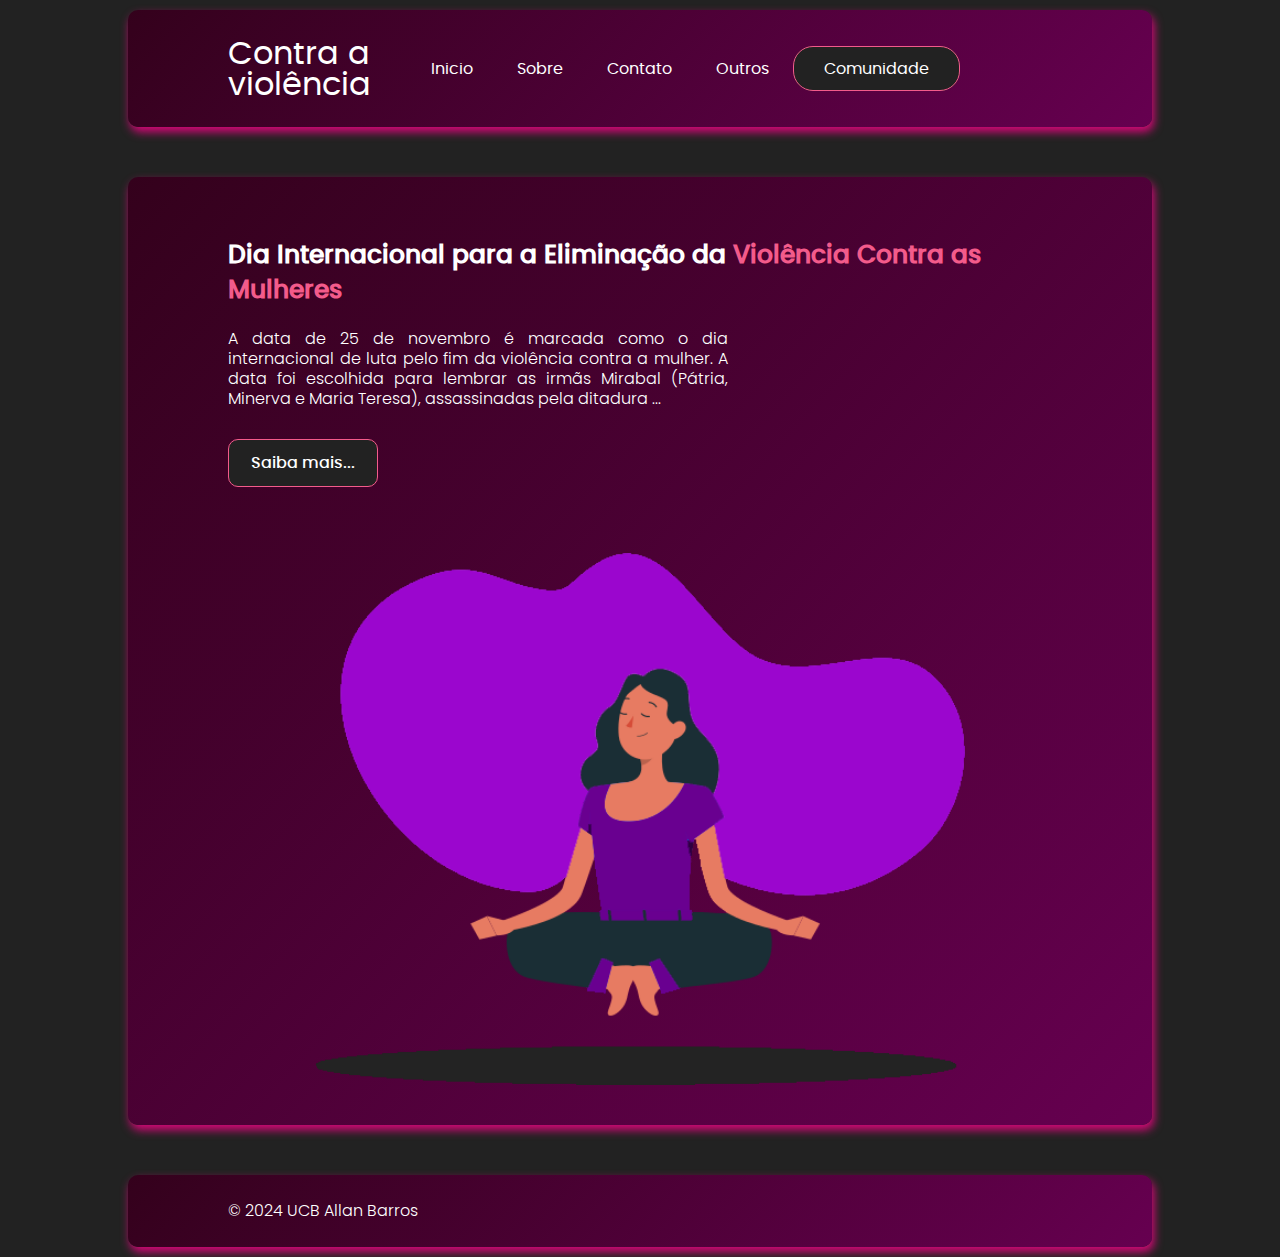
<file: index.html>
<html>
<head>
    <meta name="viewport" content="width=device-width, initial-scale=1.0">
    <title>Dia da Mulher</title>
    <link rel="stylesheet" href="style/styles.css">
    <link rel="stylesheet" href="style/fonts.css">
    <link rel="stylesheet" href="style/media.css">
    <!-- <link rel="stylesheet" href="https://cdn.jsdelivr.net/npm/bootstrap@5.3.3/dist/css/bootstrap.min.css"> -->
</head>
<body>
    <div class="container">
        <div id="fundo">
            <header class="center">
                <div id="title">
                    <a href="index.html"><h1>Contra a</h1><h1>violência</h1></a>
                </div>

                <ul>
                    <a href="index.html"><li>Inicio</li></a>
                    <a href="sobre.html"><li>Sobre</li></a>
                    <a href="contato.html"><li>Contato</li></a>
                    <a href="outros.html"><li>Outros</li></a>
                    <a href="comunidade.html" id="Especial"><li>Comunidade</li></a>
                </ul>
                
            </header>
            <main class="center texto">
                <aside>
                    <h2>Dia Internacional para a Eliminação da <span>Violência Contra as Mulheres</span></h2>
                    
                    <p>A data de 25 de novembro é marcada como o dia internacional de luta pelo fim da violência
                        contra a mulher. A data foi escolhida para lembrar as irmãs Mirabal (Pátria, Minerva e Maria
                        Teresa), assassinadas pela ditadura ... </p>
                    <form action="sobre.html">
                        <input type="submit" id="submit" value="Saiba mais...">
                    </form>
                </aside>
                
                <article>
                    <img src="./Components/imagens/1.png" alt="Mulher" width="100">
                </article>
            </main>
            <footer class="center">
                <p>&copy; 2024 UCB Allan Barros</p>
            </footer>
        </div>
    </div>
</body>
</html>
</file>
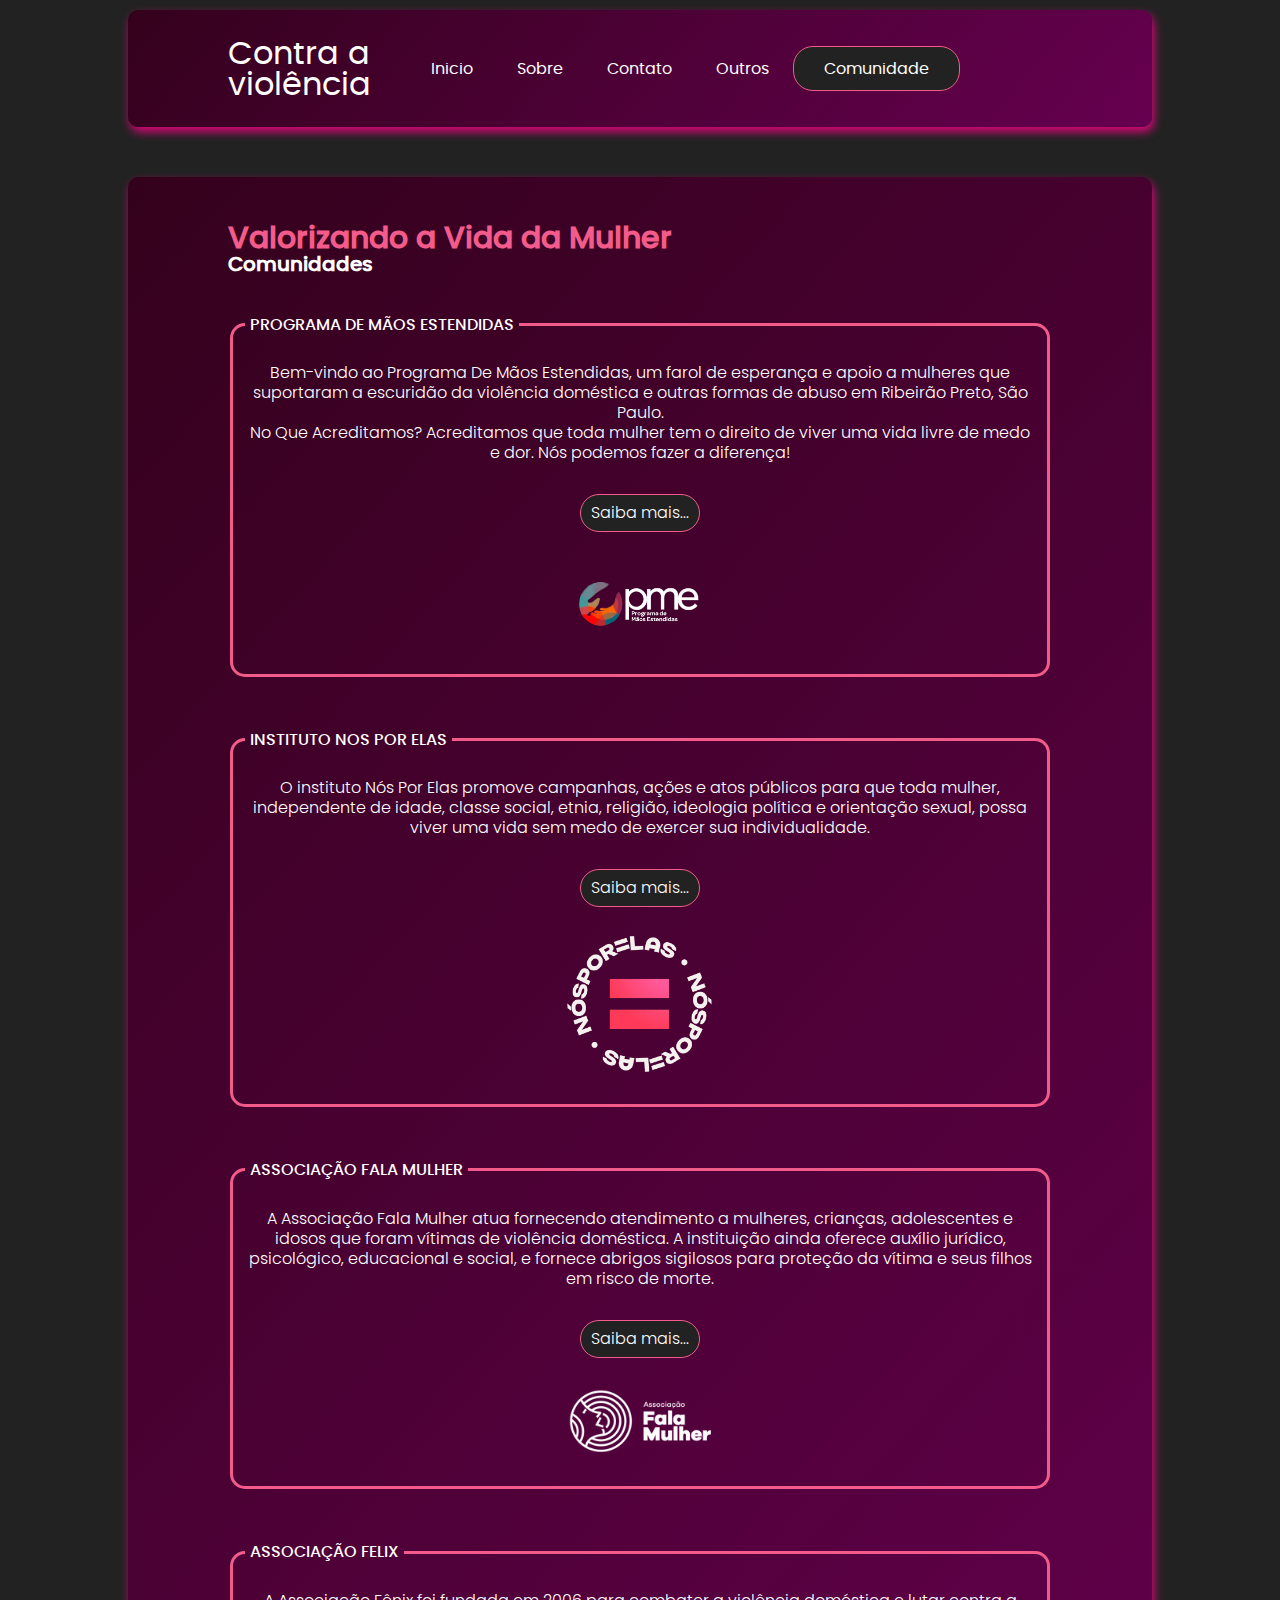
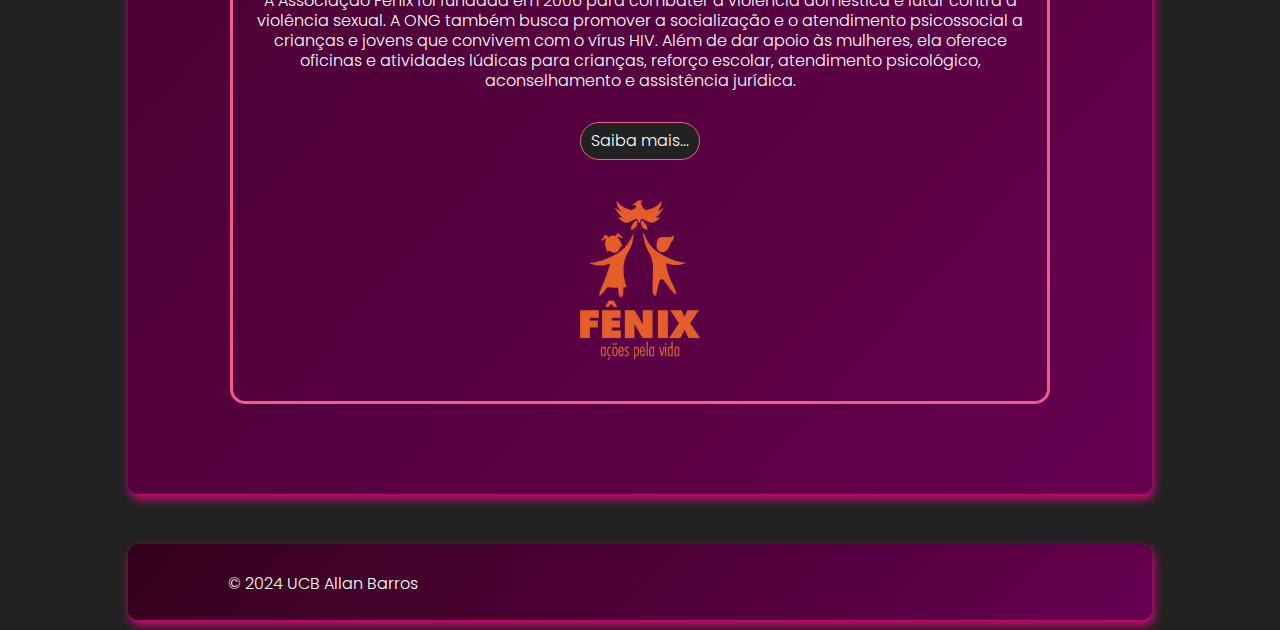
<file: comunidade.html>
<html>
<head>
    <meta name="viewport" content="width=device-width, initial-scale=1.0">
    <title>Dia da Mulher</title>
    <link rel="stylesheet" href="style/styles2.css">
    <link rel="stylesheet" href="style/fonts.css">
    <link rel="stylesheet" href="style/media2.css"> 
</head>
<body>
    <header class="center">
        <div id="title">
            <div id="title">
                <a href="index.html"><h1>Contra a</h1><h1>violência</h1></a>
            </div>
        </div>

        <ul>
            <a href="index.html"><li>Inicio</li></a>
            <a href="sobre.html"><li>Sobre</li></a>
            <a href="contato.html"><li>Contato</li></a>
            <a href="outros.html"><li>Outros</li></a>
            <a href="comunidade.html" id="Especial"><li>Comunidade</li></a>
        </ul>
    </header>

    <main class="center texto">
        <aside>
            <h2><span>Valorizando a Vida da Mulher</span></h2>
            <h2>Comunidades</h2>
            <br>

            <fieldset>
                <legend>PROGRAMA DE MÃOS ESTENDIDAS</legend>
                <p class="t-center">
                    Bem-vindo ao Programa De Mãos Estendidas, um farol de esperança e apoio a mulheres que suportaram a 
                    escuridão da violência doméstica e outras formas de abuso em Ribeirão Preto, São Paulo. 
                    <br>No Que Acreditamos?
                    Acreditamos que toda mulher tem o direito de viver uma vida livre de medo e dor. Nós podemos fazer a diferença!
                    <br><br><br>
                    <a id="Especial"href="https://doacao.programamaosestendidas.com/?utm_source=google&utm_medium=cpc&utm_campaign=doacao&utm_term=termos-genericos&utm_content=ad_grants&gad_source=1&gclid=Cj0KCQiAuou6BhDhARIsAIfgrn5hrWluTSDWiMsQDNixnmPL0Z9ti8IrbaiZvz-68PFKoQWgPwJbR8waAoJzEALw_wcB" target="_blank" >Saiba mais...</a>
                </p>
                <img src="./Components/imagens/HEAD00004-logo.webp" class="tamanho">
                
            </fieldset>
            <br><br>
            <fieldset>
                <legend>INSTITUTO NOS POR ELAS</legend>
                <p class="t-center">
                    O instituto Nós Por Elas promove campanhas, ações e atos públicos para que toda mulher, independente de idade, 
                    classe social, etnia, religião, ideologia política e orientação sexual, possa viver uma vida sem medo de 
                    exercer sua individualidade.
                    <br><br><br>
                    <a href="https://nosporelas.com/#quemsomos" target="_blank" id="Especial">Saiba mais...</a>
                </p>
                <img src="./Components/imagens/NOSporELAS_LOGO_RGB-17-1024x954.webp" class="tamanho">
                
            </fieldset>
            <br><br>
            <fieldset>
                <legend>ASSOCIAÇÃO FALA MULHER</legend>
                <p class="t-center">
                    A Associação Fala Mulher atua fornecendo atendimento a mulheres, crianças, 
                    adolescentes e idosos que foram vítimas de violência doméstica. A instituição ainda oferece auxílio jurídico, 
                    psicológico, educacional e social, e fornece abrigos sigilosos para proteção da vítima e seus filhos em risco de morte. 
                    <br><br><br>
                    <a href="https://www.falamulher.ong.br/" target="_blank" id="Especial">Saiba mais...</a>
                </p>
                <img src="./Components/imagens/FALA MULHER.webp" class="tamanho">
                
            </fieldset>
            <br><br>
            <fieldset>
                <legend>ASSOCIAÇÃO FELIX </legend>
                <p class="t-center">
                    A Associação Fênix foi fundada em 2006 para combater a violência doméstica e lutar contra a violência sexual. 
                    A ONG também busca promover a socialização e o atendimento psicossocial a crianças e jovens que convivem com o 
                    vírus HIV. Além de dar apoio às mulheres, ela oferece oficinas e atividades lúdicas para crianças, reforço 
                    escolar, atendimento psicológico, aconselhamento e assistência jurídica.
                    <br><br><br>
                    <a href="https://fenixacoespelavida.org.br/" target="_blank" id="Especial">Saiba mais...</a>
                </p>
                <img src="./Components/imagens/logo_fenix-488x600.png" class="tamanho">
                
            </fieldset>
            <br><br>
        </aside>
    </main>
    <footer class="center">
        <p>&copy; 2024 UCB Allan Barros</p>
    </footer>
</body>
</html>
</file>
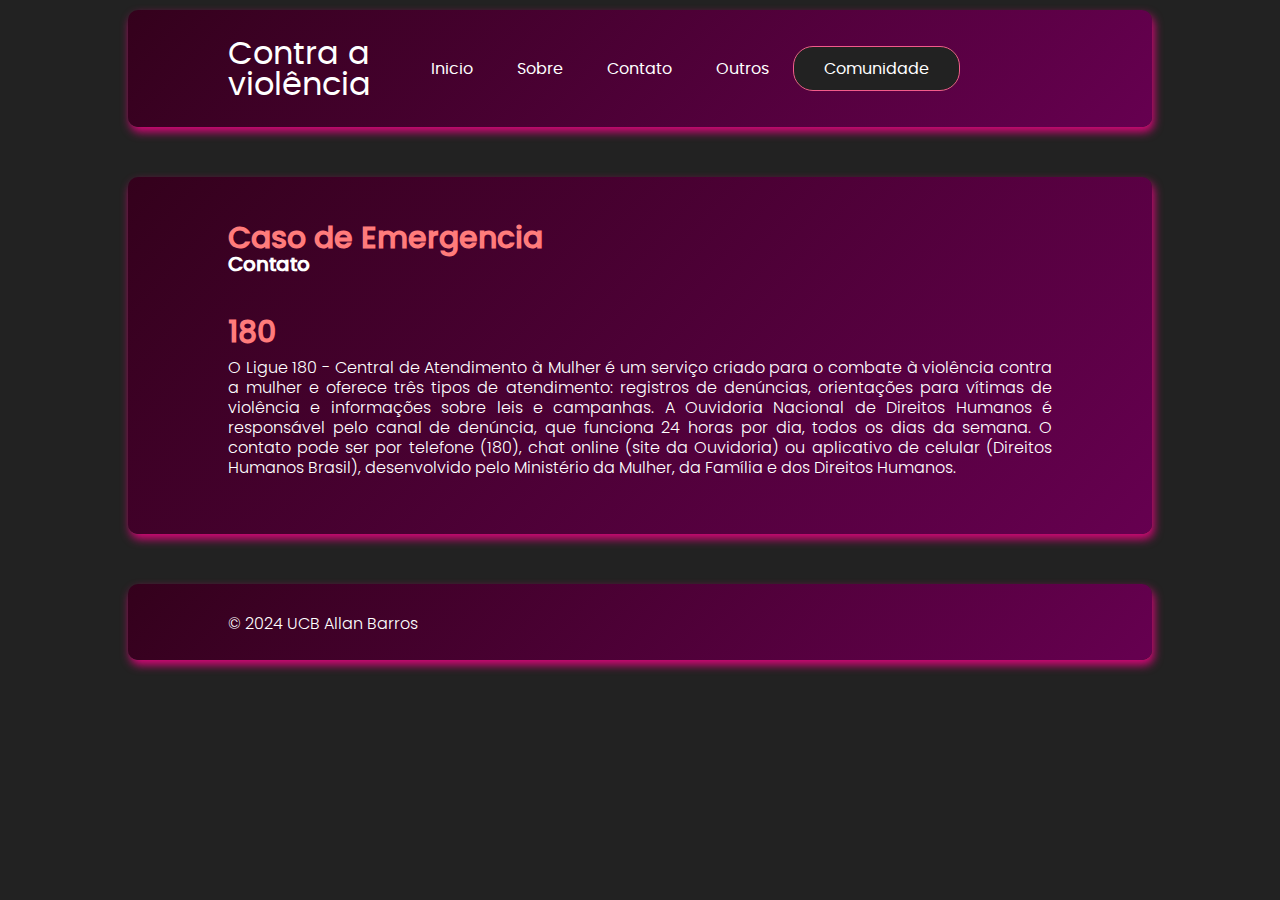
<file: contato.html>
<html>
<head>
    <meta name="viewport" content="width=device-width, initial-scale=1.0">
    <title>Dia da Mulher</title>
    <link rel="stylesheet" href="style/styles2.css">
    <link rel="stylesheet" href="style/fonts.css">
    <link rel="stylesheet" href="style/media2.css">
</head>
<body>
    <div id="fundo">
        <header class="center">
            <div id="title">
                <div id="title">
                    <a href="index.html"><h1>Contra a</h1><h1>violência</h1></a>
                </div>
            </div>

            <ul>
                <a href="index.html"><li>Inicio</li></a>
                <a href="sobre.html"><li>Sobre</li></a>
                <a href="contato.html"><li>Contato</li></a>
                <a href="outros.html"><li>Outros</li></a>
                <a href="comunidade.html" id="Especial"><li>Comunidade</li></a>
            </ul>
        </header>

        <main class="center texto">
            <aside>
                <h2><span class="alerta-span">Caso de Emergencia</span></h2>
                <h2>Contato</h2>
                <br>

                <h2><span class="alerta-span">180</span></h2>
                <p>
                    O Ligue 180 - Central de Atendimento à Mulher é um serviço criado para o combate à violência contra a mulher e 
                    oferece três tipos de atendimento: registros de denúncias, orientações para vítimas de violência e informações 
                    sobre leis e campanhas. A Ouvidoria Nacional de Direitos Humanos é responsável pelo canal de denúncia, que 
                    funciona 24 horas por dia, todos os dias da semana. O contato pode ser por telefone (180), chat online 
                    (site da Ouvidoria) ou aplicativo de celular (Direitos Humanos Brasil), desenvolvido pelo Ministério da Mulher, 
                    da Família e dos Direitos Humanos.
                    <br>
                </p>

            </aside>
        </main>

        <footer class="center">
            <p>&copy; 2024 UCB Allan Barros</p>
        </footer>
    </div>
</body>
</html>
</file>
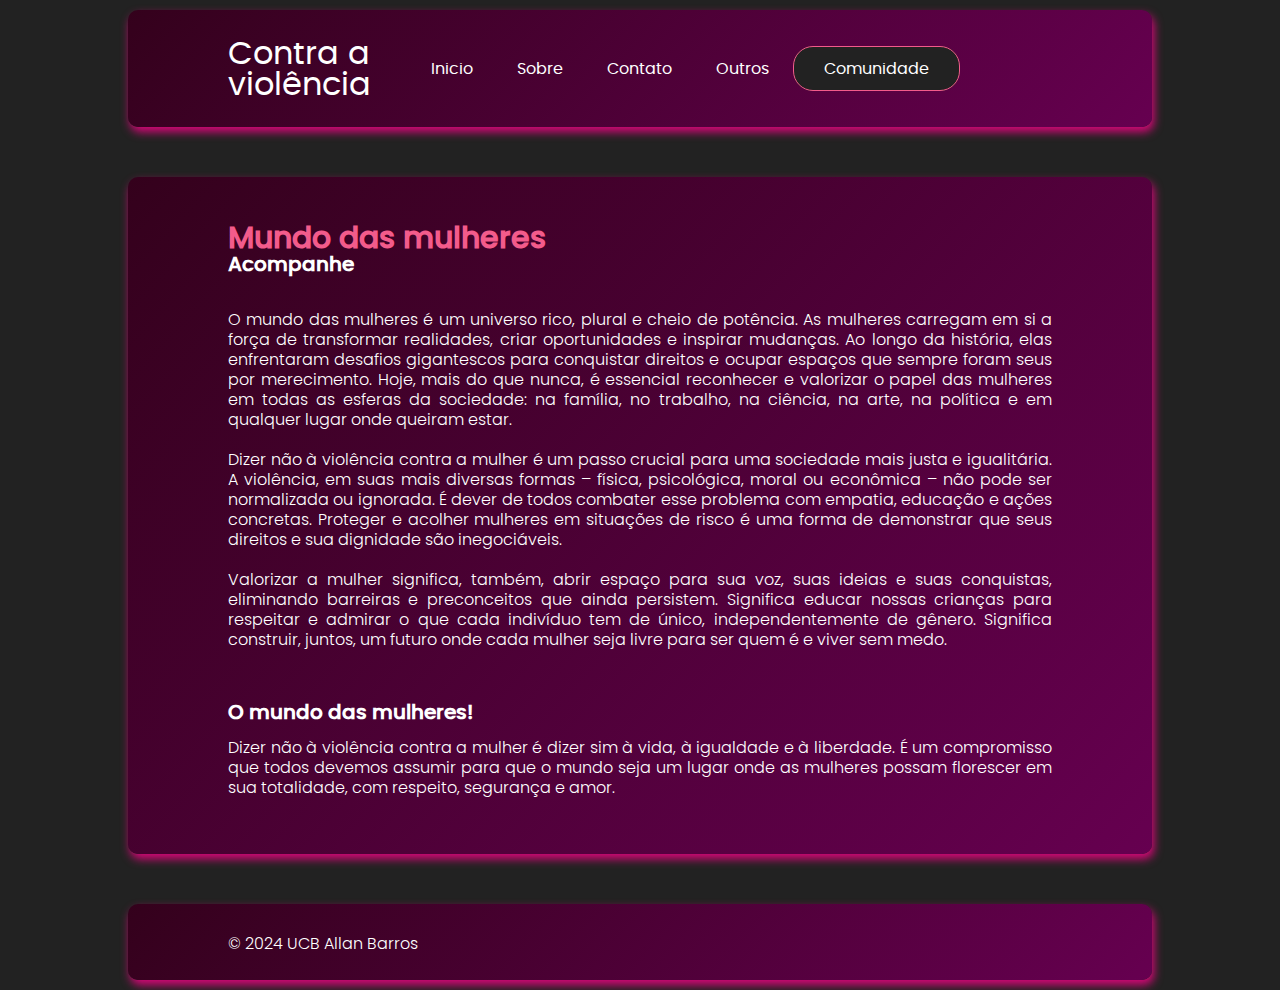
<file: outros.html>
<html>
<head>
    <meta name="viewport" content="width=device-width, initial-scale=1.0">
    <title>Dia da Mulher</title>
    <link rel="stylesheet" href="style/styles2.css">
    <link rel="stylesheet" href="style/fonts.css">
    <link rel="stylesheet" href="style/media2.css">
</head>
<body>
    <header class="center">
        <div id="title">
            <div id="title">
                <a href="index.html"><h1>Contra a</h1><h1>violência</h1></a>
            </div>
        </div>

        <ul>
            <a href="index.html"><li>Inicio</li></a>
            <a href="sobre.html"><li>Sobre</li></a>
            <a href="contato.html"><li>Contato</li></a>
            <a href="outros.html"><li>Outros</li></a>
            <a href="comunidade.html" id="Especial"><li>Comunidade</li></a>
        </ul>
    </header>

    <main class="center texto">
        <aside>
            <h2><span>Mundo das mulheres</span></h2>
            <h2>Acompanhe</h2>

            <p><br>
                O mundo das mulheres é um universo rico, plural e cheio de potência. As mulheres carregam em si a força de 
                transformar realidades, criar oportunidades e inspirar mudanças. Ao longo da história, elas enfrentaram desafios 
                gigantescos para conquistar direitos e ocupar espaços que sempre foram seus por merecimento. Hoje, mais do que nunca, 
                é essencial reconhecer e valorizar o papel das mulheres em todas as esferas da sociedade: na família, no trabalho, na 
                ciência, na arte, na política e em qualquer lugar onde queiram estar.
            </p>
            <p>
                Dizer não à violência contra a mulher é um passo crucial para uma sociedade mais justa e igualitária. 
                A violência, em suas mais diversas formas – física, psicológica, moral ou econômica – não pode ser normalizada ou 
                ignorada. É dever de todos combater esse problema com empatia, educação e ações concretas. Proteger e acolher 
                mulheres em situações de risco é uma forma de demonstrar que seus direitos e sua dignidade são inegociáveis.
            </p>
            <p>
                Valorizar a mulher significa, também, abrir espaço para sua voz, suas ideias e suas conquistas, eliminando 
                barreiras e preconceitos que ainda persistem. Significa educar nossas crianças para respeitar e admirar o que cada 
                indivíduo tem de único, independentemente de gênero. Significa construir, juntos, um futuro onde cada mulher seja 
                livre para ser quem é e viver sem medo.
            </p>
            <br>

            <h2>O mundo das mulheres!</h2>
            <p>
                Dizer não à violência contra a mulher é dizer sim à vida, à igualdade e à liberdade. É um compromisso que todos 
                devemos assumir para que o mundo seja um lugar onde as mulheres possam florescer em sua totalidade, com respeito, 
                segurança e amor.
                <br>
            </p>

        </aside>
    </main>
    <footer class="center">
        <p>&copy; 2024 UCB Allan Barros</p>
    </footer>
</body>
</html>
</file>
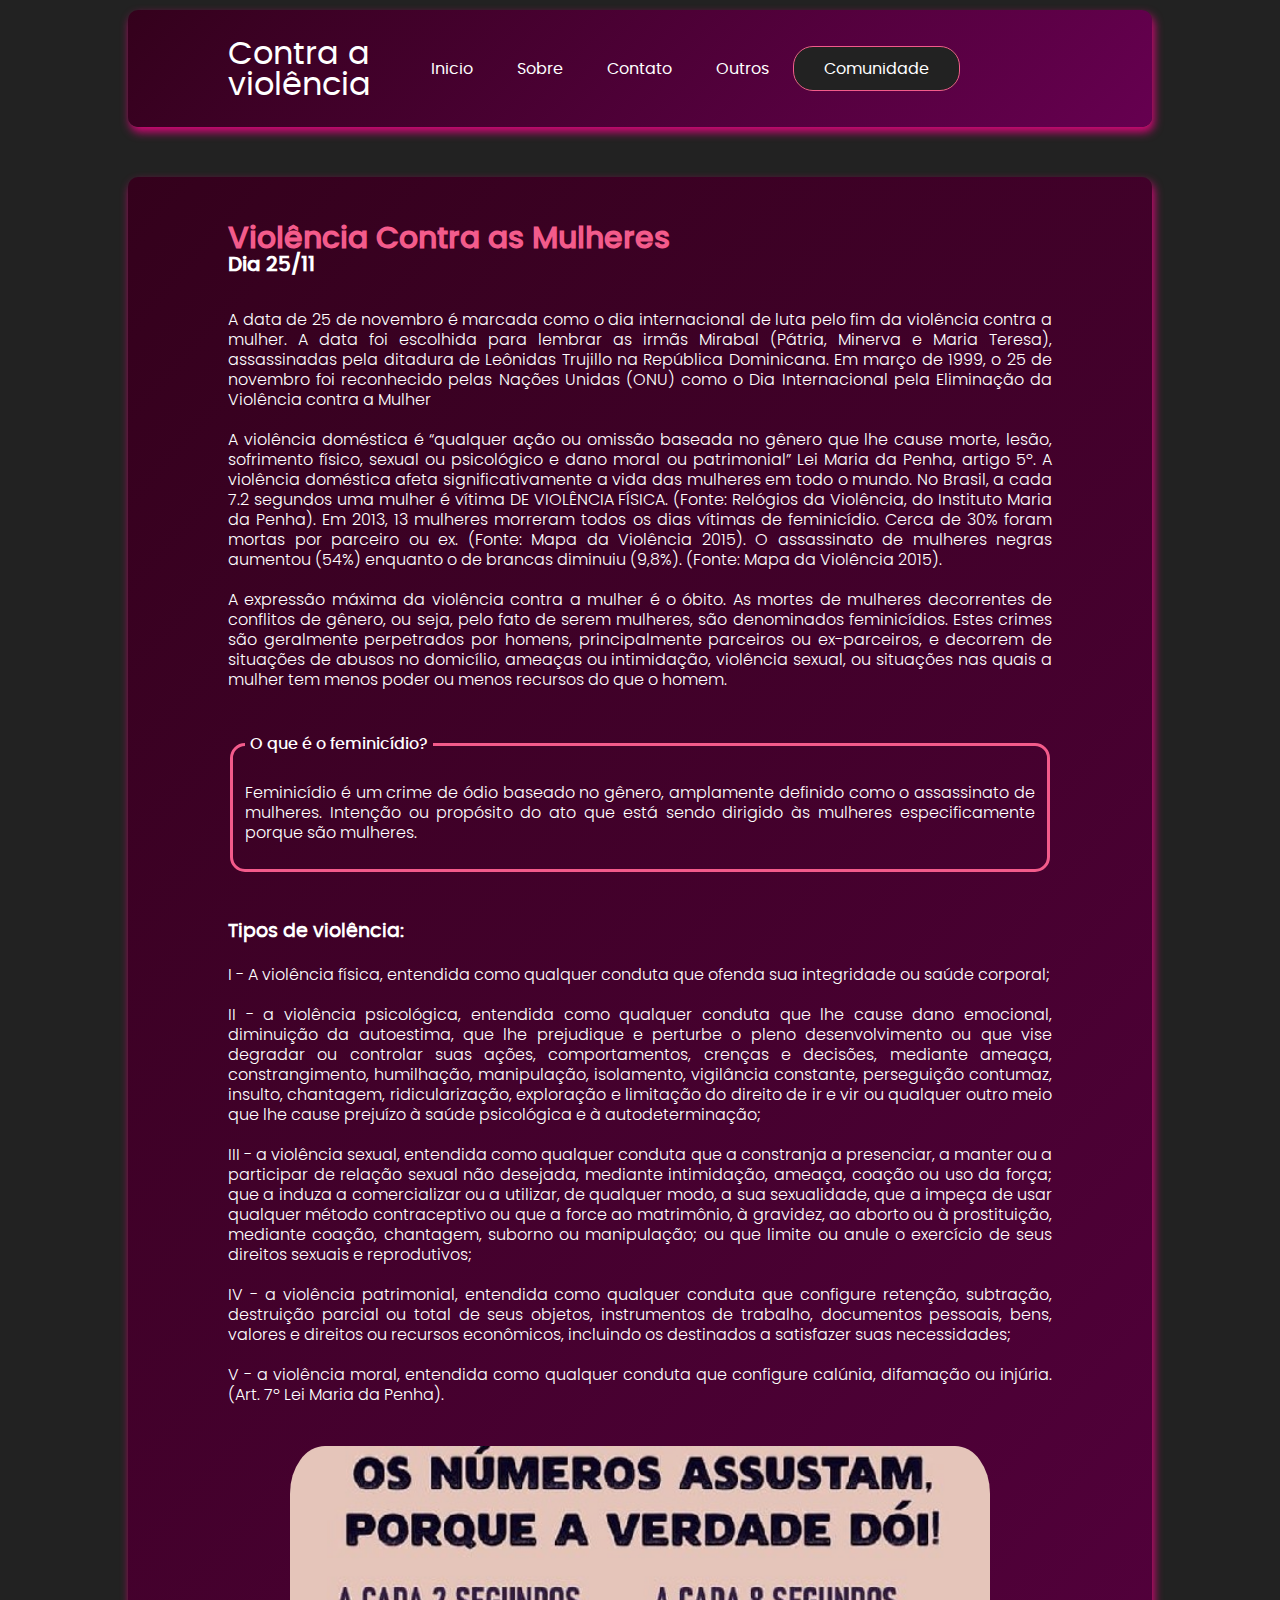
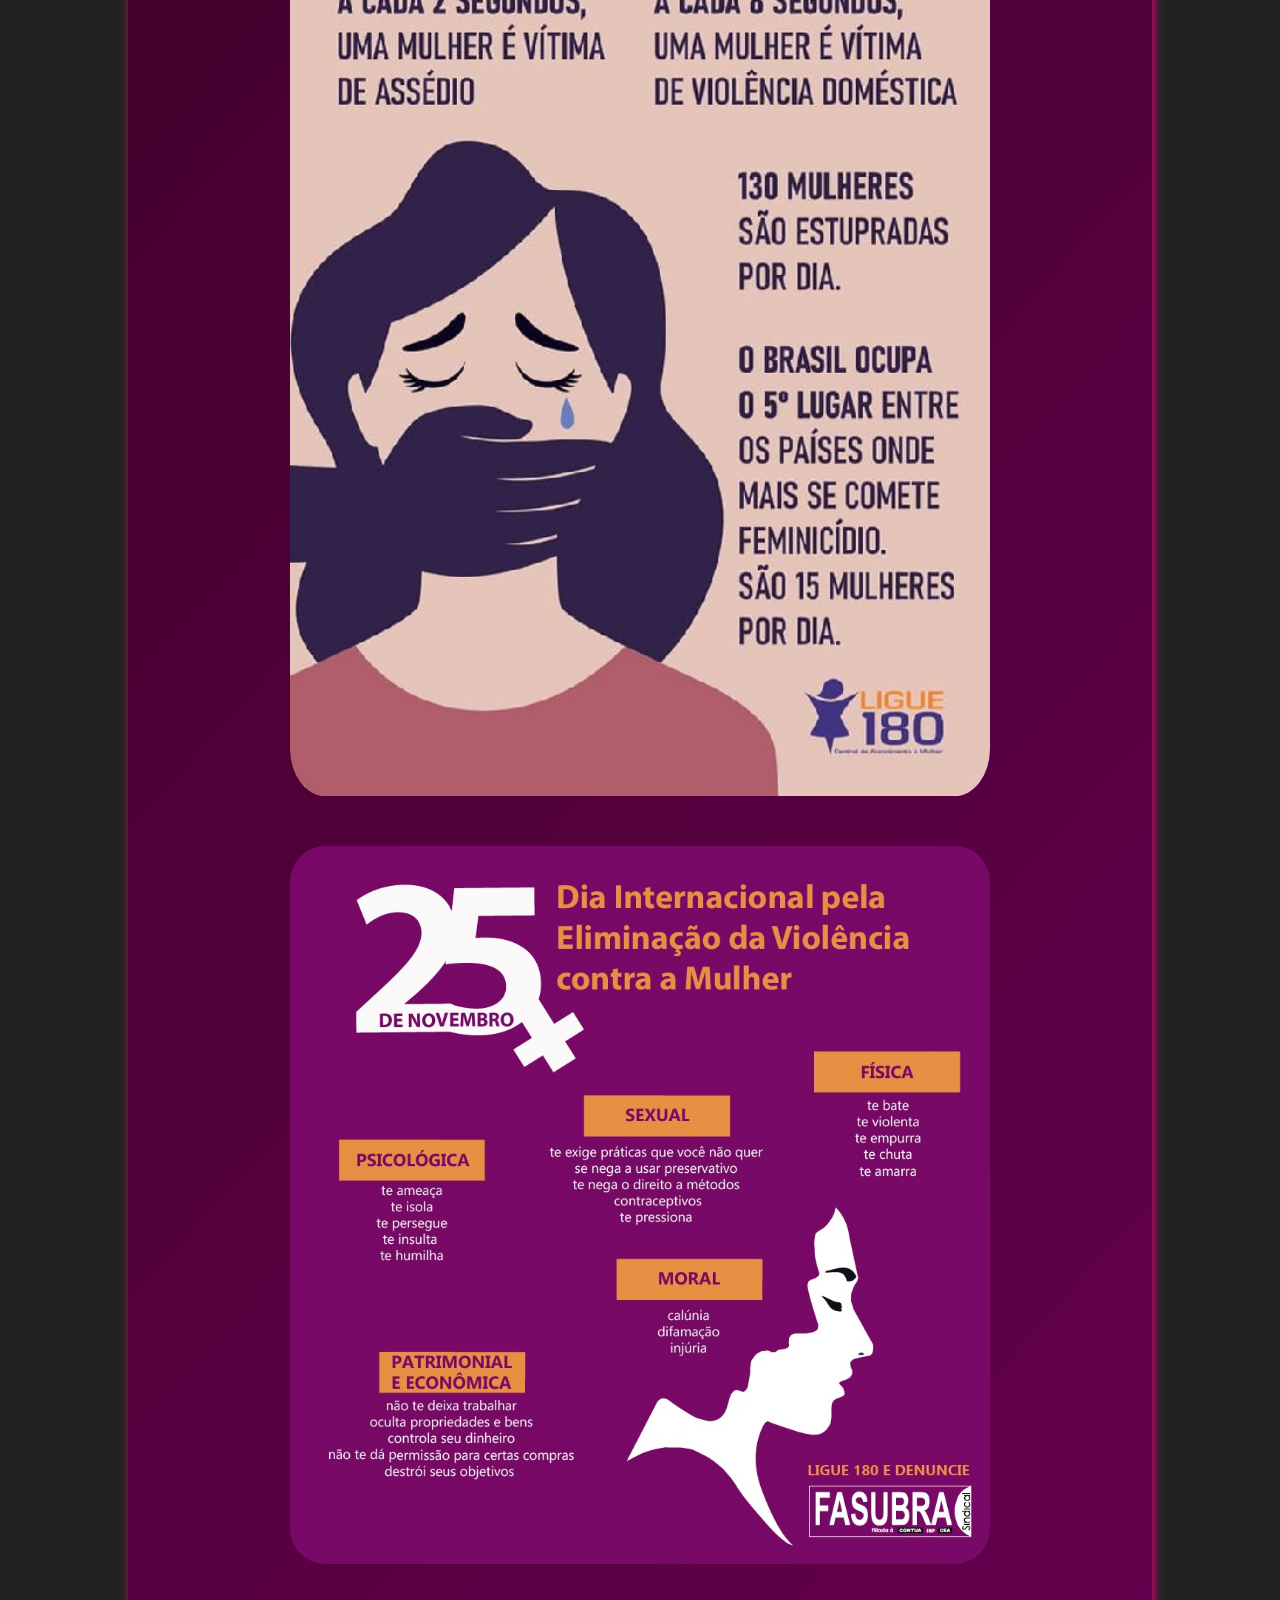
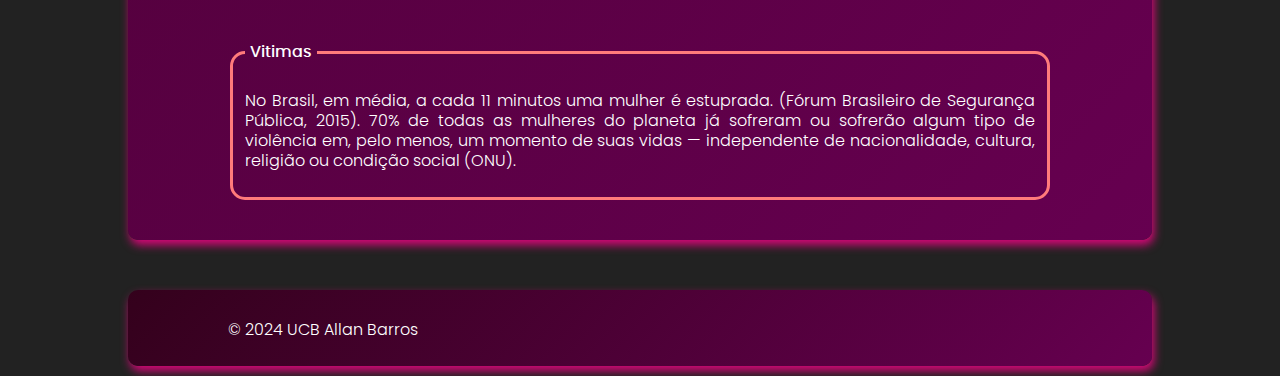
<file: sobre.html>
<html>
<head>
    <meta name="viewport" content="width=device-width, initial-scale=1.0">
    <title>Dia da Mulher</title>
    <link rel="stylesheet" href="style/styles2.css">
    <link rel="stylesheet" href="style/fonts.css">
    <link rel="stylesheet" href="style/media2.css">
</head>
<body>
    <div id="fundo">
        <header class="center">
            <div id="title">
                <div id="title">
                    <a href="index.html"><h1>Contra a</h1><h1>violência</h1></a>
                </div>
            </div>

            <ul>
                <a href="index.html"><li>Inicio</li></a>
                <a href="sobre.html"><li>Sobre</li></a>
                <a href="contato.html"><li>Contato</li></a>
                <a href="outros.html"><li>Outros</li></a>
                <a href="comunidade.html" id="Especial"><li>Comunidade</li></a>
            </ul>
        </header>

        <main class="center texto">
            <aside>
                <h2><span>Violência Contra as Mulheres</span></h2>
                <h2>Dia 25/11</h2>

                <p><br>
                    A data de 25 de novembro é marcada como o dia internacional de luta pelo fim da violência
                    contra a mulher. A data foi escolhida para lembrar as irmãs Mirabal (Pátria, Minerva e Maria
                    Teresa), assassinadas pela ditadura de Leônidas Trujillo na República Dominicana. Em março
                    de 1999, o 25 de novembro foi reconhecido pelas Nações Unidas (ONU) como o Dia
                    Internacional pela Eliminação da Violência contra a Mulher
                </p>
                <p>
                    A violência doméstica é “qualquer ação ou omissão baseada no gênero que lhe cause morte,
                    lesão, sofrimento físico, sexual ou psicológico e dano moral ou patrimonial” Lei Maria da
                    Penha, artigo 5º. A violência doméstica afeta significativamente a vida das mulheres em todo o
                    mundo. No Brasil, a cada 7.2 segundos uma mulher é vítima DE VIOLÊNCIA FÍSICA. (Fonte:
                    Relógios da Violência, do Instituto Maria da Penha). Em 2013, 13 mulheres morreram todos os
                    dias vítimas de feminicídio. Cerca de 30% foram mortas por parceiro ou ex. (Fonte: Mapa da
                    Violência 2015). O assassinato de mulheres negras aumentou (54%) enquanto o de brancas
                    diminuiu (9,8%). (Fonte: Mapa da Violência 2015).
                </p>
                <p>
                    A expressão máxima da violência contra a mulher é o óbito. As mortes de mulheres
                    decorrentes de conflitos de gênero, ou seja, pelo fato de serem mulheres, são denominados
                    feminicídios. Estes crimes são geralmente perpetrados por homens, principalmente parceiros
                    ou ex-parceiros, e decorrem de situações de abusos no domicílio, ameaças ou intimidação,
                    violência sexual, ou situações nas quais a mulher tem menos poder ou menos recursos do que
                    o homem.
                </p>

                <br>
                <fieldset>
                    <legend>O que é o feminicídio?</legend>
                    <p>
                        Feminicídio é um crime de ódio baseado no gênero, amplamente definido como o assassinato de
                        mulheres. Intenção ou propósito do ato que está sendo dirigido às mulheres especificamente
                        porque são mulheres.
                        <br>
                    </p>
                </fieldset>
                <br>

                <h3>Tipos de violência:</h3>

                <p>
                    I - A violência física, entendida como qualquer conduta que ofenda sua integridade ou saúde
                    corporal;
                    <br><br>
                    II - a violência psicológica, entendida como qualquer conduta que lhe cause dano emocional,
                    diminuição da autoestima, que lhe prejudique e perturbe o pleno desenvolvimento ou que
                    vise degradar ou controlar suas ações, comportamentos, crenças e decisões, mediante
                    ameaça, constrangimento, humilhação, manipulação, isolamento, vigilância constante,
                    perseguição contumaz, insulto, chantagem, ridicularização, exploração e
                    limitação do direito de ir e vir ou qualquer outro meio que lhe cause
                    prejuízo à saúde psicológica e à autodeterminação;
                    <br><br>
                    III - a violência sexual, entendida como qualquer conduta que a constranja
                    a presenciar, a manter ou a participar de relação sexual não desejada,
                    mediante intimidação, ameaça, coação ou uso da força; que a induza a
                    comercializar ou a utilizar, de qualquer modo, a sua sexualidade, que a impeça de usar
                    qualquer método contraceptivo ou que a force ao matrimônio, à gravidez, ao aborto ou à
                    prostituição, mediante coação, chantagem, suborno ou manipulação; ou que limite ou anule o
                    exercício de seus direitos sexuais e reprodutivos;
                    <br><br>
                    IV - a violência patrimonial, entendida como qualquer conduta que configure retenção,
                    subtração, destruição parcial ou total de seus objetos, instrumentos de trabalho, documentos
                    pessoais, bens, valores e direitos ou recursos econômicos, incluindo os destinados a satisfazer
                    suas necessidades;
                    <br><br>
                    V - a violência moral, entendida como qualquer conduta que configure calúnia, difamação ou
                    injúria. (Art. 7º Lei Maria da Penha).
                </p>
                <br>

                <img src="Components/imagens/2.jpg" alt="Dicas" width="700">
                <br><br>
                <img src="Components/imagens/3.jpeg" alt="Dicas" width="700">
                <br><br><br>

                <fieldset id="destaque">
                    <legend>Vitimas</legend>
                    <p>
                        No Brasil, em média, a cada 11 minutos uma mulher é estuprada. (Fórum Brasileiro de
                        Segurança Pública, 2015). 70% de todas as mulheres do planeta já sofreram ou sofrerão
                        algum tipo de violência em, pelo menos, um momento de suas vidas — independente de
                        nacionalidade, cultura, religião ou condição social (ONU).
                        <br>
                    </p>
                </fieldset>

            </aside>
        </main>
        <footer class="center">
            <p>&copy; 2024 UCB Allan Barros</p>
        </footer>
    </div>
</body>
</html>
</file>
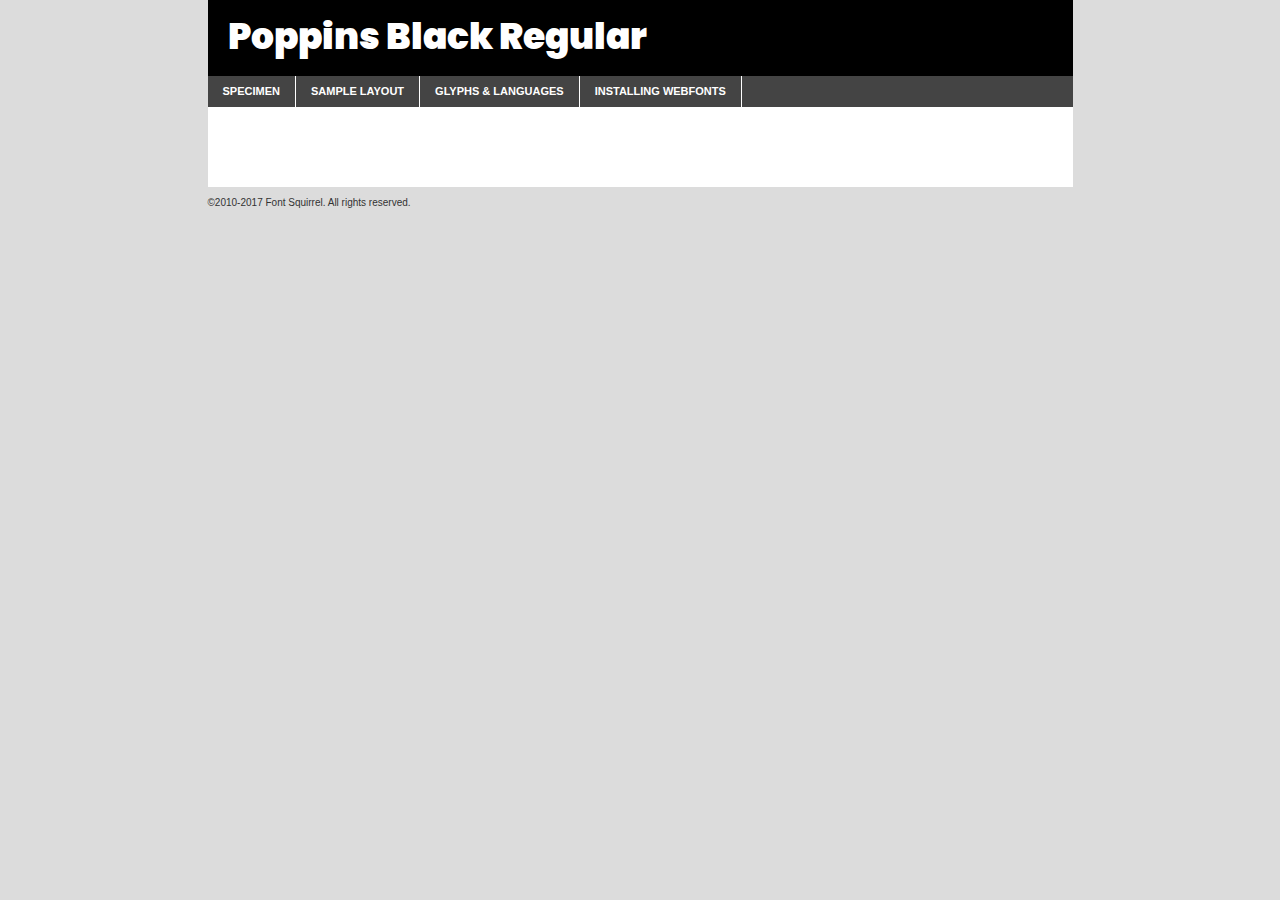
<file: Components/fonts/poppins-black-demo.html>
<!DOCTYPE html PUBLIC "-//W3C//DTD XHTML 1.0 Transitional//EN"
	"http://www.w3.org/TR/xhtml1/DTD/xhtml1-transitional.dtd">

<html xmlns="http://www.w3.org/1999/xhtml" xml:lang="en" lang="en">
<head>
	<meta http-equiv="Content-Type" content="text/html; charset=utf-8" />
	<script src="http://ajax.googleapis.com/ajax/libs/jquery/1.7.2/jquery.min.js" type="text/javascript" charset="utf-8"></script>
	<script type="text/javascript">
	(function($){$.fn.easyTabs=function(option){var param=jQuery.extend({fadeSpeed:"fast",defaultContent:1,activeClass:'active'},option);$(this).each(function(){var thisId="#"+this.id;if(param.defaultContent==''){param.defaultContent=1;}
	if(typeof param.defaultContent=="number")
	{var defaultTab=$(thisId+" .tabs li:eq("+(param.defaultContent-1)+") a").attr('href').substr(1);}else{var defaultTab=param.defaultContent;}
	$(thisId+" .tabs li a").each(function(){var tabToHide=$(this).attr('href').substr(1);$("#"+tabToHide).addClass('easytabs-tab-content');});hideAll();changeContent(defaultTab);function hideAll(){$(thisId+" .easytabs-tab-content").hide();}
	function changeContent(tabId){hideAll();$(thisId+" .tabs li").removeClass(param.activeClass);$(thisId+" .tabs li a[href=#"+tabId+"]").closest('li').addClass(param.activeClass);if(param.fadeSpeed!="none")
	{$(thisId+" #"+tabId).fadeIn(param.fadeSpeed);}else{$(thisId+" #"+tabId).show();}}
	$(thisId+" .tabs li").click(function(){var tabId=$(this).find('a').attr('href').substr(1);changeContent(tabId);return false;});});}})(jQuery);
	</script>
	<link rel="stylesheet" href="specimen_files/specimen_stylesheet.css" type="text/css" charset="utf-8" />
	<link rel="stylesheet" href="stylesheet.css" type="text/css" charset="utf-8" />

	<style type="text/css">
					body{
				font-family: 'poppinsblack';
							}
		</style>

	<title>Poppins Black Regular Specimen</title>
	
	
	<script type="text/javascript" charset="utf-8">
		$(document).ready(function() {
			$('#container').easyTabs({defaultContent:1});
		});
	</script>
</head>

<body>
<div id="container">
	<div id="header">
		Poppins Black Regular	</div>
	<ul class="tabs">
		<li><a href="#specimen">Specimen</a></li>
		<li><a href="#layout">Sample Layout</a></li>
				<li><a href="#glyphs">Glyphs &amp; Languages</a></li>
		<li><a href="#installing">Installing Webfonts</a></li>
		
	</ul>
	
	<div id="main_content">

		
			<div id="specimen">
		
				<div class="section">
					<div class="grid12 firstcol">
						<div class="huge">AaBb</div>
					</div>
				</div>
		
				<div class="section">
					<div class="glyph_range">A&#x200B;B&#x200b;C&#x200b;D&#x200b;E&#x200b;F&#x200b;G&#x200b;H&#x200b;I&#x200b;J&#x200b;K&#x200b;L&#x200b;M&#x200b;N&#x200b;O&#x200b;P&#x200b;Q&#x200b;R&#x200b;S&#x200b;T&#x200b;U&#x200b;V&#x200b;W&#x200b;X&#x200b;Y&#x200b;Z&#x200b;a&#x200b;b&#x200b;c&#x200b;d&#x200b;e&#x200b;f&#x200b;g&#x200b;h&#x200b;i&#x200b;j&#x200b;k&#x200b;l&#x200b;m&#x200b;n&#x200b;o&#x200b;p&#x200b;q&#x200b;r&#x200b;s&#x200b;t&#x200b;u&#x200b;v&#x200b;w&#x200b;x&#x200b;y&#x200b;z&#x200b;1&#x200b;2&#x200b;3&#x200b;4&#x200b;5&#x200b;6&#x200b;7&#x200b;8&#x200b;9&#x200b;0&#x200b;&amp;&#x200b;.&#x200b;,&#x200b;?&#x200b;!&#x200b;&#64;&#x200b;(&#x200b;)&#x200b;#&#x200b;$&#x200b;%&#x200b;*&#x200b;+&#x200b;-&#x200b;=&#x200b;:&#x200b;;</div>
				</div>
				<div class="section">
					<div class="grid12 firstcol">
						<table class="sample_table">
							<tr><td>10</td><td class="size10">abcdefghijklmnopqrstuvwxyzABCDEFGHIJKLMNOPQRSTUVWXYZ0123456789abcdefghijklmnopqrstuvwxyzABCDEFGHIJKLMNOPQRSTUVWXYZ0123456789abcdefghijklmnopqrstuvwxyzABCDEFGHIJKLMNOPQRSTUVWXYZ</td></tr>
							<tr><td>11</td><td class="size11">abcdefghijklmnopqrstuvwxyzABCDEFGHIJKLMNOPQRSTUVWXYZ0123456789abcdefghijklmnopqrstuvwxyzABCDEFGHIJKLMNOPQRSTUVWXYZ0123456789abcdefghijklmnopqrstuvwxyzABCDEFGHIJKLMNOPQRSTUVWXYZ</td></tr>
							<tr><td>12</td><td class="size12">abcdefghijklmnopqrstuvwxyzABCDEFGHIJKLMNOPQRSTUVWXYZ0123456789abcdefghijklmnopqrstuvwxyzABCDEFGHIJKLMNOPQRSTUVWXYZ0123456789abcdefghijklmnopqrstuvwxyzABCDEFGHIJKLMNOPQRSTUVWXYZ</td></tr>
							<tr><td>13</td><td class="size13">abcdefghijklmnopqrstuvwxyzABCDEFGHIJKLMNOPQRSTUVWXYZ0123456789abcdefghijklmnopqrstuvwxyzABCDEFGHIJKLMNOPQRSTUVWXYZ0123456789abcdefghijklmnopqrstuvwxyzABCDEFGHIJKLMNOPQRSTUVWXYZ</td></tr>
							<tr><td>14</td><td class="size14">abcdefghijklmnopqrstuvwxyzABCDEFGHIJKLMNOPQRSTUVWXYZ0123456789abcdefghijklmnopqrstuvwxyzABCDEFGHIJKLMNOPQRSTUVWXYZ0123456789abcdefghijklmnopqrstuvwxyzABCDEFGHIJKLMNOPQRSTUVWXYZ</td></tr>
							<tr><td>16</td><td class="size16">abcdefghijklmnopqrstuvwxyzABCDEFGHIJKLMNOPQRSTUVWXYZ0123456789abcdefghijklmnopqrstuvwxyzABCDEFGHIJKLMNOPQRSTUVWXYZ</td></tr>
							<tr><td>18</td><td class="size18">abcdefghijklmnopqrstuvwxyzABCDEFGHIJKLMNOPQRSTUVWXYZ0123456789abcdefghijklmnopqrstuvwxyzABCDEFGHIJKLMNOPQRSTUVWXYZ</td></tr>
							<tr><td>20</td><td class="size20">abcdefghijklmnopqrstuvwxyzABCDEFGHIJKLMNOPQRSTUVWXYZ0123456789abcdefghijklmnopqrstuvwxyzABCDEFGHIJKLMNOPQRSTUVWXYZ</td></tr>
							<tr><td>24</td><td class="size24">abcdefghijklmnopqrstuvwxyzABCDEFGHIJKLMNOPQRSTUVWXYZ0123456789abcdefghijklmnopqrstuvwxyzABCDEFGHIJKLMNOPQRSTUVWXYZ</td></tr>
							<tr><td>30</td><td class="size30">abcdefghijklmnopqrstuvwxyzABCDEFGHIJKLMNOPQRSTUVWXYZ0123456789abcdefghijklmnopqrstuvwxyzABCDEFGHIJKLMNOPQRSTUVWXYZ</td></tr>
							<tr><td>36</td><td class="size36">abcdefghijklmnopqrstuvwxyzABCDEFGHIJKLMNOPQRSTUVWXYZ0123456789abcdefghijklmnopqrstuvwxyzABCDEFGHIJKLMNOPQRSTUVWXYZ</td></tr>
							<tr><td>48</td><td class="size48">abcdefghijklmnopqrstuvwxyzABCDEFGHIJKLMNOPQRSTUVWXYZ0123456789abcdefghijklmnopqrstuvwxyzABCDEFGHIJKLMNOPQRSTUVWXYZ</td></tr>
							<tr><td>60</td><td class="size60">abcdefghijklmnopqrstuvwxyzABCDEFGHIJKLMNOPQRSTUVWXYZ0123456789abcdefghijklmnopqrstuvwxyzABCDEFGHIJKLMNOPQRSTUVWXYZ</td></tr>
							<tr><td>72</td><td class="size72">abcdefghijklmnopqrstuvwxyzABCDEFGHIJKLMNOPQRSTUVWXYZ0123456789abcdefghijklmnopqrstuvwxyzABCDEFGHIJKLMNOPQRSTUVWXYZ</td></tr>
							<tr><td>90</td><td class="size90">abcdefghijklmnopqrstuvwxyzABCDEFGHIJKLMNOPQRSTUVWXYZ0123456789abcdefghijklmnopqrstuvwxyzABCDEFGHIJKLMNOPQRSTUVWXYZ</td></tr>
						</table>
				
					</div>
			
				</div>
		
		
		
								<div class="section" id="bodycomparison">


										<div id="xheight">
				<div class="fontbody">&#x25FC;&#x25FC;&#x25FC;&#x25FC;&#x25FC;&#x25FC;&#x25FC;&#x25FC;&#x25FC;&#x25FC;&#x25FC;&#x25FC;&#x25FC;&#x25FC;&#x25FC;&#x25FC;&#x25FC;&#x25FC;&#x25FC;&#x25FC;&#x25FC;&#x25FC;&#x25FC;&#x25FC;&#x25FC;&#x25FC;&#x25FC;&#x25FC;&#x25FC;&#x25FC;&#x25FC;&#x25FC;&#x25FC;&#x25FC;&#x25FC;&#x25FC;&#x25FC;&#x25FC;&#x25FC;&#x25FC;&#x25FC;&#x25FC;&#x25FC;&#x25FC;&#x25FC;&#x25FC;&#x25FC;&#x25FC;&#x25FC;&#x25FC;&#x25FC;&#x25FC;&#x25FC;&#x25FC;&#x25FC;&#x25FC;&#x25FC;&#x25FC;&#x25FC;&#x25FC;&#x25FC;&#x25FC;&#x25FC;&#x25FC;&#x25FC;&#x25FC;&#x25FC;&#x25FC;&#x25FC;&#x25FC;&#x25FC;&#x25FC;&#x25FC;&#x25FC;&#x25FC;&#x25FC;&#x25FC;&#x25FC;&#x25FC;&#x25FC;&#x25FC;&#x25FC;&#x25FC;&#x25FC;&#x25FC;&#x25FC;&#x25FC;&#x25FC;&#x25FC;&#x25FC;&#x25FC;&#x25FC;&#x25FC;&#x25FC;&#x25FC;&#x25FC;&#x25FC;&#x25FC;&#x25FC;body</div><div class="arialbody">body</div><div class="verdanabody">body</div><div class="georgiabody">body</div></div>
										<div class="fontbody" style="z-index:1">
											body<span>Poppins Black Regular</span>
										</div>
										<div class="arialbody" style="z-index:1">
											body<span>Arial</span>
										</div>
										<div class="verdanabody" style="z-index:1">
											body<span>Verdana</span>
										</div>
										<div class="georgiabody" style="z-index:1">
											body<span>Georgia</span>
										</div>



								</div>
		
		
				<div class="section psample psample_row1" id="">
					
					<div class="grid2 firstcol">
						<p class="size10"><span>10.</span>Aenean lacinia bibendum nulla sed consectetur. Fusce dapibus, tellus ac cursus commodo, tortor mauris condimentum nibh, ut fermentum massa justo sit amet risus. Nullam id dolor id nibh ultricies vehicula ut id elit. Cum sociis natoque penatibus et magnis dis parturient montes, nascetur ridiculus mus. Nulla vitae elit libero, a pharetra augue.</p>
			
					</div>
					<div class="grid3">
						<p class="size11"><span>11.</span>Aenean lacinia bibendum nulla sed consectetur. Fusce dapibus, tellus ac cursus commodo, tortor mauris condimentum nibh, ut fermentum massa justo sit amet risus. Nullam id dolor id nibh ultricies vehicula ut id elit. Cum sociis natoque penatibus et magnis dis parturient montes, nascetur ridiculus mus. Nulla vitae elit libero, a pharetra augue.</p>
			
					</div>
					<div class="grid3">
						<p class="size12"><span>12.</span>Aenean lacinia bibendum nulla sed consectetur. Fusce dapibus, tellus ac cursus commodo, tortor mauris condimentum nibh, ut fermentum massa justo sit amet risus. Nullam id dolor id nibh ultricies vehicula ut id elit. Cum sociis natoque penatibus et magnis dis parturient montes, nascetur ridiculus mus. Nulla vitae elit libero, a pharetra augue.</p>
			
					</div>
					<div class="grid4">
						<p class="size13"><span>13.</span>Aenean lacinia bibendum nulla sed consectetur. Fusce dapibus, tellus ac cursus commodo, tortor mauris condimentum nibh, ut fermentum massa justo sit amet risus. Nullam id dolor id nibh ultricies vehicula ut id elit. Cum sociis natoque penatibus et magnis dis parturient montes, nascetur ridiculus mus. Nulla vitae elit libero, a pharetra augue.</p>
			
					</div>
					<div class="white_blend"></div>
					
				</div>
				<div class="section psample psample_row2" id="">
					<div class="grid3 firstcol">
						<p class="size14"><span>14.</span>Aenean lacinia bibendum nulla sed consectetur. Fusce dapibus, tellus ac cursus commodo, tortor mauris condimentum nibh, ut fermentum massa justo sit amet risus. Nullam id dolor id nibh ultricies vehicula ut id elit. Cum sociis natoque penatibus et magnis dis parturient montes, nascetur ridiculus mus. Nulla vitae elit libero, a pharetra augue.</p>
			
					</div>
					<div class="grid4">
						<p class="size16"><span>16.</span>Aenean lacinia bibendum nulla sed consectetur. Fusce dapibus, tellus ac cursus commodo, tortor mauris condimentum nibh, ut fermentum massa justo sit amet risus. Nullam id dolor id nibh ultricies vehicula ut id elit. Cum sociis natoque penatibus et magnis dis parturient montes, nascetur ridiculus mus. Nulla vitae elit libero, a pharetra augue.</p>
			
					</div>
					<div class="grid5">
						<p class="size18"><span>18.</span>Aenean lacinia bibendum nulla sed consectetur. Fusce dapibus, tellus ac cursus commodo, tortor mauris condimentum nibh, ut fermentum massa justo sit amet risus. Nullam id dolor id nibh ultricies vehicula ut id elit. Cum sociis natoque penatibus et magnis dis parturient montes, nascetur ridiculus mus. Nulla vitae elit libero, a pharetra augue.</p>
			
					</div>

					<div class="white_blend"></div>

				</div>
				
				<div class="section psample psample_row3" id="">
					<div class="grid5 firstcol">
						<p class="size20"><span>20.</span>Aenean lacinia bibendum nulla sed consectetur. Fusce dapibus, tellus ac cursus commodo, tortor mauris condimentum nibh, ut fermentum massa justo sit amet risus. Nullam id dolor id nibh ultricies vehicula ut id elit. Cum sociis natoque penatibus et magnis dis parturient montes, nascetur ridiculus mus. Nulla vitae elit libero, a pharetra augue.</p>
					</div>
					<div class="grid7">
						<p class="size24"><span>24.</span>Aenean lacinia bibendum nulla sed consectetur. Fusce dapibus, tellus ac cursus commodo, tortor mauris condimentum nibh, ut fermentum massa justo sit amet risus. Nullam id dolor id nibh ultricies vehicula ut id elit. Cum sociis natoque penatibus et magnis dis parturient montes, nascetur ridiculus mus. Nulla vitae elit libero, a pharetra augue.</p>
					</div>
					
					<div class="white_blend"></div>
					
				</div>
				
				<div class="section psample psample_row4" id="">
					<div class="grid12 firstcol">
						<p class="size30"><span>30.</span>Aenean lacinia bibendum nulla sed consectetur. Fusce dapibus, tellus ac cursus commodo, tortor mauris condimentum nibh, ut fermentum massa justo sit amet risus. Nullam id dolor id nibh ultricies vehicula ut id elit. Cum sociis natoque penatibus et magnis dis parturient montes, nascetur ridiculus mus. Nulla vitae elit libero, a pharetra augue.</p>
					</div>
					<div class="white_blend"></div>
					
				</div>
				
				
				
				<div class="section psample psample_row1 fullreverse">
					<div class="grid2 firstcol">
						<p class="size10"><span>10.</span>Aenean lacinia bibendum nulla sed consectetur. Fusce dapibus, tellus ac cursus commodo, tortor mauris condimentum nibh, ut fermentum massa justo sit amet risus. Nullam id dolor id nibh ultricies vehicula ut id elit. Cum sociis natoque penatibus et magnis dis parturient montes, nascetur ridiculus mus. Nulla vitae elit libero, a pharetra augue.</p>
			
					</div>
					<div class="grid3">
						<p class="size11"><span>11.</span>Aenean lacinia bibendum nulla sed consectetur. Fusce dapibus, tellus ac cursus commodo, tortor mauris condimentum nibh, ut fermentum massa justo sit amet risus. Nullam id dolor id nibh ultricies vehicula ut id elit. Cum sociis natoque penatibus et magnis dis parturient montes, nascetur ridiculus mus. Nulla vitae elit libero, a pharetra augue.</p>
			
					</div>
					<div class="grid3">
						<p class="size12"><span>12.</span>Aenean lacinia bibendum nulla sed consectetur. Fusce dapibus, tellus ac cursus commodo, tortor mauris condimentum nibh, ut fermentum massa justo sit amet risus. Nullam id dolor id nibh ultricies vehicula ut id elit. Cum sociis natoque penatibus et magnis dis parturient montes, nascetur ridiculus mus. Nulla vitae elit libero, a pharetra augue.</p>
			
					</div>
					<div class="grid4">
						<p class="size13"><span>13.</span>Aenean lacinia bibendum nulla sed consectetur. Fusce dapibus, tellus ac cursus commodo, tortor mauris condimentum nibh, ut fermentum massa justo sit amet risus. Nullam id dolor id nibh ultricies vehicula ut id elit. Cum sociis natoque penatibus et magnis dis parturient montes, nascetur ridiculus mus. Nulla vitae elit libero, a pharetra augue.</p>
			
					</div>
					<div class="black_blend"></div>
					
				</div>
				
				<div class="section psample psample_row2 fullreverse">
					<div class="grid3 firstcol">
						<p class="size14"><span>14.</span>Aenean lacinia bibendum nulla sed consectetur. Fusce dapibus, tellus ac cursus commodo, tortor mauris condimentum nibh, ut fermentum massa justo sit amet risus. Nullam id dolor id nibh ultricies vehicula ut id elit. Cum sociis natoque penatibus et magnis dis parturient montes, nascetur ridiculus mus. Nulla vitae elit libero, a pharetra augue.</p>
			
					</div>
					<div class="grid4">
						<p class="size16"><span>16.</span>Aenean lacinia bibendum nulla sed consectetur. Fusce dapibus, tellus ac cursus commodo, tortor mauris condimentum nibh, ut fermentum massa justo sit amet risus. Nullam id dolor id nibh ultricies vehicula ut id elit. Cum sociis natoque penatibus et magnis dis parturient montes, nascetur ridiculus mus. Nulla vitae elit libero, a pharetra augue.</p>
			
					</div>
					<div class="grid5">
						<p class="size18"><span>18.</span>Aenean lacinia bibendum nulla sed consectetur. Fusce dapibus, tellus ac cursus commodo, tortor mauris condimentum nibh, ut fermentum massa justo sit amet risus. Nullam id dolor id nibh ultricies vehicula ut id elit. Cum sociis natoque penatibus et magnis dis parturient montes, nascetur ridiculus mus. Nulla vitae elit libero, a pharetra augue.</p>
			
					</div>
					<div class="black_blend"></div>

				</div>
				
				<div class="section psample fullreverse psample_row3" id="">
					<div class="grid5 firstcol">
						<p class="size20"><span>20.</span>Aenean lacinia bibendum nulla sed consectetur. Fusce dapibus, tellus ac cursus commodo, tortor mauris condimentum nibh, ut fermentum massa justo sit amet risus. Nullam id dolor id nibh ultricies vehicula ut id elit. Cum sociis natoque penatibus et magnis dis parturient montes, nascetur ridiculus mus. Nulla vitae elit libero, a pharetra augue.</p>
					</div>
					<div class="grid7">
						<p class="size24"><span>24.</span>Aenean lacinia bibendum nulla sed consectetur. Fusce dapibus, tellus ac cursus commodo, tortor mauris condimentum nibh, ut fermentum massa justo sit amet risus. Nullam id dolor id nibh ultricies vehicula ut id elit. Cum sociis natoque penatibus et magnis dis parturient montes, nascetur ridiculus mus. Nulla vitae elit libero, a pharetra augue.</p>
					</div>
					
					<div class="black_blend"></div>
					
				</div>
				
				<div class="section psample fullreverse psample_row4" id="" style="border-bottom: 20px #000 solid;">
					<div class="grid12 firstcol">
						<p class="size30"><span>30.</span>Aenean lacinia bibendum nulla sed consectetur. Fusce dapibus, tellus ac cursus commodo, tortor mauris condimentum nibh, ut fermentum massa justo sit amet risus. Nullam id dolor id nibh ultricies vehicula ut id elit. Cum sociis natoque penatibus et magnis dis parturient montes, nascetur ridiculus mus. Nulla vitae elit libero, a pharetra augue.</p>
					</div>
					<div class="black_blend"></div>
					
				</div>
				
				
				
				
			</div>
			
			<div id="layout">
				
				<div class="section">
					
					<div class="grid12 firstcol">
						<h1>Lorem Ipsum Dolor</h1>
						<h2>Etiam porta sem malesuada magna mollis euismod</h2>
						
						<p class="byline">By <a href="#link">Aenean Lacinia</a></p>
					</div>
				</div>
				<div class="section">
					<div class="grid8 firstcol">
						<p class="large">Donec sed odio dui. Morbi leo risus, porta ac consectetur ac, vestibulum at eros. Fusce dapibus, tellus ac cursus commodo, tortor mauris condimentum nibh, ut fermentum massa justo sit amet risus. </p>

						
						<h3>Pellentesque ornare sem</h3>

						<p>Maecenas sed diam eget risus varius blandit sit amet non magna. Maecenas faucibus mollis interdum. Donec ullamcorper nulla non metus auctor fringilla. Nullam id dolor id nibh ultricies vehicula ut id elit. Nullam id dolor id nibh ultricies vehicula ut id elit. </p>

						<p>Aenean eu leo quam. Pellentesque ornare sem lacinia quam venenatis vestibulum. Lorem ipsum dolor sit amet, consectetur adipiscing elit. Cum sociis natoque penatibus et magnis dis parturient montes, nascetur ridiculus mus. </p>

						<p>Nulla vitae elit libero, a pharetra augue. Praesent commodo cursus magna, vel scelerisque nisl consectetur et. Aenean lacinia bibendum nulla sed consectetur. </p>

						<p>Nullam quis risus eget urna mollis ornare vel eu leo. Nullam quis risus eget urna mollis ornare vel eu leo. Maecenas sed diam eget risus varius blandit sit amet non magna. Donec ullamcorper nulla non metus auctor fringilla. </p>

						<h3>Cras mattis consectetur</h3>

						<p>Aenean eu leo quam. Pellentesque ornare sem lacinia quam venenatis vestibulum. Aenean lacinia bibendum nulla sed consectetur. Integer posuere erat a ante venenatis dapibus posuere velit aliquet. Cras mattis consectetur purus sit amet fermentum. </p>

						<p>Nullam id dolor id nibh ultricies vehicula ut id elit. Nullam quis risus eget urna mollis ornare vel eu leo. Cras mattis consectetur purus sit amet fermentum.</p>
					</div>
					
					<div class="grid4 sidebar">
						
						<div class="box reverse">
							<p class="last">Nullam quis risus eget urna mollis ornare vel eu leo. Donec ullamcorper nulla non metus auctor fringilla. Cras mattis consectetur purus sit amet fermentum. Sed posuere consectetur est at lobortis. Lorem ipsum dolor sit amet, consectetur adipiscing elit. </p>
						</div>
						
						<p class="caption">Maecenas sed diam eget risus varius.</p>

						<p>Vestibulum id ligula porta felis euismod semper. Integer posuere erat a ante venenatis dapibus posuere velit aliquet. Vestibulum id ligula porta felis euismod semper. Sed posuere consectetur est at lobortis. Maecenas sed diam eget risus varius blandit sit amet non magna. Fusce dapibus, tellus ac cursus commodo, tortor mauris condimentum nibh, ut fermentum massa justo sit amet risus. </p>

					

						<p>Duis mollis, est non commodo luctus, nisi erat porttitor ligula, eget lacinia odio sem nec elit. Aenean lacinia bibendum nulla sed consectetur. Vivamus sagittis lacus vel augue laoreet rutrum faucibus dolor auctor. Aenean lacinia bibendum nulla sed consectetur. Nullam quis risus eget urna mollis ornare vel eu leo. </p>

						<p>Praesent commodo cursus magna, vel scelerisque nisl consectetur et. Donec ullamcorper nulla non metus auctor fringilla. Maecenas faucibus mollis interdum. Fusce dapibus, tellus ac cursus commodo, tortor mauris condimentum nibh, ut fermentum massa justo sit amet risus. </p>

					</div>
				</div>
				
			</div>


			



		<div id="glyphs">
			<div class="section">
				<div class="grid12 firstcol">
			
				<h1>Language Support</h1>
				<p>The subset of Poppins Black Regular in this kit supports the following languages:<br />
			
					Albanian, Basque, Breton, Chamorro, Danish, Dutch, English, Faroese, Finnish, French, Frisian, Galician, German, Icelandic, Italian, Malagasy, Norwegian, Portuguese, Spanish, Alsatian, Aragonese, Arapaho, Arrernte, Asturian, Aymara, Bislama, Cebuano, Corsican, Fijian, French_creole, Genoese, Gilbertese, Greenlandic, Haitian_creole, Hiligaynon, Hmong, Hopi, Ibanag, Iloko_ilokano, Indonesian, Interglossa_glosa, Interlingua, Irish_gaelic, Jerriais, Lojban, Lombard, Luxembourgeois, Manx, Mohawk, Norfolk_pitcairnese, Occitan, Oromo, Pangasinan, Papiamento, Piedmontese, Potawatomi, Rhaeto-romance, Romansh, Rotokas, Sami_lule, Samoan, Sardinian, Scots_gaelic, Seychelles_creole, Shona, Sicilian, Somali, Southern_ndebele, Swahili, Swati_swazi, Tagalog_filipino_pilipino, Tetum, Tok_pisin, Uyghur_latinized, Volapuk, Walloon, Warlpiri, Xhosa, Yapese, Zulu, Latinbasic, Ubasic, Demo				</p>
				<h1>Glyph Chart</h1>
				<p>The subset of Poppins Black Regular in this kit includes all the glyphs listed below. Unicode entities are included above each glyph to help you insert individual characters into your layout.</p>
				<div id="glyph_chart">
			
																														 <div><p>&amp;#13;</p>&#13;</div>
																				 <div><p>&amp;#32;</p>&#32;</div>
																				 <div><p>&amp;#33;</p>&#33;</div>
																				 <div><p>&amp;#34;</p>&#34;</div>
																				 <div><p>&amp;#35;</p>&#35;</div>
																				 <div><p>&amp;#36;</p>&#36;</div>
																				 <div><p>&amp;#37;</p>&#37;</div>
																				 <div><p>&amp;#38;</p>&#38;</div>
																				 <div><p>&amp;#39;</p>&#39;</div>
																				 <div><p>&amp;#40;</p>&#40;</div>
																				 <div><p>&amp;#41;</p>&#41;</div>
																				 <div><p>&amp;#42;</p>&#42;</div>
																				 <div><p>&amp;#43;</p>&#43;</div>
																				 <div><p>&amp;#44;</p>&#44;</div>
																				 <div><p>&amp;#45;</p>&#45;</div>
																				 <div><p>&amp;#46;</p>&#46;</div>
																				 <div><p>&amp;#47;</p>&#47;</div>
																				 <div><p>&amp;#48;</p>&#48;</div>
																				 <div><p>&amp;#49;</p>&#49;</div>
																				 <div><p>&amp;#50;</p>&#50;</div>
																				 <div><p>&amp;#51;</p>&#51;</div>
																				 <div><p>&amp;#52;</p>&#52;</div>
																				 <div><p>&amp;#53;</p>&#53;</div>
																				 <div><p>&amp;#54;</p>&#54;</div>
																				 <div><p>&amp;#55;</p>&#55;</div>
																				 <div><p>&amp;#56;</p>&#56;</div>
																				 <div><p>&amp;#57;</p>&#57;</div>
																				 <div><p>&amp;#58;</p>&#58;</div>
																				 <div><p>&amp;#59;</p>&#59;</div>
																				 <div><p>&amp;#60;</p>&#60;</div>
																				 <div><p>&amp;#61;</p>&#61;</div>
																				 <div><p>&amp;#62;</p>&#62;</div>
																				 <div><p>&amp;#63;</p>&#63;</div>
																				 <div><p>&amp;#64;</p>&#64;</div>
																				 <div><p>&amp;#65;</p>&#65;</div>
																				 <div><p>&amp;#66;</p>&#66;</div>
																				 <div><p>&amp;#67;</p>&#67;</div>
																				 <div><p>&amp;#68;</p>&#68;</div>
																				 <div><p>&amp;#69;</p>&#69;</div>
																				 <div><p>&amp;#70;</p>&#70;</div>
																				 <div><p>&amp;#71;</p>&#71;</div>
																				 <div><p>&amp;#72;</p>&#72;</div>
																				 <div><p>&amp;#73;</p>&#73;</div>
																				 <div><p>&amp;#74;</p>&#74;</div>
																				 <div><p>&amp;#75;</p>&#75;</div>
																				 <div><p>&amp;#76;</p>&#76;</div>
																				 <div><p>&amp;#77;</p>&#77;</div>
																				 <div><p>&amp;#78;</p>&#78;</div>
																				 <div><p>&amp;#79;</p>&#79;</div>
																				 <div><p>&amp;#80;</p>&#80;</div>
																				 <div><p>&amp;#81;</p>&#81;</div>
																				 <div><p>&amp;#82;</p>&#82;</div>
																				 <div><p>&amp;#83;</p>&#83;</div>
																				 <div><p>&amp;#84;</p>&#84;</div>
																				 <div><p>&amp;#85;</p>&#85;</div>
																				 <div><p>&amp;#86;</p>&#86;</div>
																				 <div><p>&amp;#87;</p>&#87;</div>
																				 <div><p>&amp;#88;</p>&#88;</div>
																				 <div><p>&amp;#89;</p>&#89;</div>
																				 <div><p>&amp;#90;</p>&#90;</div>
																				 <div><p>&amp;#91;</p>&#91;</div>
																				 <div><p>&amp;#92;</p>&#92;</div>
																				 <div><p>&amp;#93;</p>&#93;</div>
																				 <div><p>&amp;#94;</p>&#94;</div>
																				 <div><p>&amp;#95;</p>&#95;</div>
																				 <div><p>&amp;#96;</p>&#96;</div>
																				 <div><p>&amp;#97;</p>&#97;</div>
																				 <div><p>&amp;#98;</p>&#98;</div>
																				 <div><p>&amp;#99;</p>&#99;</div>
																				 <div><p>&amp;#100;</p>&#100;</div>
																				 <div><p>&amp;#101;</p>&#101;</div>
																				 <div><p>&amp;#102;</p>&#102;</div>
																				 <div><p>&amp;#103;</p>&#103;</div>
																				 <div><p>&amp;#104;</p>&#104;</div>
																				 <div><p>&amp;#105;</p>&#105;</div>
																				 <div><p>&amp;#106;</p>&#106;</div>
																				 <div><p>&amp;#107;</p>&#107;</div>
																				 <div><p>&amp;#108;</p>&#108;</div>
																				 <div><p>&amp;#109;</p>&#109;</div>
																				 <div><p>&amp;#110;</p>&#110;</div>
																				 <div><p>&amp;#111;</p>&#111;</div>
																				 <div><p>&amp;#112;</p>&#112;</div>
																				 <div><p>&amp;#113;</p>&#113;</div>
																				 <div><p>&amp;#114;</p>&#114;</div>
																				 <div><p>&amp;#115;</p>&#115;</div>
																				 <div><p>&amp;#116;</p>&#116;</div>
																				 <div><p>&amp;#117;</p>&#117;</div>
																				 <div><p>&amp;#118;</p>&#118;</div>
																				 <div><p>&amp;#119;</p>&#119;</div>
																				 <div><p>&amp;#120;</p>&#120;</div>
																				 <div><p>&amp;#121;</p>&#121;</div>
																				 <div><p>&amp;#122;</p>&#122;</div>
																				 <div><p>&amp;#123;</p>&#123;</div>
																				 <div><p>&amp;#124;</p>&#124;</div>
																				 <div><p>&amp;#125;</p>&#125;</div>
																				 <div><p>&amp;#126;</p>&#126;</div>
																				 <div><p>&amp;#160;</p>&#160;</div>
																				 <div><p>&amp;#161;</p>&#161;</div>
																				 <div><p>&amp;#162;</p>&#162;</div>
																				 <div><p>&amp;#163;</p>&#163;</div>
																				 <div><p>&amp;#164;</p>&#164;</div>
																				 <div><p>&amp;#165;</p>&#165;</div>
																				 <div><p>&amp;#166;</p>&#166;</div>
																				 <div><p>&amp;#167;</p>&#167;</div>
																				 <div><p>&amp;#168;</p>&#168;</div>
																				 <div><p>&amp;#169;</p>&#169;</div>
																				 <div><p>&amp;#170;</p>&#170;</div>
																				 <div><p>&amp;#171;</p>&#171;</div>
																				 <div><p>&amp;#172;</p>&#172;</div>
																				 <div><p>&amp;#173;</p>&#173;</div>
																				 <div><p>&amp;#174;</p>&#174;</div>
																				 <div><p>&amp;#175;</p>&#175;</div>
																				 <div><p>&amp;#176;</p>&#176;</div>
																				 <div><p>&amp;#177;</p>&#177;</div>
																				 <div><p>&amp;#178;</p>&#178;</div>
																				 <div><p>&amp;#179;</p>&#179;</div>
																				 <div><p>&amp;#180;</p>&#180;</div>
																				 <div><p>&amp;#181;</p>&#181;</div>
																				 <div><p>&amp;#182;</p>&#182;</div>
																				 <div><p>&amp;#183;</p>&#183;</div>
																				 <div><p>&amp;#184;</p>&#184;</div>
																				 <div><p>&amp;#185;</p>&#185;</div>
																				 <div><p>&amp;#186;</p>&#186;</div>
																				 <div><p>&amp;#187;</p>&#187;</div>
																				 <div><p>&amp;#188;</p>&#188;</div>
																				 <div><p>&amp;#189;</p>&#189;</div>
																				 <div><p>&amp;#190;</p>&#190;</div>
																				 <div><p>&amp;#191;</p>&#191;</div>
																				 <div><p>&amp;#192;</p>&#192;</div>
																				 <div><p>&amp;#193;</p>&#193;</div>
																				 <div><p>&amp;#194;</p>&#194;</div>
																				 <div><p>&amp;#195;</p>&#195;</div>
																				 <div><p>&amp;#196;</p>&#196;</div>
																				 <div><p>&amp;#197;</p>&#197;</div>
																				 <div><p>&amp;#198;</p>&#198;</div>
																				 <div><p>&amp;#199;</p>&#199;</div>
																				 <div><p>&amp;#200;</p>&#200;</div>
																				 <div><p>&amp;#201;</p>&#201;</div>
																				 <div><p>&amp;#202;</p>&#202;</div>
																				 <div><p>&amp;#203;</p>&#203;</div>
																				 <div><p>&amp;#204;</p>&#204;</div>
																				 <div><p>&amp;#205;</p>&#205;</div>
																				 <div><p>&amp;#206;</p>&#206;</div>
																				 <div><p>&amp;#207;</p>&#207;</div>
																				 <div><p>&amp;#208;</p>&#208;</div>
																				 <div><p>&amp;#209;</p>&#209;</div>
																				 <div><p>&amp;#210;</p>&#210;</div>
																				 <div><p>&amp;#211;</p>&#211;</div>
																				 <div><p>&amp;#212;</p>&#212;</div>
																				 <div><p>&amp;#213;</p>&#213;</div>
																				 <div><p>&amp;#214;</p>&#214;</div>
																				 <div><p>&amp;#215;</p>&#215;</div>
																				 <div><p>&amp;#216;</p>&#216;</div>
																				 <div><p>&amp;#217;</p>&#217;</div>
																				 <div><p>&amp;#218;</p>&#218;</div>
																				 <div><p>&amp;#219;</p>&#219;</div>
																				 <div><p>&amp;#220;</p>&#220;</div>
																				 <div><p>&amp;#221;</p>&#221;</div>
																				 <div><p>&amp;#222;</p>&#222;</div>
																				 <div><p>&amp;#223;</p>&#223;</div>
																				 <div><p>&amp;#224;</p>&#224;</div>
																				 <div><p>&amp;#225;</p>&#225;</div>
																				 <div><p>&amp;#226;</p>&#226;</div>
																				 <div><p>&amp;#227;</p>&#227;</div>
																				 <div><p>&amp;#228;</p>&#228;</div>
																				 <div><p>&amp;#229;</p>&#229;</div>
																				 <div><p>&amp;#230;</p>&#230;</div>
																				 <div><p>&amp;#231;</p>&#231;</div>
																				 <div><p>&amp;#232;</p>&#232;</div>
																				 <div><p>&amp;#233;</p>&#233;</div>
																				 <div><p>&amp;#234;</p>&#234;</div>
																				 <div><p>&amp;#235;</p>&#235;</div>
																				 <div><p>&amp;#236;</p>&#236;</div>
																				 <div><p>&amp;#237;</p>&#237;</div>
																				 <div><p>&amp;#238;</p>&#238;</div>
																				 <div><p>&amp;#239;</p>&#239;</div>
																				 <div><p>&amp;#240;</p>&#240;</div>
																				 <div><p>&amp;#241;</p>&#241;</div>
																				 <div><p>&amp;#242;</p>&#242;</div>
																				 <div><p>&amp;#243;</p>&#243;</div>
																				 <div><p>&amp;#244;</p>&#244;</div>
																				 <div><p>&amp;#245;</p>&#245;</div>
																				 <div><p>&amp;#246;</p>&#246;</div>
																				 <div><p>&amp;#247;</p>&#247;</div>
																				 <div><p>&amp;#248;</p>&#248;</div>
																				 <div><p>&amp;#249;</p>&#249;</div>
																				 <div><p>&amp;#250;</p>&#250;</div>
																				 <div><p>&amp;#251;</p>&#251;</div>
																				 <div><p>&amp;#252;</p>&#252;</div>
																				 <div><p>&amp;#253;</p>&#253;</div>
																				 <div><p>&amp;#254;</p>&#254;</div>
																				 <div><p>&amp;#255;</p>&#255;</div>
																				 <div><p>&amp;#338;</p>&#338;</div>
																				 <div><p>&amp;#339;</p>&#339;</div>
																				 <div><p>&amp;#376;</p>&#376;</div>
																				 <div><p>&amp;#710;</p>&#710;</div>
																				 <div><p>&amp;#732;</p>&#732;</div>
																				 <div><p>&amp;#8192;</p>&#8192;</div>
																				 <div><p>&amp;#8193;</p>&#8193;</div>
																				 <div><p>&amp;#8194;</p>&#8194;</div>
																				 <div><p>&amp;#8195;</p>&#8195;</div>
																				 <div><p>&amp;#8196;</p>&#8196;</div>
																				 <div><p>&amp;#8197;</p>&#8197;</div>
																				 <div><p>&amp;#8198;</p>&#8198;</div>
																				 <div><p>&amp;#8199;</p>&#8199;</div>
																				 <div><p>&amp;#8200;</p>&#8200;</div>
																				 <div><p>&amp;#8201;</p>&#8201;</div>
																				 <div><p>&amp;#8202;</p>&#8202;</div>
																				 <div><p>&amp;#8208;</p>&#8208;</div>
																				 <div><p>&amp;#8209;</p>&#8209;</div>
																				 <div><p>&amp;#8210;</p>&#8210;</div>
																				 <div><p>&amp;#8211;</p>&#8211;</div>
																				 <div><p>&amp;#8212;</p>&#8212;</div>
																				 <div><p>&amp;#8216;</p>&#8216;</div>
																				 <div><p>&amp;#8217;</p>&#8217;</div>
																				 <div><p>&amp;#8218;</p>&#8218;</div>
																				 <div><p>&amp;#8220;</p>&#8220;</div>
																				 <div><p>&amp;#8221;</p>&#8221;</div>
																				 <div><p>&amp;#8222;</p>&#8222;</div>
																				 <div><p>&amp;#8226;</p>&#8226;</div>
																				 <div><p>&amp;#8230;</p>&#8230;</div>
																				 <div><p>&amp;#8239;</p>&#8239;</div>
																				 <div><p>&amp;#8249;</p>&#8249;</div>
																				 <div><p>&amp;#8250;</p>&#8250;</div>
																				 <div><p>&amp;#8287;</p>&#8287;</div>
																				 <div><p>&amp;#8364;</p>&#8364;</div>
																				 <div><p>&amp;#8482;</p>&#8482;</div>
																				 <div><p>&amp;#9724;</p>&#9724;</div>
																				 <div><p>&amp;#64257;</p>&#64257;</div>
																				 <div><p>&amp;#64258;</p>&#64258;</div>
																																																</div>	
				</div>
		
		
			</div>
		</div>
		
		
		<div id="specs">
			
		</div>
	
		<div id="installing">
			<div class="section">
				<div class="grid7 firstcol">
					<h1>Installing Webfonts</h1>
					
					<p>Webfonts are supported by all major browser platforms but not all in the same way. There are currently four different font formats that must be included in order to target all browsers. This includes TTF, WOFF, EOT and SVG.</p>
					
					<h2>1. Upload your webfonts</h2>
					<p>You must upload your webfont kit to your website. They should be in or near the same directory as your CSS files.</p>
					
					<h2>2. Include the webfont stylesheet</h2>
					<p>A special CSS @font-face declaration helps the various browsers select the appropriate font it needs without causing you a bunch of headaches. Learn more about this syntax by reading the <a href="https://www.fontspring.com/blog/further-hardening-of-the-bulletproof-syntax">Fontspring blog post</a> about it. The code for it is as follows:</p>


<code>
@font-face{ 
	font-family: 'MyWebFont';
	src: url('WebFont.eot');
	src: url('WebFont.eot?#iefix') format('embedded-opentype'),
	     url('WebFont.woff') format('woff'),
	     url('WebFont.ttf') format('truetype'),
	     url('WebFont.svg#webfont') format('svg');
}
</code>

	<p>We've already gone ahead and generated the code for you. All you have to do is link to the stylesheet in your HTML, like this:</p>
	<code>&lt;link rel=&quot;stylesheet&quot; href=&quot;stylesheet.css&quot; type=&quot;text/css&quot; charset=&quot;utf-8&quot; /&gt;</code>

					<h2>3. Modify your own stylesheet</h2>
					<p>To take advantage of your new fonts, you must tell your stylesheet to use them. Look at the original @font-face declaration above and find the property called "font-family." The name linked there will be what you use to reference the font. Prepend that webfont name to the font stack in the "font-family" property, inside the selector you want to change. For example:</p>
<code>p { font-family: 'WebFont', Arial, sans-serif; }</code>

<h2>4. Test</h2>
<p>Getting webfonts to work cross-browser <em>can</em> be tricky. Use the information in the sidebar to help you if you find that fonts aren't loading in a particular browser.</p>
				</div>
				
				<div class="grid5 sidebar">
					<div class="box">
						<h2>Troubleshooting<br />Font-Face Problems</h2>
						<p>Having trouble getting your webfonts to load in your new website? Here are some tips to sort out what might be the problem.</p>

						<h3>Fonts not showing in any browser</h3>

						<p>This sounds like you need to work on the plumbing. You either did not upload the fonts to the correct directory, or you did not link the fonts properly in the CSS. If you've confirmed that all this is correct and you still have a problem, take a look at your .htaccess file and see if requests are getting intercepted.</p>

						<h3>Fonts not loading in iPhone or iPad</h3>

						<p>The most common problem here is that you are serving the fonts from an IIS server. IIS refuses to serve files that have unknown MIME types. If that is the case, you must set the MIME type for SVG to "image/svg+xml" in the server settings. Follow these instructions from Microsoft if you need help.</p>

						<h3>Fonts not loading in Firefox</h3>

						<p>The primary reason for this failure? You are still using a version Firefox older than 3.5. So upgrade already! If that isn't it, then you are very likely serving fonts from a different domain. Firefox requires that all font assets be served from the same domain. Lastly it is possible that you need to add WOFF to your list of MIME types (if you are serving via IIS.)</p>

						<h3>Fonts not loading in IE</h3>

						<p>Are you looking at Internet Explorer on an actual Windows machine or are you cheating by using a service like Adobe BrowserLab? Many of these screenshot services do not render @font-face for IE. Best to test it on a real machine.</p>

						<h3>Fonts not loading in IE9</h3>

						<p>IE9, like Firefox, requires that fonts be served from the same domain as the website. Make sure that is the case.</p>
					</div>
				</div>
			</div>
			
		</div>
	
	</div>
	<div id="footer">
		<p>&copy;2010-2017 Font Squirrel. All rights reserved.</p>
	</div>
</div>
</body>
</html>
</file>
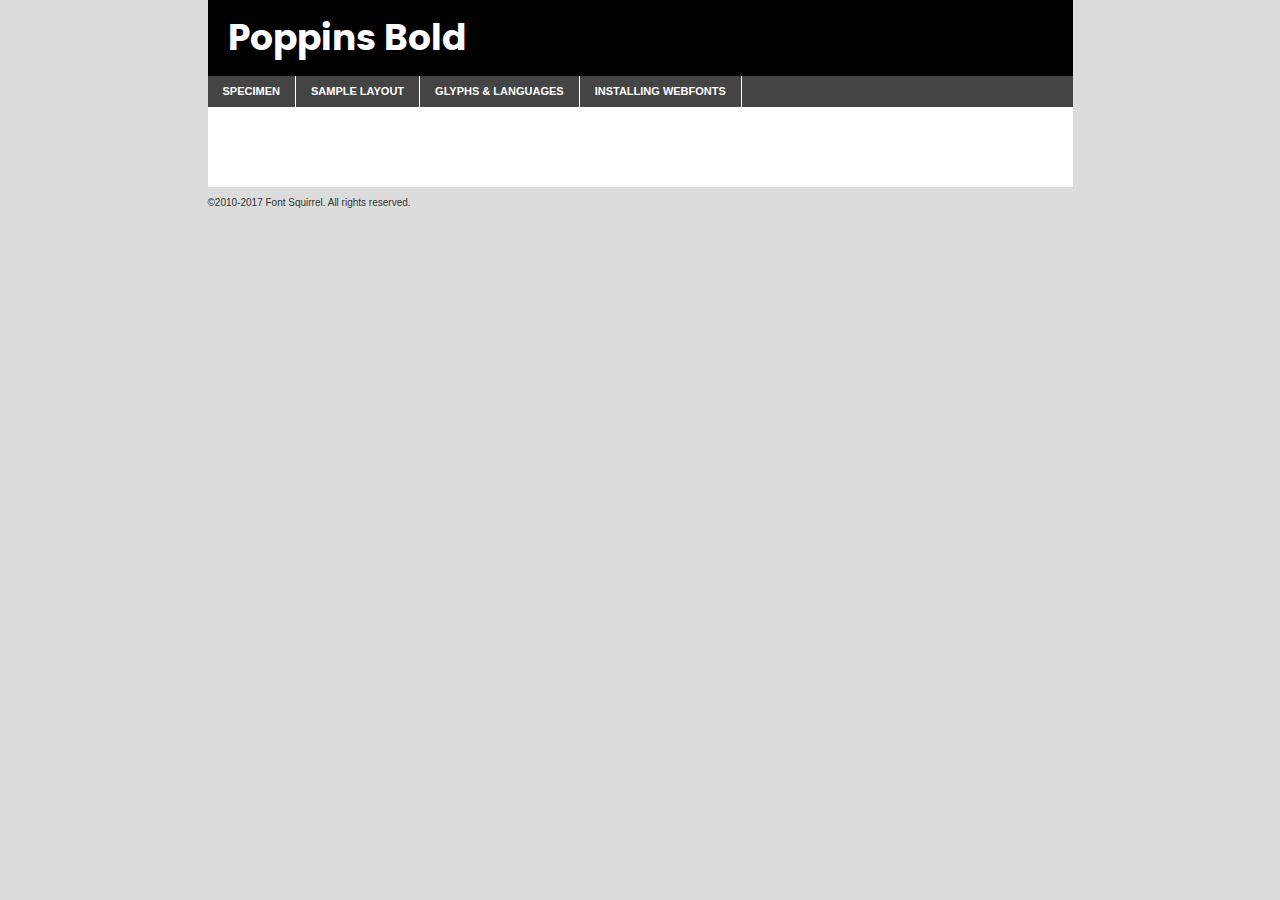
<file: Components/fonts/poppins-bold-demo.html>
<!DOCTYPE html PUBLIC "-//W3C//DTD XHTML 1.0 Transitional//EN"
	"http://www.w3.org/TR/xhtml1/DTD/xhtml1-transitional.dtd">

<html xmlns="http://www.w3.org/1999/xhtml" xml:lang="en" lang="en">
<head>
	<meta http-equiv="Content-Type" content="text/html; charset=utf-8" />
	<script src="http://ajax.googleapis.com/ajax/libs/jquery/1.7.2/jquery.min.js" type="text/javascript" charset="utf-8"></script>
	<script type="text/javascript">
	(function($){$.fn.easyTabs=function(option){var param=jQuery.extend({fadeSpeed:"fast",defaultContent:1,activeClass:'active'},option);$(this).each(function(){var thisId="#"+this.id;if(param.defaultContent==''){param.defaultContent=1;}
	if(typeof param.defaultContent=="number")
	{var defaultTab=$(thisId+" .tabs li:eq("+(param.defaultContent-1)+") a").attr('href').substr(1);}else{var defaultTab=param.defaultContent;}
	$(thisId+" .tabs li a").each(function(){var tabToHide=$(this).attr('href').substr(1);$("#"+tabToHide).addClass('easytabs-tab-content');});hideAll();changeContent(defaultTab);function hideAll(){$(thisId+" .easytabs-tab-content").hide();}
	function changeContent(tabId){hideAll();$(thisId+" .tabs li").removeClass(param.activeClass);$(thisId+" .tabs li a[href=#"+tabId+"]").closest('li').addClass(param.activeClass);if(param.fadeSpeed!="none")
	{$(thisId+" #"+tabId).fadeIn(param.fadeSpeed);}else{$(thisId+" #"+tabId).show();}}
	$(thisId+" .tabs li").click(function(){var tabId=$(this).find('a').attr('href').substr(1);changeContent(tabId);return false;});});}})(jQuery);
	</script>
	<link rel="stylesheet" href="specimen_files/specimen_stylesheet.css" type="text/css" charset="utf-8" />
	<link rel="stylesheet" href="stylesheet.css" type="text/css" charset="utf-8" />

	<style type="text/css">
					body{
				font-family: 'poppinsbold';
							}
		</style>

	<title>Poppins Bold Specimen</title>
	
	
	<script type="text/javascript" charset="utf-8">
		$(document).ready(function() {
			$('#container').easyTabs({defaultContent:1});
		});
	</script>
</head>

<body>
<div id="container">
	<div id="header">
		Poppins Bold	</div>
	<ul class="tabs">
		<li><a href="#specimen">Specimen</a></li>
		<li><a href="#layout">Sample Layout</a></li>
				<li><a href="#glyphs">Glyphs &amp; Languages</a></li>
		<li><a href="#installing">Installing Webfonts</a></li>
		
	</ul>
	
	<div id="main_content">

		
			<div id="specimen">
		
				<div class="section">
					<div class="grid12 firstcol">
						<div class="huge">AaBb</div>
					</div>
				</div>
		
				<div class="section">
					<div class="glyph_range">A&#x200B;B&#x200b;C&#x200b;D&#x200b;E&#x200b;F&#x200b;G&#x200b;H&#x200b;I&#x200b;J&#x200b;K&#x200b;L&#x200b;M&#x200b;N&#x200b;O&#x200b;P&#x200b;Q&#x200b;R&#x200b;S&#x200b;T&#x200b;U&#x200b;V&#x200b;W&#x200b;X&#x200b;Y&#x200b;Z&#x200b;a&#x200b;b&#x200b;c&#x200b;d&#x200b;e&#x200b;f&#x200b;g&#x200b;h&#x200b;i&#x200b;j&#x200b;k&#x200b;l&#x200b;m&#x200b;n&#x200b;o&#x200b;p&#x200b;q&#x200b;r&#x200b;s&#x200b;t&#x200b;u&#x200b;v&#x200b;w&#x200b;x&#x200b;y&#x200b;z&#x200b;1&#x200b;2&#x200b;3&#x200b;4&#x200b;5&#x200b;6&#x200b;7&#x200b;8&#x200b;9&#x200b;0&#x200b;&amp;&#x200b;.&#x200b;,&#x200b;?&#x200b;!&#x200b;&#64;&#x200b;(&#x200b;)&#x200b;#&#x200b;$&#x200b;%&#x200b;*&#x200b;+&#x200b;-&#x200b;=&#x200b;:&#x200b;;</div>
				</div>
				<div class="section">
					<div class="grid12 firstcol">
						<table class="sample_table">
							<tr><td>10</td><td class="size10">abcdefghijklmnopqrstuvwxyzABCDEFGHIJKLMNOPQRSTUVWXYZ0123456789abcdefghijklmnopqrstuvwxyzABCDEFGHIJKLMNOPQRSTUVWXYZ0123456789abcdefghijklmnopqrstuvwxyzABCDEFGHIJKLMNOPQRSTUVWXYZ</td></tr>
							<tr><td>11</td><td class="size11">abcdefghijklmnopqrstuvwxyzABCDEFGHIJKLMNOPQRSTUVWXYZ0123456789abcdefghijklmnopqrstuvwxyzABCDEFGHIJKLMNOPQRSTUVWXYZ0123456789abcdefghijklmnopqrstuvwxyzABCDEFGHIJKLMNOPQRSTUVWXYZ</td></tr>
							<tr><td>12</td><td class="size12">abcdefghijklmnopqrstuvwxyzABCDEFGHIJKLMNOPQRSTUVWXYZ0123456789abcdefghijklmnopqrstuvwxyzABCDEFGHIJKLMNOPQRSTUVWXYZ0123456789abcdefghijklmnopqrstuvwxyzABCDEFGHIJKLMNOPQRSTUVWXYZ</td></tr>
							<tr><td>13</td><td class="size13">abcdefghijklmnopqrstuvwxyzABCDEFGHIJKLMNOPQRSTUVWXYZ0123456789abcdefghijklmnopqrstuvwxyzABCDEFGHIJKLMNOPQRSTUVWXYZ0123456789abcdefghijklmnopqrstuvwxyzABCDEFGHIJKLMNOPQRSTUVWXYZ</td></tr>
							<tr><td>14</td><td class="size14">abcdefghijklmnopqrstuvwxyzABCDEFGHIJKLMNOPQRSTUVWXYZ0123456789abcdefghijklmnopqrstuvwxyzABCDEFGHIJKLMNOPQRSTUVWXYZ0123456789abcdefghijklmnopqrstuvwxyzABCDEFGHIJKLMNOPQRSTUVWXYZ</td></tr>
							<tr><td>16</td><td class="size16">abcdefghijklmnopqrstuvwxyzABCDEFGHIJKLMNOPQRSTUVWXYZ0123456789abcdefghijklmnopqrstuvwxyzABCDEFGHIJKLMNOPQRSTUVWXYZ</td></tr>
							<tr><td>18</td><td class="size18">abcdefghijklmnopqrstuvwxyzABCDEFGHIJKLMNOPQRSTUVWXYZ0123456789abcdefghijklmnopqrstuvwxyzABCDEFGHIJKLMNOPQRSTUVWXYZ</td></tr>
							<tr><td>20</td><td class="size20">abcdefghijklmnopqrstuvwxyzABCDEFGHIJKLMNOPQRSTUVWXYZ0123456789abcdefghijklmnopqrstuvwxyzABCDEFGHIJKLMNOPQRSTUVWXYZ</td></tr>
							<tr><td>24</td><td class="size24">abcdefghijklmnopqrstuvwxyzABCDEFGHIJKLMNOPQRSTUVWXYZ0123456789abcdefghijklmnopqrstuvwxyzABCDEFGHIJKLMNOPQRSTUVWXYZ</td></tr>
							<tr><td>30</td><td class="size30">abcdefghijklmnopqrstuvwxyzABCDEFGHIJKLMNOPQRSTUVWXYZ0123456789abcdefghijklmnopqrstuvwxyzABCDEFGHIJKLMNOPQRSTUVWXYZ</td></tr>
							<tr><td>36</td><td class="size36">abcdefghijklmnopqrstuvwxyzABCDEFGHIJKLMNOPQRSTUVWXYZ0123456789abcdefghijklmnopqrstuvwxyzABCDEFGHIJKLMNOPQRSTUVWXYZ</td></tr>
							<tr><td>48</td><td class="size48">abcdefghijklmnopqrstuvwxyzABCDEFGHIJKLMNOPQRSTUVWXYZ0123456789abcdefghijklmnopqrstuvwxyzABCDEFGHIJKLMNOPQRSTUVWXYZ</td></tr>
							<tr><td>60</td><td class="size60">abcdefghijklmnopqrstuvwxyzABCDEFGHIJKLMNOPQRSTUVWXYZ0123456789abcdefghijklmnopqrstuvwxyzABCDEFGHIJKLMNOPQRSTUVWXYZ</td></tr>
							<tr><td>72</td><td class="size72">abcdefghijklmnopqrstuvwxyzABCDEFGHIJKLMNOPQRSTUVWXYZ0123456789abcdefghijklmnopqrstuvwxyzABCDEFGHIJKLMNOPQRSTUVWXYZ</td></tr>
							<tr><td>90</td><td class="size90">abcdefghijklmnopqrstuvwxyzABCDEFGHIJKLMNOPQRSTUVWXYZ0123456789abcdefghijklmnopqrstuvwxyzABCDEFGHIJKLMNOPQRSTUVWXYZ</td></tr>
						</table>
				
					</div>
			
				</div>
		
		
		
								<div class="section" id="bodycomparison">


										<div id="xheight">
				<div class="fontbody">&#x25FC;&#x25FC;&#x25FC;&#x25FC;&#x25FC;&#x25FC;&#x25FC;&#x25FC;&#x25FC;&#x25FC;&#x25FC;&#x25FC;&#x25FC;&#x25FC;&#x25FC;&#x25FC;&#x25FC;&#x25FC;&#x25FC;&#x25FC;&#x25FC;&#x25FC;&#x25FC;&#x25FC;&#x25FC;&#x25FC;&#x25FC;&#x25FC;&#x25FC;&#x25FC;&#x25FC;&#x25FC;&#x25FC;&#x25FC;&#x25FC;&#x25FC;&#x25FC;&#x25FC;&#x25FC;&#x25FC;&#x25FC;&#x25FC;&#x25FC;&#x25FC;&#x25FC;&#x25FC;&#x25FC;&#x25FC;&#x25FC;&#x25FC;&#x25FC;&#x25FC;&#x25FC;&#x25FC;&#x25FC;&#x25FC;&#x25FC;&#x25FC;&#x25FC;&#x25FC;&#x25FC;&#x25FC;&#x25FC;&#x25FC;&#x25FC;&#x25FC;&#x25FC;&#x25FC;&#x25FC;&#x25FC;&#x25FC;&#x25FC;&#x25FC;&#x25FC;&#x25FC;&#x25FC;&#x25FC;&#x25FC;&#x25FC;&#x25FC;&#x25FC;&#x25FC;&#x25FC;&#x25FC;&#x25FC;&#x25FC;&#x25FC;&#x25FC;&#x25FC;&#x25FC;&#x25FC;&#x25FC;&#x25FC;&#x25FC;&#x25FC;&#x25FC;&#x25FC;&#x25FC;&#x25FC;body</div><div class="arialbody">body</div><div class="verdanabody">body</div><div class="georgiabody">body</div></div>
										<div class="fontbody" style="z-index:1">
											body<span>Poppins Bold</span>
										</div>
										<div class="arialbody" style="z-index:1">
											body<span>Arial</span>
										</div>
										<div class="verdanabody" style="z-index:1">
											body<span>Verdana</span>
										</div>
										<div class="georgiabody" style="z-index:1">
											body<span>Georgia</span>
										</div>



								</div>
		
		
				<div class="section psample psample_row1" id="">
					
					<div class="grid2 firstcol">
						<p class="size10"><span>10.</span>Aenean lacinia bibendum nulla sed consectetur. Fusce dapibus, tellus ac cursus commodo, tortor mauris condimentum nibh, ut fermentum massa justo sit amet risus. Nullam id dolor id nibh ultricies vehicula ut id elit. Cum sociis natoque penatibus et magnis dis parturient montes, nascetur ridiculus mus. Nulla vitae elit libero, a pharetra augue.</p>
			
					</div>
					<div class="grid3">
						<p class="size11"><span>11.</span>Aenean lacinia bibendum nulla sed consectetur. Fusce dapibus, tellus ac cursus commodo, tortor mauris condimentum nibh, ut fermentum massa justo sit amet risus. Nullam id dolor id nibh ultricies vehicula ut id elit. Cum sociis natoque penatibus et magnis dis parturient montes, nascetur ridiculus mus. Nulla vitae elit libero, a pharetra augue.</p>
			
					</div>
					<div class="grid3">
						<p class="size12"><span>12.</span>Aenean lacinia bibendum nulla sed consectetur. Fusce dapibus, tellus ac cursus commodo, tortor mauris condimentum nibh, ut fermentum massa justo sit amet risus. Nullam id dolor id nibh ultricies vehicula ut id elit. Cum sociis natoque penatibus et magnis dis parturient montes, nascetur ridiculus mus. Nulla vitae elit libero, a pharetra augue.</p>
			
					</div>
					<div class="grid4">
						<p class="size13"><span>13.</span>Aenean lacinia bibendum nulla sed consectetur. Fusce dapibus, tellus ac cursus commodo, tortor mauris condimentum nibh, ut fermentum massa justo sit amet risus. Nullam id dolor id nibh ultricies vehicula ut id elit. Cum sociis natoque penatibus et magnis dis parturient montes, nascetur ridiculus mus. Nulla vitae elit libero, a pharetra augue.</p>
			
					</div>
					<div class="white_blend"></div>
					
				</div>
				<div class="section psample psample_row2" id="">
					<div class="grid3 firstcol">
						<p class="size14"><span>14.</span>Aenean lacinia bibendum nulla sed consectetur. Fusce dapibus, tellus ac cursus commodo, tortor mauris condimentum nibh, ut fermentum massa justo sit amet risus. Nullam id dolor id nibh ultricies vehicula ut id elit. Cum sociis natoque penatibus et magnis dis parturient montes, nascetur ridiculus mus. Nulla vitae elit libero, a pharetra augue.</p>
			
					</div>
					<div class="grid4">
						<p class="size16"><span>16.</span>Aenean lacinia bibendum nulla sed consectetur. Fusce dapibus, tellus ac cursus commodo, tortor mauris condimentum nibh, ut fermentum massa justo sit amet risus. Nullam id dolor id nibh ultricies vehicula ut id elit. Cum sociis natoque penatibus et magnis dis parturient montes, nascetur ridiculus mus. Nulla vitae elit libero, a pharetra augue.</p>
			
					</div>
					<div class="grid5">
						<p class="size18"><span>18.</span>Aenean lacinia bibendum nulla sed consectetur. Fusce dapibus, tellus ac cursus commodo, tortor mauris condimentum nibh, ut fermentum massa justo sit amet risus. Nullam id dolor id nibh ultricies vehicula ut id elit. Cum sociis natoque penatibus et magnis dis parturient montes, nascetur ridiculus mus. Nulla vitae elit libero, a pharetra augue.</p>
			
					</div>

					<div class="white_blend"></div>

				</div>
				
				<div class="section psample psample_row3" id="">
					<div class="grid5 firstcol">
						<p class="size20"><span>20.</span>Aenean lacinia bibendum nulla sed consectetur. Fusce dapibus, tellus ac cursus commodo, tortor mauris condimentum nibh, ut fermentum massa justo sit amet risus. Nullam id dolor id nibh ultricies vehicula ut id elit. Cum sociis natoque penatibus et magnis dis parturient montes, nascetur ridiculus mus. Nulla vitae elit libero, a pharetra augue.</p>
					</div>
					<div class="grid7">
						<p class="size24"><span>24.</span>Aenean lacinia bibendum nulla sed consectetur. Fusce dapibus, tellus ac cursus commodo, tortor mauris condimentum nibh, ut fermentum massa justo sit amet risus. Nullam id dolor id nibh ultricies vehicula ut id elit. Cum sociis natoque penatibus et magnis dis parturient montes, nascetur ridiculus mus. Nulla vitae elit libero, a pharetra augue.</p>
					</div>
					
					<div class="white_blend"></div>
					
				</div>
				
				<div class="section psample psample_row4" id="">
					<div class="grid12 firstcol">
						<p class="size30"><span>30.</span>Aenean lacinia bibendum nulla sed consectetur. Fusce dapibus, tellus ac cursus commodo, tortor mauris condimentum nibh, ut fermentum massa justo sit amet risus. Nullam id dolor id nibh ultricies vehicula ut id elit. Cum sociis natoque penatibus et magnis dis parturient montes, nascetur ridiculus mus. Nulla vitae elit libero, a pharetra augue.</p>
					</div>
					<div class="white_blend"></div>
					
				</div>
				
				
				
				<div class="section psample psample_row1 fullreverse">
					<div class="grid2 firstcol">
						<p class="size10"><span>10.</span>Aenean lacinia bibendum nulla sed consectetur. Fusce dapibus, tellus ac cursus commodo, tortor mauris condimentum nibh, ut fermentum massa justo sit amet risus. Nullam id dolor id nibh ultricies vehicula ut id elit. Cum sociis natoque penatibus et magnis dis parturient montes, nascetur ridiculus mus. Nulla vitae elit libero, a pharetra augue.</p>
			
					</div>
					<div class="grid3">
						<p class="size11"><span>11.</span>Aenean lacinia bibendum nulla sed consectetur. Fusce dapibus, tellus ac cursus commodo, tortor mauris condimentum nibh, ut fermentum massa justo sit amet risus. Nullam id dolor id nibh ultricies vehicula ut id elit. Cum sociis natoque penatibus et magnis dis parturient montes, nascetur ridiculus mus. Nulla vitae elit libero, a pharetra augue.</p>
			
					</div>
					<div class="grid3">
						<p class="size12"><span>12.</span>Aenean lacinia bibendum nulla sed consectetur. Fusce dapibus, tellus ac cursus commodo, tortor mauris condimentum nibh, ut fermentum massa justo sit amet risus. Nullam id dolor id nibh ultricies vehicula ut id elit. Cum sociis natoque penatibus et magnis dis parturient montes, nascetur ridiculus mus. Nulla vitae elit libero, a pharetra augue.</p>
			
					</div>
					<div class="grid4">
						<p class="size13"><span>13.</span>Aenean lacinia bibendum nulla sed consectetur. Fusce dapibus, tellus ac cursus commodo, tortor mauris condimentum nibh, ut fermentum massa justo sit amet risus. Nullam id dolor id nibh ultricies vehicula ut id elit. Cum sociis natoque penatibus et magnis dis parturient montes, nascetur ridiculus mus. Nulla vitae elit libero, a pharetra augue.</p>
			
					</div>
					<div class="black_blend"></div>
					
				</div>
				
				<div class="section psample psample_row2 fullreverse">
					<div class="grid3 firstcol">
						<p class="size14"><span>14.</span>Aenean lacinia bibendum nulla sed consectetur. Fusce dapibus, tellus ac cursus commodo, tortor mauris condimentum nibh, ut fermentum massa justo sit amet risus. Nullam id dolor id nibh ultricies vehicula ut id elit. Cum sociis natoque penatibus et magnis dis parturient montes, nascetur ridiculus mus. Nulla vitae elit libero, a pharetra augue.</p>
			
					</div>
					<div class="grid4">
						<p class="size16"><span>16.</span>Aenean lacinia bibendum nulla sed consectetur. Fusce dapibus, tellus ac cursus commodo, tortor mauris condimentum nibh, ut fermentum massa justo sit amet risus. Nullam id dolor id nibh ultricies vehicula ut id elit. Cum sociis natoque penatibus et magnis dis parturient montes, nascetur ridiculus mus. Nulla vitae elit libero, a pharetra augue.</p>
			
					</div>
					<div class="grid5">
						<p class="size18"><span>18.</span>Aenean lacinia bibendum nulla sed consectetur. Fusce dapibus, tellus ac cursus commodo, tortor mauris condimentum nibh, ut fermentum massa justo sit amet risus. Nullam id dolor id nibh ultricies vehicula ut id elit. Cum sociis natoque penatibus et magnis dis parturient montes, nascetur ridiculus mus. Nulla vitae elit libero, a pharetra augue.</p>
			
					</div>
					<div class="black_blend"></div>

				</div>
				
				<div class="section psample fullreverse psample_row3" id="">
					<div class="grid5 firstcol">
						<p class="size20"><span>20.</span>Aenean lacinia bibendum nulla sed consectetur. Fusce dapibus, tellus ac cursus commodo, tortor mauris condimentum nibh, ut fermentum massa justo sit amet risus. Nullam id dolor id nibh ultricies vehicula ut id elit. Cum sociis natoque penatibus et magnis dis parturient montes, nascetur ridiculus mus. Nulla vitae elit libero, a pharetra augue.</p>
					</div>
					<div class="grid7">
						<p class="size24"><span>24.</span>Aenean lacinia bibendum nulla sed consectetur. Fusce dapibus, tellus ac cursus commodo, tortor mauris condimentum nibh, ut fermentum massa justo sit amet risus. Nullam id dolor id nibh ultricies vehicula ut id elit. Cum sociis natoque penatibus et magnis dis parturient montes, nascetur ridiculus mus. Nulla vitae elit libero, a pharetra augue.</p>
					</div>
					
					<div class="black_blend"></div>
					
				</div>
				
				<div class="section psample fullreverse psample_row4" id="" style="border-bottom: 20px #000 solid;">
					<div class="grid12 firstcol">
						<p class="size30"><span>30.</span>Aenean lacinia bibendum nulla sed consectetur. Fusce dapibus, tellus ac cursus commodo, tortor mauris condimentum nibh, ut fermentum massa justo sit amet risus. Nullam id dolor id nibh ultricies vehicula ut id elit. Cum sociis natoque penatibus et magnis dis parturient montes, nascetur ridiculus mus. Nulla vitae elit libero, a pharetra augue.</p>
					</div>
					<div class="black_blend"></div>
					
				</div>
				
				
				
				
			</div>
			
			<div id="layout">
				
				<div class="section">
					
					<div class="grid12 firstcol">
						<h1>Lorem Ipsum Dolor</h1>
						<h2>Etiam porta sem malesuada magna mollis euismod</h2>
						
						<p class="byline">By <a href="#link">Aenean Lacinia</a></p>
					</div>
				</div>
				<div class="section">
					<div class="grid8 firstcol">
						<p class="large">Donec sed odio dui. Morbi leo risus, porta ac consectetur ac, vestibulum at eros. Fusce dapibus, tellus ac cursus commodo, tortor mauris condimentum nibh, ut fermentum massa justo sit amet risus. </p>

						
						<h3>Pellentesque ornare sem</h3>

						<p>Maecenas sed diam eget risus varius blandit sit amet non magna. Maecenas faucibus mollis interdum. Donec ullamcorper nulla non metus auctor fringilla. Nullam id dolor id nibh ultricies vehicula ut id elit. Nullam id dolor id nibh ultricies vehicula ut id elit. </p>

						<p>Aenean eu leo quam. Pellentesque ornare sem lacinia quam venenatis vestibulum. Lorem ipsum dolor sit amet, consectetur adipiscing elit. Cum sociis natoque penatibus et magnis dis parturient montes, nascetur ridiculus mus. </p>

						<p>Nulla vitae elit libero, a pharetra augue. Praesent commodo cursus magna, vel scelerisque nisl consectetur et. Aenean lacinia bibendum nulla sed consectetur. </p>

						<p>Nullam quis risus eget urna mollis ornare vel eu leo. Nullam quis risus eget urna mollis ornare vel eu leo. Maecenas sed diam eget risus varius blandit sit amet non magna. Donec ullamcorper nulla non metus auctor fringilla. </p>

						<h3>Cras mattis consectetur</h3>

						<p>Aenean eu leo quam. Pellentesque ornare sem lacinia quam venenatis vestibulum. Aenean lacinia bibendum nulla sed consectetur. Integer posuere erat a ante venenatis dapibus posuere velit aliquet. Cras mattis consectetur purus sit amet fermentum. </p>

						<p>Nullam id dolor id nibh ultricies vehicula ut id elit. Nullam quis risus eget urna mollis ornare vel eu leo. Cras mattis consectetur purus sit amet fermentum.</p>
					</div>
					
					<div class="grid4 sidebar">
						
						<div class="box reverse">
							<p class="last">Nullam quis risus eget urna mollis ornare vel eu leo. Donec ullamcorper nulla non metus auctor fringilla. Cras mattis consectetur purus sit amet fermentum. Sed posuere consectetur est at lobortis. Lorem ipsum dolor sit amet, consectetur adipiscing elit. </p>
						</div>
						
						<p class="caption">Maecenas sed diam eget risus varius.</p>

						<p>Vestibulum id ligula porta felis euismod semper. Integer posuere erat a ante venenatis dapibus posuere velit aliquet. Vestibulum id ligula porta felis euismod semper. Sed posuere consectetur est at lobortis. Maecenas sed diam eget risus varius blandit sit amet non magna. Fusce dapibus, tellus ac cursus commodo, tortor mauris condimentum nibh, ut fermentum massa justo sit amet risus. </p>

					

						<p>Duis mollis, est non commodo luctus, nisi erat porttitor ligula, eget lacinia odio sem nec elit. Aenean lacinia bibendum nulla sed consectetur. Vivamus sagittis lacus vel augue laoreet rutrum faucibus dolor auctor. Aenean lacinia bibendum nulla sed consectetur. Nullam quis risus eget urna mollis ornare vel eu leo. </p>

						<p>Praesent commodo cursus magna, vel scelerisque nisl consectetur et. Donec ullamcorper nulla non metus auctor fringilla. Maecenas faucibus mollis interdum. Fusce dapibus, tellus ac cursus commodo, tortor mauris condimentum nibh, ut fermentum massa justo sit amet risus. </p>

					</div>
				</div>
				
			</div>


			



		<div id="glyphs">
			<div class="section">
				<div class="grid12 firstcol">
			
				<h1>Language Support</h1>
				<p>The subset of Poppins Bold in this kit supports the following languages:<br />
			
					Albanian, Basque, Breton, Chamorro, Danish, Dutch, English, Faroese, Finnish, French, Frisian, Galician, German, Icelandic, Italian, Malagasy, Norwegian, Portuguese, Spanish, Alsatian, Aragonese, Arapaho, Arrernte, Asturian, Aymara, Bislama, Cebuano, Corsican, Fijian, French_creole, Genoese, Gilbertese, Greenlandic, Haitian_creole, Hiligaynon, Hmong, Hopi, Ibanag, Iloko_ilokano, Indonesian, Interglossa_glosa, Interlingua, Irish_gaelic, Jerriais, Lojban, Lombard, Luxembourgeois, Manx, Mohawk, Norfolk_pitcairnese, Occitan, Oromo, Pangasinan, Papiamento, Piedmontese, Potawatomi, Rhaeto-romance, Romansh, Rotokas, Sami_lule, Samoan, Sardinian, Scots_gaelic, Seychelles_creole, Shona, Sicilian, Somali, Southern_ndebele, Swahili, Swati_swazi, Tagalog_filipino_pilipino, Tetum, Tok_pisin, Uyghur_latinized, Volapuk, Walloon, Warlpiri, Xhosa, Yapese, Zulu, Latinbasic, Ubasic, Demo				</p>
				<h1>Glyph Chart</h1>
				<p>The subset of Poppins Bold in this kit includes all the glyphs listed below. Unicode entities are included above each glyph to help you insert individual characters into your layout.</p>
				<div id="glyph_chart">
			
																														 <div><p>&amp;#13;</p>&#13;</div>
																				 <div><p>&amp;#32;</p>&#32;</div>
																				 <div><p>&amp;#33;</p>&#33;</div>
																				 <div><p>&amp;#34;</p>&#34;</div>
																				 <div><p>&amp;#35;</p>&#35;</div>
																				 <div><p>&amp;#36;</p>&#36;</div>
																				 <div><p>&amp;#37;</p>&#37;</div>
																				 <div><p>&amp;#38;</p>&#38;</div>
																				 <div><p>&amp;#39;</p>&#39;</div>
																				 <div><p>&amp;#40;</p>&#40;</div>
																				 <div><p>&amp;#41;</p>&#41;</div>
																				 <div><p>&amp;#42;</p>&#42;</div>
																				 <div><p>&amp;#43;</p>&#43;</div>
																				 <div><p>&amp;#44;</p>&#44;</div>
																				 <div><p>&amp;#45;</p>&#45;</div>
																				 <div><p>&amp;#46;</p>&#46;</div>
																				 <div><p>&amp;#47;</p>&#47;</div>
																				 <div><p>&amp;#48;</p>&#48;</div>
																				 <div><p>&amp;#49;</p>&#49;</div>
																				 <div><p>&amp;#50;</p>&#50;</div>
																				 <div><p>&amp;#51;</p>&#51;</div>
																				 <div><p>&amp;#52;</p>&#52;</div>
																				 <div><p>&amp;#53;</p>&#53;</div>
																				 <div><p>&amp;#54;</p>&#54;</div>
																				 <div><p>&amp;#55;</p>&#55;</div>
																				 <div><p>&amp;#56;</p>&#56;</div>
																				 <div><p>&amp;#57;</p>&#57;</div>
																				 <div><p>&amp;#58;</p>&#58;</div>
																				 <div><p>&amp;#59;</p>&#59;</div>
																				 <div><p>&amp;#60;</p>&#60;</div>
																				 <div><p>&amp;#61;</p>&#61;</div>
																				 <div><p>&amp;#62;</p>&#62;</div>
																				 <div><p>&amp;#63;</p>&#63;</div>
																				 <div><p>&amp;#64;</p>&#64;</div>
																				 <div><p>&amp;#65;</p>&#65;</div>
																				 <div><p>&amp;#66;</p>&#66;</div>
																				 <div><p>&amp;#67;</p>&#67;</div>
																				 <div><p>&amp;#68;</p>&#68;</div>
																				 <div><p>&amp;#69;</p>&#69;</div>
																				 <div><p>&amp;#70;</p>&#70;</div>
																				 <div><p>&amp;#71;</p>&#71;</div>
																				 <div><p>&amp;#72;</p>&#72;</div>
																				 <div><p>&amp;#73;</p>&#73;</div>
																				 <div><p>&amp;#74;</p>&#74;</div>
																				 <div><p>&amp;#75;</p>&#75;</div>
																				 <div><p>&amp;#76;</p>&#76;</div>
																				 <div><p>&amp;#77;</p>&#77;</div>
																				 <div><p>&amp;#78;</p>&#78;</div>
																				 <div><p>&amp;#79;</p>&#79;</div>
																				 <div><p>&amp;#80;</p>&#80;</div>
																				 <div><p>&amp;#81;</p>&#81;</div>
																				 <div><p>&amp;#82;</p>&#82;</div>
																				 <div><p>&amp;#83;</p>&#83;</div>
																				 <div><p>&amp;#84;</p>&#84;</div>
																				 <div><p>&amp;#85;</p>&#85;</div>
																				 <div><p>&amp;#86;</p>&#86;</div>
																				 <div><p>&amp;#87;</p>&#87;</div>
																				 <div><p>&amp;#88;</p>&#88;</div>
																				 <div><p>&amp;#89;</p>&#89;</div>
																				 <div><p>&amp;#90;</p>&#90;</div>
																				 <div><p>&amp;#91;</p>&#91;</div>
																				 <div><p>&amp;#92;</p>&#92;</div>
																				 <div><p>&amp;#93;</p>&#93;</div>
																				 <div><p>&amp;#94;</p>&#94;</div>
																				 <div><p>&amp;#95;</p>&#95;</div>
																				 <div><p>&amp;#96;</p>&#96;</div>
																				 <div><p>&amp;#97;</p>&#97;</div>
																				 <div><p>&amp;#98;</p>&#98;</div>
																				 <div><p>&amp;#99;</p>&#99;</div>
																				 <div><p>&amp;#100;</p>&#100;</div>
																				 <div><p>&amp;#101;</p>&#101;</div>
																				 <div><p>&amp;#102;</p>&#102;</div>
																				 <div><p>&amp;#103;</p>&#103;</div>
																				 <div><p>&amp;#104;</p>&#104;</div>
																				 <div><p>&amp;#105;</p>&#105;</div>
																				 <div><p>&amp;#106;</p>&#106;</div>
																				 <div><p>&amp;#107;</p>&#107;</div>
																				 <div><p>&amp;#108;</p>&#108;</div>
																				 <div><p>&amp;#109;</p>&#109;</div>
																				 <div><p>&amp;#110;</p>&#110;</div>
																				 <div><p>&amp;#111;</p>&#111;</div>
																				 <div><p>&amp;#112;</p>&#112;</div>
																				 <div><p>&amp;#113;</p>&#113;</div>
																				 <div><p>&amp;#114;</p>&#114;</div>
																				 <div><p>&amp;#115;</p>&#115;</div>
																				 <div><p>&amp;#116;</p>&#116;</div>
																				 <div><p>&amp;#117;</p>&#117;</div>
																				 <div><p>&amp;#118;</p>&#118;</div>
																				 <div><p>&amp;#119;</p>&#119;</div>
																				 <div><p>&amp;#120;</p>&#120;</div>
																				 <div><p>&amp;#121;</p>&#121;</div>
																				 <div><p>&amp;#122;</p>&#122;</div>
																				 <div><p>&amp;#123;</p>&#123;</div>
																				 <div><p>&amp;#124;</p>&#124;</div>
																				 <div><p>&amp;#125;</p>&#125;</div>
																				 <div><p>&amp;#126;</p>&#126;</div>
																				 <div><p>&amp;#160;</p>&#160;</div>
																				 <div><p>&amp;#161;</p>&#161;</div>
																				 <div><p>&amp;#162;</p>&#162;</div>
																				 <div><p>&amp;#163;</p>&#163;</div>
																				 <div><p>&amp;#164;</p>&#164;</div>
																				 <div><p>&amp;#165;</p>&#165;</div>
																				 <div><p>&amp;#166;</p>&#166;</div>
																				 <div><p>&amp;#167;</p>&#167;</div>
																				 <div><p>&amp;#168;</p>&#168;</div>
																				 <div><p>&amp;#169;</p>&#169;</div>
																				 <div><p>&amp;#170;</p>&#170;</div>
																				 <div><p>&amp;#171;</p>&#171;</div>
																				 <div><p>&amp;#172;</p>&#172;</div>
																				 <div><p>&amp;#173;</p>&#173;</div>
																				 <div><p>&amp;#174;</p>&#174;</div>
																				 <div><p>&amp;#175;</p>&#175;</div>
																				 <div><p>&amp;#176;</p>&#176;</div>
																				 <div><p>&amp;#177;</p>&#177;</div>
																				 <div><p>&amp;#178;</p>&#178;</div>
																				 <div><p>&amp;#179;</p>&#179;</div>
																				 <div><p>&amp;#180;</p>&#180;</div>
																				 <div><p>&amp;#181;</p>&#181;</div>
																				 <div><p>&amp;#182;</p>&#182;</div>
																				 <div><p>&amp;#183;</p>&#183;</div>
																				 <div><p>&amp;#184;</p>&#184;</div>
																				 <div><p>&amp;#185;</p>&#185;</div>
																				 <div><p>&amp;#186;</p>&#186;</div>
																				 <div><p>&amp;#187;</p>&#187;</div>
																				 <div><p>&amp;#188;</p>&#188;</div>
																				 <div><p>&amp;#189;</p>&#189;</div>
																				 <div><p>&amp;#190;</p>&#190;</div>
																				 <div><p>&amp;#191;</p>&#191;</div>
																				 <div><p>&amp;#192;</p>&#192;</div>
																				 <div><p>&amp;#193;</p>&#193;</div>
																				 <div><p>&amp;#194;</p>&#194;</div>
																				 <div><p>&amp;#195;</p>&#195;</div>
																				 <div><p>&amp;#196;</p>&#196;</div>
																				 <div><p>&amp;#197;</p>&#197;</div>
																				 <div><p>&amp;#198;</p>&#198;</div>
																				 <div><p>&amp;#199;</p>&#199;</div>
																				 <div><p>&amp;#200;</p>&#200;</div>
																				 <div><p>&amp;#201;</p>&#201;</div>
																				 <div><p>&amp;#202;</p>&#202;</div>
																				 <div><p>&amp;#203;</p>&#203;</div>
																				 <div><p>&amp;#204;</p>&#204;</div>
																				 <div><p>&amp;#205;</p>&#205;</div>
																				 <div><p>&amp;#206;</p>&#206;</div>
																				 <div><p>&amp;#207;</p>&#207;</div>
																				 <div><p>&amp;#208;</p>&#208;</div>
																				 <div><p>&amp;#209;</p>&#209;</div>
																				 <div><p>&amp;#210;</p>&#210;</div>
																				 <div><p>&amp;#211;</p>&#211;</div>
																				 <div><p>&amp;#212;</p>&#212;</div>
																				 <div><p>&amp;#213;</p>&#213;</div>
																				 <div><p>&amp;#214;</p>&#214;</div>
																				 <div><p>&amp;#215;</p>&#215;</div>
																				 <div><p>&amp;#216;</p>&#216;</div>
																				 <div><p>&amp;#217;</p>&#217;</div>
																				 <div><p>&amp;#218;</p>&#218;</div>
																				 <div><p>&amp;#219;</p>&#219;</div>
																				 <div><p>&amp;#220;</p>&#220;</div>
																				 <div><p>&amp;#221;</p>&#221;</div>
																				 <div><p>&amp;#222;</p>&#222;</div>
																				 <div><p>&amp;#223;</p>&#223;</div>
																				 <div><p>&amp;#224;</p>&#224;</div>
																				 <div><p>&amp;#225;</p>&#225;</div>
																				 <div><p>&amp;#226;</p>&#226;</div>
																				 <div><p>&amp;#227;</p>&#227;</div>
																				 <div><p>&amp;#228;</p>&#228;</div>
																				 <div><p>&amp;#229;</p>&#229;</div>
																				 <div><p>&amp;#230;</p>&#230;</div>
																				 <div><p>&amp;#231;</p>&#231;</div>
																				 <div><p>&amp;#232;</p>&#232;</div>
																				 <div><p>&amp;#233;</p>&#233;</div>
																				 <div><p>&amp;#234;</p>&#234;</div>
																				 <div><p>&amp;#235;</p>&#235;</div>
																				 <div><p>&amp;#236;</p>&#236;</div>
																				 <div><p>&amp;#237;</p>&#237;</div>
																				 <div><p>&amp;#238;</p>&#238;</div>
																				 <div><p>&amp;#239;</p>&#239;</div>
																				 <div><p>&amp;#240;</p>&#240;</div>
																				 <div><p>&amp;#241;</p>&#241;</div>
																				 <div><p>&amp;#242;</p>&#242;</div>
																				 <div><p>&amp;#243;</p>&#243;</div>
																				 <div><p>&amp;#244;</p>&#244;</div>
																				 <div><p>&amp;#245;</p>&#245;</div>
																				 <div><p>&amp;#246;</p>&#246;</div>
																				 <div><p>&amp;#247;</p>&#247;</div>
																				 <div><p>&amp;#248;</p>&#248;</div>
																				 <div><p>&amp;#249;</p>&#249;</div>
																				 <div><p>&amp;#250;</p>&#250;</div>
																				 <div><p>&amp;#251;</p>&#251;</div>
																				 <div><p>&amp;#252;</p>&#252;</div>
																				 <div><p>&amp;#253;</p>&#253;</div>
																				 <div><p>&amp;#254;</p>&#254;</div>
																				 <div><p>&amp;#255;</p>&#255;</div>
																				 <div><p>&amp;#338;</p>&#338;</div>
																				 <div><p>&amp;#339;</p>&#339;</div>
																				 <div><p>&amp;#376;</p>&#376;</div>
																				 <div><p>&amp;#710;</p>&#710;</div>
																				 <div><p>&amp;#732;</p>&#732;</div>
																				 <div><p>&amp;#8192;</p>&#8192;</div>
																				 <div><p>&amp;#8193;</p>&#8193;</div>
																				 <div><p>&amp;#8194;</p>&#8194;</div>
																				 <div><p>&amp;#8195;</p>&#8195;</div>
																				 <div><p>&amp;#8196;</p>&#8196;</div>
																				 <div><p>&amp;#8197;</p>&#8197;</div>
																				 <div><p>&amp;#8198;</p>&#8198;</div>
																				 <div><p>&amp;#8199;</p>&#8199;</div>
																				 <div><p>&amp;#8200;</p>&#8200;</div>
																				 <div><p>&amp;#8201;</p>&#8201;</div>
																				 <div><p>&amp;#8202;</p>&#8202;</div>
																				 <div><p>&amp;#8208;</p>&#8208;</div>
																				 <div><p>&amp;#8209;</p>&#8209;</div>
																				 <div><p>&amp;#8210;</p>&#8210;</div>
																				 <div><p>&amp;#8211;</p>&#8211;</div>
																				 <div><p>&amp;#8212;</p>&#8212;</div>
																				 <div><p>&amp;#8216;</p>&#8216;</div>
																				 <div><p>&amp;#8217;</p>&#8217;</div>
																				 <div><p>&amp;#8218;</p>&#8218;</div>
																				 <div><p>&amp;#8220;</p>&#8220;</div>
																				 <div><p>&amp;#8221;</p>&#8221;</div>
																				 <div><p>&amp;#8222;</p>&#8222;</div>
																				 <div><p>&amp;#8226;</p>&#8226;</div>
																				 <div><p>&amp;#8230;</p>&#8230;</div>
																				 <div><p>&amp;#8239;</p>&#8239;</div>
																				 <div><p>&amp;#8249;</p>&#8249;</div>
																				 <div><p>&amp;#8250;</p>&#8250;</div>
																				 <div><p>&amp;#8287;</p>&#8287;</div>
																				 <div><p>&amp;#8364;</p>&#8364;</div>
																				 <div><p>&amp;#8482;</p>&#8482;</div>
																				 <div><p>&amp;#64257;</p>&#64257;</div>
																				 <div><p>&amp;#64258;</p>&#64258;</div>
																																																</div>	
				</div>
		
		
			</div>
		</div>
		
		
		<div id="specs">
			
		</div>
	
		<div id="installing">
			<div class="section">
				<div class="grid7 firstcol">
					<h1>Installing Webfonts</h1>
					
					<p>Webfonts are supported by all major browser platforms but not all in the same way. There are currently four different font formats that must be included in order to target all browsers. This includes TTF, WOFF, EOT and SVG.</p>
					
					<h2>1. Upload your webfonts</h2>
					<p>You must upload your webfont kit to your website. They should be in or near the same directory as your CSS files.</p>
					
					<h2>2. Include the webfont stylesheet</h2>
					<p>A special CSS @font-face declaration helps the various browsers select the appropriate font it needs without causing you a bunch of headaches. Learn more about this syntax by reading the <a href="https://www.fontspring.com/blog/further-hardening-of-the-bulletproof-syntax">Fontspring blog post</a> about it. The code for it is as follows:</p>


<code>
@font-face{ 
	font-family: 'MyWebFont';
	src: url('WebFont.eot');
	src: url('WebFont.eot?#iefix') format('embedded-opentype'),
	     url('WebFont.woff') format('woff'),
	     url('WebFont.ttf') format('truetype'),
	     url('WebFont.svg#webfont') format('svg');
}
</code>

	<p>We've already gone ahead and generated the code for you. All you have to do is link to the stylesheet in your HTML, like this:</p>
	<code>&lt;link rel=&quot;stylesheet&quot; href=&quot;stylesheet.css&quot; type=&quot;text/css&quot; charset=&quot;utf-8&quot; /&gt;</code>

					<h2>3. Modify your own stylesheet</h2>
					<p>To take advantage of your new fonts, you must tell your stylesheet to use them. Look at the original @font-face declaration above and find the property called "font-family." The name linked there will be what you use to reference the font. Prepend that webfont name to the font stack in the "font-family" property, inside the selector you want to change. For example:</p>
<code>p { font-family: 'WebFont', Arial, sans-serif; }</code>

<h2>4. Test</h2>
<p>Getting webfonts to work cross-browser <em>can</em> be tricky. Use the information in the sidebar to help you if you find that fonts aren't loading in a particular browser.</p>
				</div>
				
				<div class="grid5 sidebar">
					<div class="box">
						<h2>Troubleshooting<br />Font-Face Problems</h2>
						<p>Having trouble getting your webfonts to load in your new website? Here are some tips to sort out what might be the problem.</p>

						<h3>Fonts not showing in any browser</h3>

						<p>This sounds like you need to work on the plumbing. You either did not upload the fonts to the correct directory, or you did not link the fonts properly in the CSS. If you've confirmed that all this is correct and you still have a problem, take a look at your .htaccess file and see if requests are getting intercepted.</p>

						<h3>Fonts not loading in iPhone or iPad</h3>

						<p>The most common problem here is that you are serving the fonts from an IIS server. IIS refuses to serve files that have unknown MIME types. If that is the case, you must set the MIME type for SVG to "image/svg+xml" in the server settings. Follow these instructions from Microsoft if you need help.</p>

						<h3>Fonts not loading in Firefox</h3>

						<p>The primary reason for this failure? You are still using a version Firefox older than 3.5. So upgrade already! If that isn't it, then you are very likely serving fonts from a different domain. Firefox requires that all font assets be served from the same domain. Lastly it is possible that you need to add WOFF to your list of MIME types (if you are serving via IIS.)</p>

						<h3>Fonts not loading in IE</h3>

						<p>Are you looking at Internet Explorer on an actual Windows machine or are you cheating by using a service like Adobe BrowserLab? Many of these screenshot services do not render @font-face for IE. Best to test it on a real machine.</p>

						<h3>Fonts not loading in IE9</h3>

						<p>IE9, like Firefox, requires that fonts be served from the same domain as the website. Make sure that is the case.</p>
					</div>
				</div>
			</div>
			
		</div>
	
	</div>
	<div id="footer">
		<p>&copy;2010-2017 Font Squirrel. All rights reserved.</p>
	</div>
</div>
</body>
</html>
</file>
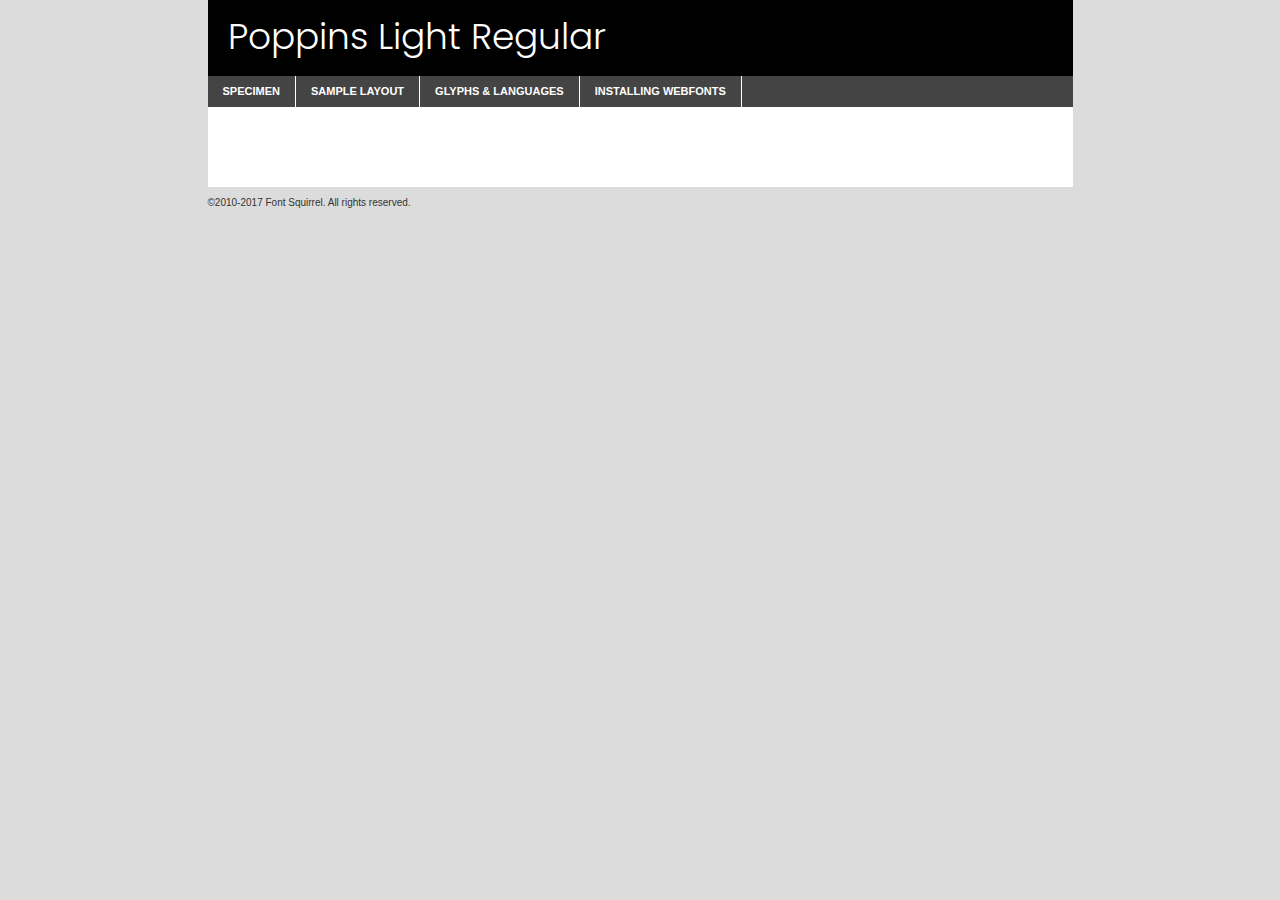
<file: Components/fonts/poppins-light-demo.html>
<!DOCTYPE html PUBLIC "-//W3C//DTD XHTML 1.0 Transitional//EN"
	"http://www.w3.org/TR/xhtml1/DTD/xhtml1-transitional.dtd">

<html xmlns="http://www.w3.org/1999/xhtml" xml:lang="en" lang="en">
<head>
	<meta http-equiv="Content-Type" content="text/html; charset=utf-8" />
	<script src="http://ajax.googleapis.com/ajax/libs/jquery/1.7.2/jquery.min.js" type="text/javascript" charset="utf-8"></script>
	<script type="text/javascript">
	(function($){$.fn.easyTabs=function(option){var param=jQuery.extend({fadeSpeed:"fast",defaultContent:1,activeClass:'active'},option);$(this).each(function(){var thisId="#"+this.id;if(param.defaultContent==''){param.defaultContent=1;}
	if(typeof param.defaultContent=="number")
	{var defaultTab=$(thisId+" .tabs li:eq("+(param.defaultContent-1)+") a").attr('href').substr(1);}else{var defaultTab=param.defaultContent;}
	$(thisId+" .tabs li a").each(function(){var tabToHide=$(this).attr('href').substr(1);$("#"+tabToHide).addClass('easytabs-tab-content');});hideAll();changeContent(defaultTab);function hideAll(){$(thisId+" .easytabs-tab-content").hide();}
	function changeContent(tabId){hideAll();$(thisId+" .tabs li").removeClass(param.activeClass);$(thisId+" .tabs li a[href=#"+tabId+"]").closest('li').addClass(param.activeClass);if(param.fadeSpeed!="none")
	{$(thisId+" #"+tabId).fadeIn(param.fadeSpeed);}else{$(thisId+" #"+tabId).show();}}
	$(thisId+" .tabs li").click(function(){var tabId=$(this).find('a').attr('href').substr(1);changeContent(tabId);return false;});});}})(jQuery);
	</script>
	<link rel="stylesheet" href="specimen_files/specimen_stylesheet.css" type="text/css" charset="utf-8" />
	<link rel="stylesheet" href="stylesheet.css" type="text/css" charset="utf-8" />

	<style type="text/css">
					body{
				font-family: 'poppinslight';
							}
		</style>

	<title>Poppins Light Regular Specimen</title>
	
	
	<script type="text/javascript" charset="utf-8">
		$(document).ready(function() {
			$('#container').easyTabs({defaultContent:1});
		});
	</script>
</head>

<body>
<div id="container">
	<div id="header">
		Poppins Light Regular	</div>
	<ul class="tabs">
		<li><a href="#specimen">Specimen</a></li>
		<li><a href="#layout">Sample Layout</a></li>
				<li><a href="#glyphs">Glyphs &amp; Languages</a></li>
		<li><a href="#installing">Installing Webfonts</a></li>
		
	</ul>
	
	<div id="main_content">

		
			<div id="specimen">
		
				<div class="section">
					<div class="grid12 firstcol">
						<div class="huge">AaBb</div>
					</div>
				</div>
		
				<div class="section">
					<div class="glyph_range">A&#x200B;B&#x200b;C&#x200b;D&#x200b;E&#x200b;F&#x200b;G&#x200b;H&#x200b;I&#x200b;J&#x200b;K&#x200b;L&#x200b;M&#x200b;N&#x200b;O&#x200b;P&#x200b;Q&#x200b;R&#x200b;S&#x200b;T&#x200b;U&#x200b;V&#x200b;W&#x200b;X&#x200b;Y&#x200b;Z&#x200b;a&#x200b;b&#x200b;c&#x200b;d&#x200b;e&#x200b;f&#x200b;g&#x200b;h&#x200b;i&#x200b;j&#x200b;k&#x200b;l&#x200b;m&#x200b;n&#x200b;o&#x200b;p&#x200b;q&#x200b;r&#x200b;s&#x200b;t&#x200b;u&#x200b;v&#x200b;w&#x200b;x&#x200b;y&#x200b;z&#x200b;1&#x200b;2&#x200b;3&#x200b;4&#x200b;5&#x200b;6&#x200b;7&#x200b;8&#x200b;9&#x200b;0&#x200b;&amp;&#x200b;.&#x200b;,&#x200b;?&#x200b;!&#x200b;&#64;&#x200b;(&#x200b;)&#x200b;#&#x200b;$&#x200b;%&#x200b;*&#x200b;+&#x200b;-&#x200b;=&#x200b;:&#x200b;;</div>
				</div>
				<div class="section">
					<div class="grid12 firstcol">
						<table class="sample_table">
							<tr><td>10</td><td class="size10">abcdefghijklmnopqrstuvwxyzABCDEFGHIJKLMNOPQRSTUVWXYZ0123456789abcdefghijklmnopqrstuvwxyzABCDEFGHIJKLMNOPQRSTUVWXYZ0123456789abcdefghijklmnopqrstuvwxyzABCDEFGHIJKLMNOPQRSTUVWXYZ</td></tr>
							<tr><td>11</td><td class="size11">abcdefghijklmnopqrstuvwxyzABCDEFGHIJKLMNOPQRSTUVWXYZ0123456789abcdefghijklmnopqrstuvwxyzABCDEFGHIJKLMNOPQRSTUVWXYZ0123456789abcdefghijklmnopqrstuvwxyzABCDEFGHIJKLMNOPQRSTUVWXYZ</td></tr>
							<tr><td>12</td><td class="size12">abcdefghijklmnopqrstuvwxyzABCDEFGHIJKLMNOPQRSTUVWXYZ0123456789abcdefghijklmnopqrstuvwxyzABCDEFGHIJKLMNOPQRSTUVWXYZ0123456789abcdefghijklmnopqrstuvwxyzABCDEFGHIJKLMNOPQRSTUVWXYZ</td></tr>
							<tr><td>13</td><td class="size13">abcdefghijklmnopqrstuvwxyzABCDEFGHIJKLMNOPQRSTUVWXYZ0123456789abcdefghijklmnopqrstuvwxyzABCDEFGHIJKLMNOPQRSTUVWXYZ0123456789abcdefghijklmnopqrstuvwxyzABCDEFGHIJKLMNOPQRSTUVWXYZ</td></tr>
							<tr><td>14</td><td class="size14">abcdefghijklmnopqrstuvwxyzABCDEFGHIJKLMNOPQRSTUVWXYZ0123456789abcdefghijklmnopqrstuvwxyzABCDEFGHIJKLMNOPQRSTUVWXYZ0123456789abcdefghijklmnopqrstuvwxyzABCDEFGHIJKLMNOPQRSTUVWXYZ</td></tr>
							<tr><td>16</td><td class="size16">abcdefghijklmnopqrstuvwxyzABCDEFGHIJKLMNOPQRSTUVWXYZ0123456789abcdefghijklmnopqrstuvwxyzABCDEFGHIJKLMNOPQRSTUVWXYZ</td></tr>
							<tr><td>18</td><td class="size18">abcdefghijklmnopqrstuvwxyzABCDEFGHIJKLMNOPQRSTUVWXYZ0123456789abcdefghijklmnopqrstuvwxyzABCDEFGHIJKLMNOPQRSTUVWXYZ</td></tr>
							<tr><td>20</td><td class="size20">abcdefghijklmnopqrstuvwxyzABCDEFGHIJKLMNOPQRSTUVWXYZ0123456789abcdefghijklmnopqrstuvwxyzABCDEFGHIJKLMNOPQRSTUVWXYZ</td></tr>
							<tr><td>24</td><td class="size24">abcdefghijklmnopqrstuvwxyzABCDEFGHIJKLMNOPQRSTUVWXYZ0123456789abcdefghijklmnopqrstuvwxyzABCDEFGHIJKLMNOPQRSTUVWXYZ</td></tr>
							<tr><td>30</td><td class="size30">abcdefghijklmnopqrstuvwxyzABCDEFGHIJKLMNOPQRSTUVWXYZ0123456789abcdefghijklmnopqrstuvwxyzABCDEFGHIJKLMNOPQRSTUVWXYZ</td></tr>
							<tr><td>36</td><td class="size36">abcdefghijklmnopqrstuvwxyzABCDEFGHIJKLMNOPQRSTUVWXYZ0123456789abcdefghijklmnopqrstuvwxyzABCDEFGHIJKLMNOPQRSTUVWXYZ</td></tr>
							<tr><td>48</td><td class="size48">abcdefghijklmnopqrstuvwxyzABCDEFGHIJKLMNOPQRSTUVWXYZ0123456789abcdefghijklmnopqrstuvwxyzABCDEFGHIJKLMNOPQRSTUVWXYZ</td></tr>
							<tr><td>60</td><td class="size60">abcdefghijklmnopqrstuvwxyzABCDEFGHIJKLMNOPQRSTUVWXYZ0123456789abcdefghijklmnopqrstuvwxyzABCDEFGHIJKLMNOPQRSTUVWXYZ</td></tr>
							<tr><td>72</td><td class="size72">abcdefghijklmnopqrstuvwxyzABCDEFGHIJKLMNOPQRSTUVWXYZ0123456789abcdefghijklmnopqrstuvwxyzABCDEFGHIJKLMNOPQRSTUVWXYZ</td></tr>
							<tr><td>90</td><td class="size90">abcdefghijklmnopqrstuvwxyzABCDEFGHIJKLMNOPQRSTUVWXYZ0123456789abcdefghijklmnopqrstuvwxyzABCDEFGHIJKLMNOPQRSTUVWXYZ</td></tr>
						</table>
				
					</div>
			
				</div>
		
		
		
								<div class="section" id="bodycomparison">


										<div id="xheight">
				<div class="fontbody">&#x25FC;&#x25FC;&#x25FC;&#x25FC;&#x25FC;&#x25FC;&#x25FC;&#x25FC;&#x25FC;&#x25FC;&#x25FC;&#x25FC;&#x25FC;&#x25FC;&#x25FC;&#x25FC;&#x25FC;&#x25FC;&#x25FC;&#x25FC;&#x25FC;&#x25FC;&#x25FC;&#x25FC;&#x25FC;&#x25FC;&#x25FC;&#x25FC;&#x25FC;&#x25FC;&#x25FC;&#x25FC;&#x25FC;&#x25FC;&#x25FC;&#x25FC;&#x25FC;&#x25FC;&#x25FC;&#x25FC;&#x25FC;&#x25FC;&#x25FC;&#x25FC;&#x25FC;&#x25FC;&#x25FC;&#x25FC;&#x25FC;&#x25FC;&#x25FC;&#x25FC;&#x25FC;&#x25FC;&#x25FC;&#x25FC;&#x25FC;&#x25FC;&#x25FC;&#x25FC;&#x25FC;&#x25FC;&#x25FC;&#x25FC;&#x25FC;&#x25FC;&#x25FC;&#x25FC;&#x25FC;&#x25FC;&#x25FC;&#x25FC;&#x25FC;&#x25FC;&#x25FC;&#x25FC;&#x25FC;&#x25FC;&#x25FC;&#x25FC;&#x25FC;&#x25FC;&#x25FC;&#x25FC;&#x25FC;&#x25FC;&#x25FC;&#x25FC;&#x25FC;&#x25FC;&#x25FC;&#x25FC;&#x25FC;&#x25FC;&#x25FC;&#x25FC;&#x25FC;&#x25FC;&#x25FC;body</div><div class="arialbody">body</div><div class="verdanabody">body</div><div class="georgiabody">body</div></div>
										<div class="fontbody" style="z-index:1">
											body<span>Poppins Light Regular</span>
										</div>
										<div class="arialbody" style="z-index:1">
											body<span>Arial</span>
										</div>
										<div class="verdanabody" style="z-index:1">
											body<span>Verdana</span>
										</div>
										<div class="georgiabody" style="z-index:1">
											body<span>Georgia</span>
										</div>



								</div>
		
		
				<div class="section psample psample_row1" id="">
					
					<div class="grid2 firstcol">
						<p class="size10"><span>10.</span>Aenean lacinia bibendum nulla sed consectetur. Fusce dapibus, tellus ac cursus commodo, tortor mauris condimentum nibh, ut fermentum massa justo sit amet risus. Nullam id dolor id nibh ultricies vehicula ut id elit. Cum sociis natoque penatibus et magnis dis parturient montes, nascetur ridiculus mus. Nulla vitae elit libero, a pharetra augue.</p>
			
					</div>
					<div class="grid3">
						<p class="size11"><span>11.</span>Aenean lacinia bibendum nulla sed consectetur. Fusce dapibus, tellus ac cursus commodo, tortor mauris condimentum nibh, ut fermentum massa justo sit amet risus. Nullam id dolor id nibh ultricies vehicula ut id elit. Cum sociis natoque penatibus et magnis dis parturient montes, nascetur ridiculus mus. Nulla vitae elit libero, a pharetra augue.</p>
			
					</div>
					<div class="grid3">
						<p class="size12"><span>12.</span>Aenean lacinia bibendum nulla sed consectetur. Fusce dapibus, tellus ac cursus commodo, tortor mauris condimentum nibh, ut fermentum massa justo sit amet risus. Nullam id dolor id nibh ultricies vehicula ut id elit. Cum sociis natoque penatibus et magnis dis parturient montes, nascetur ridiculus mus. Nulla vitae elit libero, a pharetra augue.</p>
			
					</div>
					<div class="grid4">
						<p class="size13"><span>13.</span>Aenean lacinia bibendum nulla sed consectetur. Fusce dapibus, tellus ac cursus commodo, tortor mauris condimentum nibh, ut fermentum massa justo sit amet risus. Nullam id dolor id nibh ultricies vehicula ut id elit. Cum sociis natoque penatibus et magnis dis parturient montes, nascetur ridiculus mus. Nulla vitae elit libero, a pharetra augue.</p>
			
					</div>
					<div class="white_blend"></div>
					
				</div>
				<div class="section psample psample_row2" id="">
					<div class="grid3 firstcol">
						<p class="size14"><span>14.</span>Aenean lacinia bibendum nulla sed consectetur. Fusce dapibus, tellus ac cursus commodo, tortor mauris condimentum nibh, ut fermentum massa justo sit amet risus. Nullam id dolor id nibh ultricies vehicula ut id elit. Cum sociis natoque penatibus et magnis dis parturient montes, nascetur ridiculus mus. Nulla vitae elit libero, a pharetra augue.</p>
			
					</div>
					<div class="grid4">
						<p class="size16"><span>16.</span>Aenean lacinia bibendum nulla sed consectetur. Fusce dapibus, tellus ac cursus commodo, tortor mauris condimentum nibh, ut fermentum massa justo sit amet risus. Nullam id dolor id nibh ultricies vehicula ut id elit. Cum sociis natoque penatibus et magnis dis parturient montes, nascetur ridiculus mus. Nulla vitae elit libero, a pharetra augue.</p>
			
					</div>
					<div class="grid5">
						<p class="size18"><span>18.</span>Aenean lacinia bibendum nulla sed consectetur. Fusce dapibus, tellus ac cursus commodo, tortor mauris condimentum nibh, ut fermentum massa justo sit amet risus. Nullam id dolor id nibh ultricies vehicula ut id elit. Cum sociis natoque penatibus et magnis dis parturient montes, nascetur ridiculus mus. Nulla vitae elit libero, a pharetra augue.</p>
			
					</div>

					<div class="white_blend"></div>

				</div>
				
				<div class="section psample psample_row3" id="">
					<div class="grid5 firstcol">
						<p class="size20"><span>20.</span>Aenean lacinia bibendum nulla sed consectetur. Fusce dapibus, tellus ac cursus commodo, tortor mauris condimentum nibh, ut fermentum massa justo sit amet risus. Nullam id dolor id nibh ultricies vehicula ut id elit. Cum sociis natoque penatibus et magnis dis parturient montes, nascetur ridiculus mus. Nulla vitae elit libero, a pharetra augue.</p>
					</div>
					<div class="grid7">
						<p class="size24"><span>24.</span>Aenean lacinia bibendum nulla sed consectetur. Fusce dapibus, tellus ac cursus commodo, tortor mauris condimentum nibh, ut fermentum massa justo sit amet risus. Nullam id dolor id nibh ultricies vehicula ut id elit. Cum sociis natoque penatibus et magnis dis parturient montes, nascetur ridiculus mus. Nulla vitae elit libero, a pharetra augue.</p>
					</div>
					
					<div class="white_blend"></div>
					
				</div>
				
				<div class="section psample psample_row4" id="">
					<div class="grid12 firstcol">
						<p class="size30"><span>30.</span>Aenean lacinia bibendum nulla sed consectetur. Fusce dapibus, tellus ac cursus commodo, tortor mauris condimentum nibh, ut fermentum massa justo sit amet risus. Nullam id dolor id nibh ultricies vehicula ut id elit. Cum sociis natoque penatibus et magnis dis parturient montes, nascetur ridiculus mus. Nulla vitae elit libero, a pharetra augue.</p>
					</div>
					<div class="white_blend"></div>
					
				</div>
				
				
				
				<div class="section psample psample_row1 fullreverse">
					<div class="grid2 firstcol">
						<p class="size10"><span>10.</span>Aenean lacinia bibendum nulla sed consectetur. Fusce dapibus, tellus ac cursus commodo, tortor mauris condimentum nibh, ut fermentum massa justo sit amet risus. Nullam id dolor id nibh ultricies vehicula ut id elit. Cum sociis natoque penatibus et magnis dis parturient montes, nascetur ridiculus mus. Nulla vitae elit libero, a pharetra augue.</p>
			
					</div>
					<div class="grid3">
						<p class="size11"><span>11.</span>Aenean lacinia bibendum nulla sed consectetur. Fusce dapibus, tellus ac cursus commodo, tortor mauris condimentum nibh, ut fermentum massa justo sit amet risus. Nullam id dolor id nibh ultricies vehicula ut id elit. Cum sociis natoque penatibus et magnis dis parturient montes, nascetur ridiculus mus. Nulla vitae elit libero, a pharetra augue.</p>
			
					</div>
					<div class="grid3">
						<p class="size12"><span>12.</span>Aenean lacinia bibendum nulla sed consectetur. Fusce dapibus, tellus ac cursus commodo, tortor mauris condimentum nibh, ut fermentum massa justo sit amet risus. Nullam id dolor id nibh ultricies vehicula ut id elit. Cum sociis natoque penatibus et magnis dis parturient montes, nascetur ridiculus mus. Nulla vitae elit libero, a pharetra augue.</p>
			
					</div>
					<div class="grid4">
						<p class="size13"><span>13.</span>Aenean lacinia bibendum nulla sed consectetur. Fusce dapibus, tellus ac cursus commodo, tortor mauris condimentum nibh, ut fermentum massa justo sit amet risus. Nullam id dolor id nibh ultricies vehicula ut id elit. Cum sociis natoque penatibus et magnis dis parturient montes, nascetur ridiculus mus. Nulla vitae elit libero, a pharetra augue.</p>
			
					</div>
					<div class="black_blend"></div>
					
				</div>
				
				<div class="section psample psample_row2 fullreverse">
					<div class="grid3 firstcol">
						<p class="size14"><span>14.</span>Aenean lacinia bibendum nulla sed consectetur. Fusce dapibus, tellus ac cursus commodo, tortor mauris condimentum nibh, ut fermentum massa justo sit amet risus. Nullam id dolor id nibh ultricies vehicula ut id elit. Cum sociis natoque penatibus et magnis dis parturient montes, nascetur ridiculus mus. Nulla vitae elit libero, a pharetra augue.</p>
			
					</div>
					<div class="grid4">
						<p class="size16"><span>16.</span>Aenean lacinia bibendum nulla sed consectetur. Fusce dapibus, tellus ac cursus commodo, tortor mauris condimentum nibh, ut fermentum massa justo sit amet risus. Nullam id dolor id nibh ultricies vehicula ut id elit. Cum sociis natoque penatibus et magnis dis parturient montes, nascetur ridiculus mus. Nulla vitae elit libero, a pharetra augue.</p>
			
					</div>
					<div class="grid5">
						<p class="size18"><span>18.</span>Aenean lacinia bibendum nulla sed consectetur. Fusce dapibus, tellus ac cursus commodo, tortor mauris condimentum nibh, ut fermentum massa justo sit amet risus. Nullam id dolor id nibh ultricies vehicula ut id elit. Cum sociis natoque penatibus et magnis dis parturient montes, nascetur ridiculus mus. Nulla vitae elit libero, a pharetra augue.</p>
			
					</div>
					<div class="black_blend"></div>

				</div>
				
				<div class="section psample fullreverse psample_row3" id="">
					<div class="grid5 firstcol">
						<p class="size20"><span>20.</span>Aenean lacinia bibendum nulla sed consectetur. Fusce dapibus, tellus ac cursus commodo, tortor mauris condimentum nibh, ut fermentum massa justo sit amet risus. Nullam id dolor id nibh ultricies vehicula ut id elit. Cum sociis natoque penatibus et magnis dis parturient montes, nascetur ridiculus mus. Nulla vitae elit libero, a pharetra augue.</p>
					</div>
					<div class="grid7">
						<p class="size24"><span>24.</span>Aenean lacinia bibendum nulla sed consectetur. Fusce dapibus, tellus ac cursus commodo, tortor mauris condimentum nibh, ut fermentum massa justo sit amet risus. Nullam id dolor id nibh ultricies vehicula ut id elit. Cum sociis natoque penatibus et magnis dis parturient montes, nascetur ridiculus mus. Nulla vitae elit libero, a pharetra augue.</p>
					</div>
					
					<div class="black_blend"></div>
					
				</div>
				
				<div class="section psample fullreverse psample_row4" id="" style="border-bottom: 20px #000 solid;">
					<div class="grid12 firstcol">
						<p class="size30"><span>30.</span>Aenean lacinia bibendum nulla sed consectetur. Fusce dapibus, tellus ac cursus commodo, tortor mauris condimentum nibh, ut fermentum massa justo sit amet risus. Nullam id dolor id nibh ultricies vehicula ut id elit. Cum sociis natoque penatibus et magnis dis parturient montes, nascetur ridiculus mus. Nulla vitae elit libero, a pharetra augue.</p>
					</div>
					<div class="black_blend"></div>
					
				</div>
				
				
				
				
			</div>
			
			<div id="layout">
				
				<div class="section">
					
					<div class="grid12 firstcol">
						<h1>Lorem Ipsum Dolor</h1>
						<h2>Etiam porta sem malesuada magna mollis euismod</h2>
						
						<p class="byline">By <a href="#link">Aenean Lacinia</a></p>
					</div>
				</div>
				<div class="section">
					<div class="grid8 firstcol">
						<p class="large">Donec sed odio dui. Morbi leo risus, porta ac consectetur ac, vestibulum at eros. Fusce dapibus, tellus ac cursus commodo, tortor mauris condimentum nibh, ut fermentum massa justo sit amet risus. </p>

						
						<h3>Pellentesque ornare sem</h3>

						<p>Maecenas sed diam eget risus varius blandit sit amet non magna. Maecenas faucibus mollis interdum. Donec ullamcorper nulla non metus auctor fringilla. Nullam id dolor id nibh ultricies vehicula ut id elit. Nullam id dolor id nibh ultricies vehicula ut id elit. </p>

						<p>Aenean eu leo quam. Pellentesque ornare sem lacinia quam venenatis vestibulum. Lorem ipsum dolor sit amet, consectetur adipiscing elit. Cum sociis natoque penatibus et magnis dis parturient montes, nascetur ridiculus mus. </p>

						<p>Nulla vitae elit libero, a pharetra augue. Praesent commodo cursus magna, vel scelerisque nisl consectetur et. Aenean lacinia bibendum nulla sed consectetur. </p>

						<p>Nullam quis risus eget urna mollis ornare vel eu leo. Nullam quis risus eget urna mollis ornare vel eu leo. Maecenas sed diam eget risus varius blandit sit amet non magna. Donec ullamcorper nulla non metus auctor fringilla. </p>

						<h3>Cras mattis consectetur</h3>

						<p>Aenean eu leo quam. Pellentesque ornare sem lacinia quam venenatis vestibulum. Aenean lacinia bibendum nulla sed consectetur. Integer posuere erat a ante venenatis dapibus posuere velit aliquet. Cras mattis consectetur purus sit amet fermentum. </p>

						<p>Nullam id dolor id nibh ultricies vehicula ut id elit. Nullam quis risus eget urna mollis ornare vel eu leo. Cras mattis consectetur purus sit amet fermentum.</p>
					</div>
					
					<div class="grid4 sidebar">
						
						<div class="box reverse">
							<p class="last">Nullam quis risus eget urna mollis ornare vel eu leo. Donec ullamcorper nulla non metus auctor fringilla. Cras mattis consectetur purus sit amet fermentum. Sed posuere consectetur est at lobortis. Lorem ipsum dolor sit amet, consectetur adipiscing elit. </p>
						</div>
						
						<p class="caption">Maecenas sed diam eget risus varius.</p>

						<p>Vestibulum id ligula porta felis euismod semper. Integer posuere erat a ante venenatis dapibus posuere velit aliquet. Vestibulum id ligula porta felis euismod semper. Sed posuere consectetur est at lobortis. Maecenas sed diam eget risus varius blandit sit amet non magna. Fusce dapibus, tellus ac cursus commodo, tortor mauris condimentum nibh, ut fermentum massa justo sit amet risus. </p>

					

						<p>Duis mollis, est non commodo luctus, nisi erat porttitor ligula, eget lacinia odio sem nec elit. Aenean lacinia bibendum nulla sed consectetur. Vivamus sagittis lacus vel augue laoreet rutrum faucibus dolor auctor. Aenean lacinia bibendum nulla sed consectetur. Nullam quis risus eget urna mollis ornare vel eu leo. </p>

						<p>Praesent commodo cursus magna, vel scelerisque nisl consectetur et. Donec ullamcorper nulla non metus auctor fringilla. Maecenas faucibus mollis interdum. Fusce dapibus, tellus ac cursus commodo, tortor mauris condimentum nibh, ut fermentum massa justo sit amet risus. </p>

					</div>
				</div>
				
			</div>


			



		<div id="glyphs">
			<div class="section">
				<div class="grid12 firstcol">
			
				<h1>Language Support</h1>
				<p>The subset of Poppins Light Regular in this kit supports the following languages:<br />
			
					English, Arrernte, Bislama, Cebuano, Fijian, Gilbertese, Hmong, Ibanag, Iloko_ilokano, Interglossa_glosa, Interlingua, Lojban, Manx, Norfolk_pitcairnese, Oromo, Rotokas, Samoan, Sardinian, Seychelles_creole, Shona, Somali, Southern_ndebele, Swahili, Swati_swazi, Tok_pisin, Warlpiri, Xhosa, Zulu, Latinbasic, Demo				</p>
				<h1>Glyph Chart</h1>
				<p>The subset of Poppins Light Regular in this kit includes all the glyphs listed below. Unicode entities are included above each glyph to help you insert individual characters into your layout.</p>
				<div id="glyph_chart">
			
																														 <div><p>&amp;#13;</p>&#13;</div>
																				 <div><p>&amp;#32;</p>&#32;</div>
																				 <div><p>&amp;#33;</p>&#33;</div>
																				 <div><p>&amp;#34;</p>&#34;</div>
																				 <div><p>&amp;#35;</p>&#35;</div>
																				 <div><p>&amp;#36;</p>&#36;</div>
																				 <div><p>&amp;#37;</p>&#37;</div>
																				 <div><p>&amp;#38;</p>&#38;</div>
																				 <div><p>&amp;#39;</p>&#39;</div>
																				 <div><p>&amp;#40;</p>&#40;</div>
																				 <div><p>&amp;#41;</p>&#41;</div>
																				 <div><p>&amp;#42;</p>&#42;</div>
																				 <div><p>&amp;#43;</p>&#43;</div>
																				 <div><p>&amp;#44;</p>&#44;</div>
																				 <div><p>&amp;#46;</p>&#46;</div>
																				 <div><p>&amp;#47;</p>&#47;</div>
																				 <div><p>&amp;#48;</p>&#48;</div>
																				 <div><p>&amp;#49;</p>&#49;</div>
																				 <div><p>&amp;#50;</p>&#50;</div>
																				 <div><p>&amp;#51;</p>&#51;</div>
																				 <div><p>&amp;#52;</p>&#52;</div>
																				 <div><p>&amp;#53;</p>&#53;</div>
																				 <div><p>&amp;#54;</p>&#54;</div>
																				 <div><p>&amp;#55;</p>&#55;</div>
																				 <div><p>&amp;#56;</p>&#56;</div>
																				 <div><p>&amp;#57;</p>&#57;</div>
																				 <div><p>&amp;#60;</p>&#60;</div>
																				 <div><p>&amp;#61;</p>&#61;</div>
																				 <div><p>&amp;#62;</p>&#62;</div>
																				 <div><p>&amp;#63;</p>&#63;</div>
																				 <div><p>&amp;#64;</p>&#64;</div>
																				 <div><p>&amp;#65;</p>&#65;</div>
																				 <div><p>&amp;#66;</p>&#66;</div>
																				 <div><p>&amp;#67;</p>&#67;</div>
																				 <div><p>&amp;#68;</p>&#68;</div>
																				 <div><p>&amp;#69;</p>&#69;</div>
																				 <div><p>&amp;#70;</p>&#70;</div>
																				 <div><p>&amp;#71;</p>&#71;</div>
																				 <div><p>&amp;#72;</p>&#72;</div>
																				 <div><p>&amp;#73;</p>&#73;</div>
																				 <div><p>&amp;#74;</p>&#74;</div>
																				 <div><p>&amp;#75;</p>&#75;</div>
																				 <div><p>&amp;#76;</p>&#76;</div>
																				 <div><p>&amp;#77;</p>&#77;</div>
																				 <div><p>&amp;#78;</p>&#78;</div>
																				 <div><p>&amp;#79;</p>&#79;</div>
																				 <div><p>&amp;#80;</p>&#80;</div>
																				 <div><p>&amp;#81;</p>&#81;</div>
																				 <div><p>&amp;#82;</p>&#82;</div>
																				 <div><p>&amp;#83;</p>&#83;</div>
																				 <div><p>&amp;#84;</p>&#84;</div>
																				 <div><p>&amp;#85;</p>&#85;</div>
																				 <div><p>&amp;#86;</p>&#86;</div>
																				 <div><p>&amp;#87;</p>&#87;</div>
																				 <div><p>&amp;#88;</p>&#88;</div>
																				 <div><p>&amp;#89;</p>&#89;</div>
																				 <div><p>&amp;#90;</p>&#90;</div>
																				 <div><p>&amp;#91;</p>&#91;</div>
																				 <div><p>&amp;#92;</p>&#92;</div>
																				 <div><p>&amp;#93;</p>&#93;</div>
																				 <div><p>&amp;#94;</p>&#94;</div>
																				 <div><p>&amp;#95;</p>&#95;</div>
																				 <div><p>&amp;#96;</p>&#96;</div>
																				 <div><p>&amp;#97;</p>&#97;</div>
																				 <div><p>&amp;#98;</p>&#98;</div>
																				 <div><p>&amp;#99;</p>&#99;</div>
																				 <div><p>&amp;#100;</p>&#100;</div>
																				 <div><p>&amp;#101;</p>&#101;</div>
																				 <div><p>&amp;#102;</p>&#102;</div>
																				 <div><p>&amp;#103;</p>&#103;</div>
																				 <div><p>&amp;#104;</p>&#104;</div>
																				 <div><p>&amp;#105;</p>&#105;</div>
																				 <div><p>&amp;#106;</p>&#106;</div>
																				 <div><p>&amp;#107;</p>&#107;</div>
																				 <div><p>&amp;#108;</p>&#108;</div>
																				 <div><p>&amp;#109;</p>&#109;</div>
																				 <div><p>&amp;#110;</p>&#110;</div>
																				 <div><p>&amp;#111;</p>&#111;</div>
																				 <div><p>&amp;#112;</p>&#112;</div>
																				 <div><p>&amp;#113;</p>&#113;</div>
																				 <div><p>&amp;#114;</p>&#114;</div>
																				 <div><p>&amp;#115;</p>&#115;</div>
																				 <div><p>&amp;#116;</p>&#116;</div>
																				 <div><p>&amp;#117;</p>&#117;</div>
																				 <div><p>&amp;#118;</p>&#118;</div>
																				 <div><p>&amp;#119;</p>&#119;</div>
																				 <div><p>&amp;#120;</p>&#120;</div>
																				 <div><p>&amp;#121;</p>&#121;</div>
																				 <div><p>&amp;#122;</p>&#122;</div>
																				 <div><p>&amp;#123;</p>&#123;</div>
																				 <div><p>&amp;#124;</p>&#124;</div>
																				 <div><p>&amp;#125;</p>&#125;</div>
																				 <div><p>&amp;#126;</p>&#126;</div>
																				 <div><p>&amp;#160;</p>&#160;</div>
																				 <div><p>&amp;#161;</p>&#161;</div>
																				 <div><p>&amp;#162;</p>&#162;</div>
																				 <div><p>&amp;#163;</p>&#163;</div>
																				 <div><p>&amp;#164;</p>&#164;</div>
																				 <div><p>&amp;#165;</p>&#165;</div>
																				 <div><p>&amp;#166;</p>&#166;</div>
																				 <div><p>&amp;#167;</p>&#167;</div>
																				 <div><p>&amp;#168;</p>&#168;</div>
																				 <div><p>&amp;#169;</p>&#169;</div>
																				 <div><p>&amp;#170;</p>&#170;</div>
																				 <div><p>&amp;#171;</p>&#171;</div>
																				 <div><p>&amp;#172;</p>&#172;</div>
																				 <div><p>&amp;#174;</p>&#174;</div>
																				 <div><p>&amp;#175;</p>&#175;</div>
																				 <div><p>&amp;#176;</p>&#176;</div>
																				 <div><p>&amp;#177;</p>&#177;</div>
																				 <div><p>&amp;#178;</p>&#178;</div>
																				 <div><p>&amp;#179;</p>&#179;</div>
																				 <div><p>&amp;#180;</p>&#180;</div>
																				 <div><p>&amp;#181;</p>&#181;</div>
																				 <div><p>&amp;#182;</p>&#182;</div>
																				 <div><p>&amp;#184;</p>&#184;</div>
																				 <div><p>&amp;#185;</p>&#185;</div>
																				 <div><p>&amp;#186;</p>&#186;</div>
																				 <div><p>&amp;#187;</p>&#187;</div>
																				 <div><p>&amp;#188;</p>&#188;</div>
																				 <div><p>&amp;#189;</p>&#189;</div>
																				 <div><p>&amp;#190;</p>&#190;</div>
																				 <div><p>&amp;#191;</p>&#191;</div>
																				 <div><p>&amp;#198;</p>&#198;</div>
																				 <div><p>&amp;#199;</p>&#199;</div>
																				 <div><p>&amp;#208;</p>&#208;</div>
																				 <div><p>&amp;#215;</p>&#215;</div>
																				 <div><p>&amp;#216;</p>&#216;</div>
																				 <div><p>&amp;#222;</p>&#222;</div>
																				 <div><p>&amp;#223;</p>&#223;</div>
																				 <div><p>&amp;#230;</p>&#230;</div>
																				 <div><p>&amp;#231;</p>&#231;</div>
																				 <div><p>&amp;#240;</p>&#240;</div>
																				 <div><p>&amp;#247;</p>&#247;</div>
																				 <div><p>&amp;#248;</p>&#248;</div>
																				 <div><p>&amp;#254;</p>&#254;</div>
																				 <div><p>&amp;#305;</p>&#305;</div>
																				 <div><p>&amp;#338;</p>&#338;</div>
																				 <div><p>&amp;#339;</p>&#339;</div>
																				 <div><p>&amp;#710;</p>&#710;</div>
																				 <div><p>&amp;#730;</p>&#730;</div>
																				 <div><p>&amp;#732;</p>&#732;</div>
																				 <div><p>&amp;#8192;</p>&#8192;</div>
																				 <div><p>&amp;#8193;</p>&#8193;</div>
																				 <div><p>&amp;#8194;</p>&#8194;</div>
																				 <div><p>&amp;#8195;</p>&#8195;</div>
																				 <div><p>&amp;#8196;</p>&#8196;</div>
																				 <div><p>&amp;#8197;</p>&#8197;</div>
																				 <div><p>&amp;#8198;</p>&#8198;</div>
																				 <div><p>&amp;#8199;</p>&#8199;</div>
																				 <div><p>&amp;#8200;</p>&#8200;</div>
																				 <div><p>&amp;#8201;</p>&#8201;</div>
																				 <div><p>&amp;#8202;</p>&#8202;</div>
																				 <div><p>&amp;#8211;</p>&#8211;</div>
																				 <div><p>&amp;#8212;</p>&#8212;</div>
																				 <div><p>&amp;#8216;</p>&#8216;</div>
																				 <div><p>&amp;#8217;</p>&#8217;</div>
																				 <div><p>&amp;#8218;</p>&#8218;</div>
																				 <div><p>&amp;#8220;</p>&#8220;</div>
																				 <div><p>&amp;#8221;</p>&#8221;</div>
																				 <div><p>&amp;#8222;</p>&#8222;</div>
																				 <div><p>&amp;#8226;</p>&#8226;</div>
																				 <div><p>&amp;#8239;</p>&#8239;</div>
																				 <div><p>&amp;#8249;</p>&#8249;</div>
																				 <div><p>&amp;#8250;</p>&#8250;</div>
																				 <div><p>&amp;#8287;</p>&#8287;</div>
																				 <div><p>&amp;#8364;</p>&#8364;</div>
																				 <div><p>&amp;#8482;</p>&#8482;</div>
																				 <div><p>&amp;#8722;</p>&#8722;</div>
																				 <div><p>&amp;#9724;</p>&#9724;</div>
																				 <div><p>&amp;#64257;</p>&#64257;</div>
																																																</div>	
				</div>
		
		
			</div>
		</div>
		
		
		<div id="specs">
			
		</div>
	
		<div id="installing">
			<div class="section">
				<div class="grid7 firstcol">
					<h1>Installing Webfonts</h1>
					
					<p>Webfonts are supported by all major browser platforms but not all in the same way. There are currently four different font formats that must be included in order to target all browsers. This includes TTF, WOFF, EOT and SVG.</p>
					
					<h2>1. Upload your webfonts</h2>
					<p>You must upload your webfont kit to your website. They should be in or near the same directory as your CSS files.</p>
					
					<h2>2. Include the webfont stylesheet</h2>
					<p>A special CSS @font-face declaration helps the various browsers select the appropriate font it needs without causing you a bunch of headaches. Learn more about this syntax by reading the <a href="https://www.fontspring.com/blog/further-hardening-of-the-bulletproof-syntax">Fontspring blog post</a> about it. The code for it is as follows:</p>


<code>
@font-face{ 
	font-family: 'MyWebFont';
	src: url('WebFont.eot');
	src: url('WebFont.eot?#iefix') format('embedded-opentype'),
	     url('WebFont.woff') format('woff'),
	     url('WebFont.ttf') format('truetype'),
	     url('WebFont.svg#webfont') format('svg');
}
</code>

	<p>We've already gone ahead and generated the code for you. All you have to do is link to the stylesheet in your HTML, like this:</p>
	<code>&lt;link rel=&quot;stylesheet&quot; href=&quot;stylesheet.css&quot; type=&quot;text/css&quot; charset=&quot;utf-8&quot; /&gt;</code>

					<h2>3. Modify your own stylesheet</h2>
					<p>To take advantage of your new fonts, you must tell your stylesheet to use them. Look at the original @font-face declaration above and find the property called "font-family." The name linked there will be what you use to reference the font. Prepend that webfont name to the font stack in the "font-family" property, inside the selector you want to change. For example:</p>
<code>p { font-family: 'WebFont', Arial, sans-serif; }</code>

<h2>4. Test</h2>
<p>Getting webfonts to work cross-browser <em>can</em> be tricky. Use the information in the sidebar to help you if you find that fonts aren't loading in a particular browser.</p>
				</div>
				
				<div class="grid5 sidebar">
					<div class="box">
						<h2>Troubleshooting<br />Font-Face Problems</h2>
						<p>Having trouble getting your webfonts to load in your new website? Here are some tips to sort out what might be the problem.</p>

						<h3>Fonts not showing in any browser</h3>

						<p>This sounds like you need to work on the plumbing. You either did not upload the fonts to the correct directory, or you did not link the fonts properly in the CSS. If you've confirmed that all this is correct and you still have a problem, take a look at your .htaccess file and see if requests are getting intercepted.</p>

						<h3>Fonts not loading in iPhone or iPad</h3>

						<p>The most common problem here is that you are serving the fonts from an IIS server. IIS refuses to serve files that have unknown MIME types. If that is the case, you must set the MIME type for SVG to "image/svg+xml" in the server settings. Follow these instructions from Microsoft if you need help.</p>

						<h3>Fonts not loading in Firefox</h3>

						<p>The primary reason for this failure? You are still using a version Firefox older than 3.5. So upgrade already! If that isn't it, then you are very likely serving fonts from a different domain. Firefox requires that all font assets be served from the same domain. Lastly it is possible that you need to add WOFF to your list of MIME types (if you are serving via IIS.)</p>

						<h3>Fonts not loading in IE</h3>

						<p>Are you looking at Internet Explorer on an actual Windows machine or are you cheating by using a service like Adobe BrowserLab? Many of these screenshot services do not render @font-face for IE. Best to test it on a real machine.</p>

						<h3>Fonts not loading in IE9</h3>

						<p>IE9, like Firefox, requires that fonts be served from the same domain as the website. Make sure that is the case.</p>
					</div>
				</div>
			</div>
			
		</div>
	
	</div>
	<div id="footer">
		<p>&copy;2010-2017 Font Squirrel. All rights reserved.</p>
	</div>
</div>
</body>
</html>
</file>
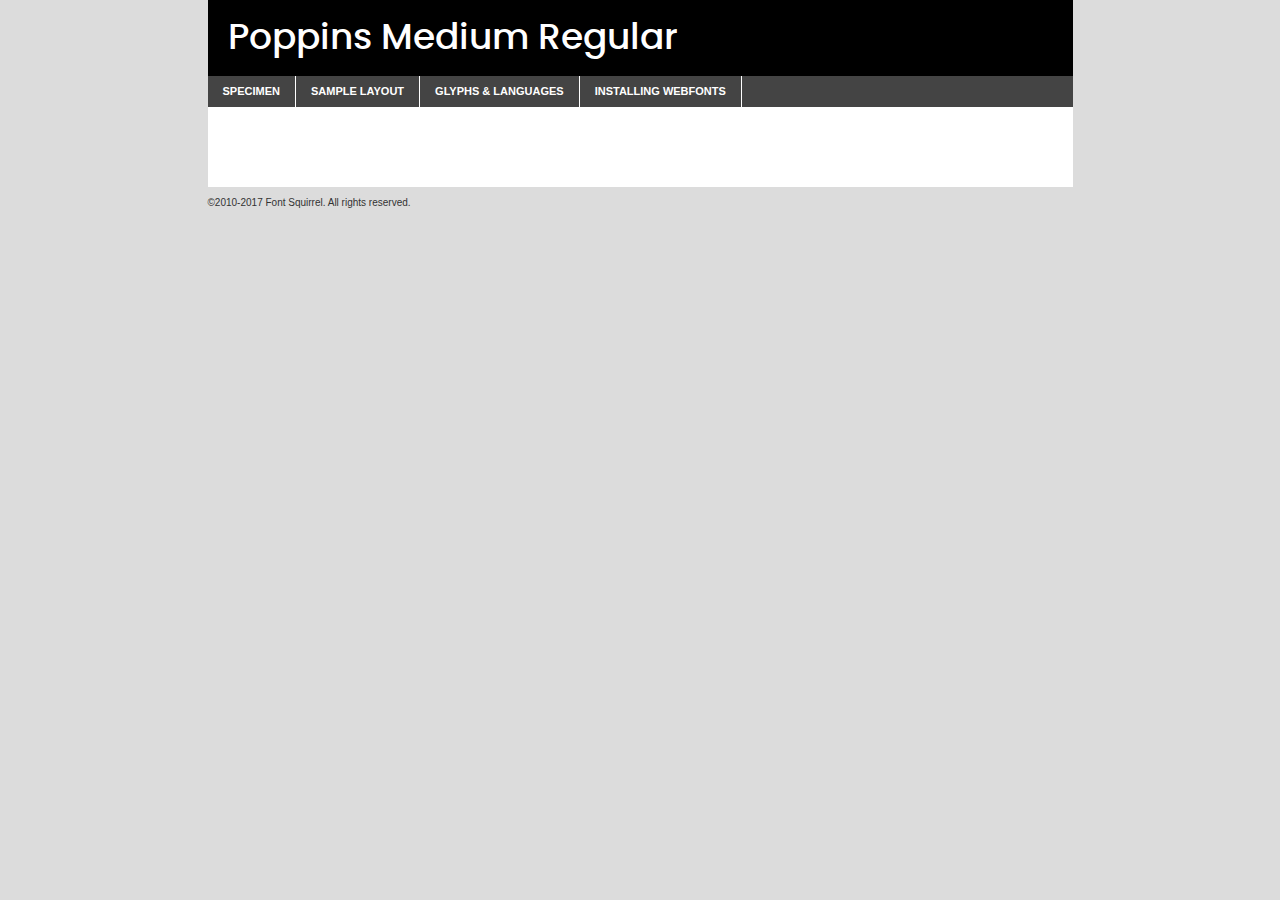
<file: Components/fonts/poppins-medium-demo.html>
<!DOCTYPE html PUBLIC "-//W3C//DTD XHTML 1.0 Transitional//EN"
	"http://www.w3.org/TR/xhtml1/DTD/xhtml1-transitional.dtd">

<html xmlns="http://www.w3.org/1999/xhtml" xml:lang="en" lang="en">
<head>
	<meta http-equiv="Content-Type" content="text/html; charset=utf-8" />
	<script src="http://ajax.googleapis.com/ajax/libs/jquery/1.7.2/jquery.min.js" type="text/javascript" charset="utf-8"></script>
	<script type="text/javascript">
	(function($){$.fn.easyTabs=function(option){var param=jQuery.extend({fadeSpeed:"fast",defaultContent:1,activeClass:'active'},option);$(this).each(function(){var thisId="#"+this.id;if(param.defaultContent==''){param.defaultContent=1;}
	if(typeof param.defaultContent=="number")
	{var defaultTab=$(thisId+" .tabs li:eq("+(param.defaultContent-1)+") a").attr('href').substr(1);}else{var defaultTab=param.defaultContent;}
	$(thisId+" .tabs li a").each(function(){var tabToHide=$(this).attr('href').substr(1);$("#"+tabToHide).addClass('easytabs-tab-content');});hideAll();changeContent(defaultTab);function hideAll(){$(thisId+" .easytabs-tab-content").hide();}
	function changeContent(tabId){hideAll();$(thisId+" .tabs li").removeClass(param.activeClass);$(thisId+" .tabs li a[href=#"+tabId+"]").closest('li').addClass(param.activeClass);if(param.fadeSpeed!="none")
	{$(thisId+" #"+tabId).fadeIn(param.fadeSpeed);}else{$(thisId+" #"+tabId).show();}}
	$(thisId+" .tabs li").click(function(){var tabId=$(this).find('a').attr('href').substr(1);changeContent(tabId);return false;});});}})(jQuery);
	</script>
	<link rel="stylesheet" href="specimen_files/specimen_stylesheet.css" type="text/css" charset="utf-8" />
	<link rel="stylesheet" href="stylesheet.css" type="text/css" charset="utf-8" />

	<style type="text/css">
					body{
				font-family: 'poppinsmedium';
							}
		</style>

	<title>Poppins Medium Regular Specimen</title>
	
	
	<script type="text/javascript" charset="utf-8">
		$(document).ready(function() {
			$('#container').easyTabs({defaultContent:1});
		});
	</script>
</head>

<body>
<div id="container">
	<div id="header">
		Poppins Medium Regular	</div>
	<ul class="tabs">
		<li><a href="#specimen">Specimen</a></li>
		<li><a href="#layout">Sample Layout</a></li>
				<li><a href="#glyphs">Glyphs &amp; Languages</a></li>
		<li><a href="#installing">Installing Webfonts</a></li>
		
	</ul>
	
	<div id="main_content">

		
			<div id="specimen">
		
				<div class="section">
					<div class="grid12 firstcol">
						<div class="huge">AaBb</div>
					</div>
				</div>
		
				<div class="section">
					<div class="glyph_range">A&#x200B;B&#x200b;C&#x200b;D&#x200b;E&#x200b;F&#x200b;G&#x200b;H&#x200b;I&#x200b;J&#x200b;K&#x200b;L&#x200b;M&#x200b;N&#x200b;O&#x200b;P&#x200b;Q&#x200b;R&#x200b;S&#x200b;T&#x200b;U&#x200b;V&#x200b;W&#x200b;X&#x200b;Y&#x200b;Z&#x200b;a&#x200b;b&#x200b;c&#x200b;d&#x200b;e&#x200b;f&#x200b;g&#x200b;h&#x200b;i&#x200b;j&#x200b;k&#x200b;l&#x200b;m&#x200b;n&#x200b;o&#x200b;p&#x200b;q&#x200b;r&#x200b;s&#x200b;t&#x200b;u&#x200b;v&#x200b;w&#x200b;x&#x200b;y&#x200b;z&#x200b;1&#x200b;2&#x200b;3&#x200b;4&#x200b;5&#x200b;6&#x200b;7&#x200b;8&#x200b;9&#x200b;0&#x200b;&amp;&#x200b;.&#x200b;,&#x200b;?&#x200b;!&#x200b;&#64;&#x200b;(&#x200b;)&#x200b;#&#x200b;$&#x200b;%&#x200b;*&#x200b;+&#x200b;-&#x200b;=&#x200b;:&#x200b;;</div>
				</div>
				<div class="section">
					<div class="grid12 firstcol">
						<table class="sample_table">
							<tr><td>10</td><td class="size10">abcdefghijklmnopqrstuvwxyzABCDEFGHIJKLMNOPQRSTUVWXYZ0123456789abcdefghijklmnopqrstuvwxyzABCDEFGHIJKLMNOPQRSTUVWXYZ0123456789abcdefghijklmnopqrstuvwxyzABCDEFGHIJKLMNOPQRSTUVWXYZ</td></tr>
							<tr><td>11</td><td class="size11">abcdefghijklmnopqrstuvwxyzABCDEFGHIJKLMNOPQRSTUVWXYZ0123456789abcdefghijklmnopqrstuvwxyzABCDEFGHIJKLMNOPQRSTUVWXYZ0123456789abcdefghijklmnopqrstuvwxyzABCDEFGHIJKLMNOPQRSTUVWXYZ</td></tr>
							<tr><td>12</td><td class="size12">abcdefghijklmnopqrstuvwxyzABCDEFGHIJKLMNOPQRSTUVWXYZ0123456789abcdefghijklmnopqrstuvwxyzABCDEFGHIJKLMNOPQRSTUVWXYZ0123456789abcdefghijklmnopqrstuvwxyzABCDEFGHIJKLMNOPQRSTUVWXYZ</td></tr>
							<tr><td>13</td><td class="size13">abcdefghijklmnopqrstuvwxyzABCDEFGHIJKLMNOPQRSTUVWXYZ0123456789abcdefghijklmnopqrstuvwxyzABCDEFGHIJKLMNOPQRSTUVWXYZ0123456789abcdefghijklmnopqrstuvwxyzABCDEFGHIJKLMNOPQRSTUVWXYZ</td></tr>
							<tr><td>14</td><td class="size14">abcdefghijklmnopqrstuvwxyzABCDEFGHIJKLMNOPQRSTUVWXYZ0123456789abcdefghijklmnopqrstuvwxyzABCDEFGHIJKLMNOPQRSTUVWXYZ0123456789abcdefghijklmnopqrstuvwxyzABCDEFGHIJKLMNOPQRSTUVWXYZ</td></tr>
							<tr><td>16</td><td class="size16">abcdefghijklmnopqrstuvwxyzABCDEFGHIJKLMNOPQRSTUVWXYZ0123456789abcdefghijklmnopqrstuvwxyzABCDEFGHIJKLMNOPQRSTUVWXYZ</td></tr>
							<tr><td>18</td><td class="size18">abcdefghijklmnopqrstuvwxyzABCDEFGHIJKLMNOPQRSTUVWXYZ0123456789abcdefghijklmnopqrstuvwxyzABCDEFGHIJKLMNOPQRSTUVWXYZ</td></tr>
							<tr><td>20</td><td class="size20">abcdefghijklmnopqrstuvwxyzABCDEFGHIJKLMNOPQRSTUVWXYZ0123456789abcdefghijklmnopqrstuvwxyzABCDEFGHIJKLMNOPQRSTUVWXYZ</td></tr>
							<tr><td>24</td><td class="size24">abcdefghijklmnopqrstuvwxyzABCDEFGHIJKLMNOPQRSTUVWXYZ0123456789abcdefghijklmnopqrstuvwxyzABCDEFGHIJKLMNOPQRSTUVWXYZ</td></tr>
							<tr><td>30</td><td class="size30">abcdefghijklmnopqrstuvwxyzABCDEFGHIJKLMNOPQRSTUVWXYZ0123456789abcdefghijklmnopqrstuvwxyzABCDEFGHIJKLMNOPQRSTUVWXYZ</td></tr>
							<tr><td>36</td><td class="size36">abcdefghijklmnopqrstuvwxyzABCDEFGHIJKLMNOPQRSTUVWXYZ0123456789abcdefghijklmnopqrstuvwxyzABCDEFGHIJKLMNOPQRSTUVWXYZ</td></tr>
							<tr><td>48</td><td class="size48">abcdefghijklmnopqrstuvwxyzABCDEFGHIJKLMNOPQRSTUVWXYZ0123456789abcdefghijklmnopqrstuvwxyzABCDEFGHIJKLMNOPQRSTUVWXYZ</td></tr>
							<tr><td>60</td><td class="size60">abcdefghijklmnopqrstuvwxyzABCDEFGHIJKLMNOPQRSTUVWXYZ0123456789abcdefghijklmnopqrstuvwxyzABCDEFGHIJKLMNOPQRSTUVWXYZ</td></tr>
							<tr><td>72</td><td class="size72">abcdefghijklmnopqrstuvwxyzABCDEFGHIJKLMNOPQRSTUVWXYZ0123456789abcdefghijklmnopqrstuvwxyzABCDEFGHIJKLMNOPQRSTUVWXYZ</td></tr>
							<tr><td>90</td><td class="size90">abcdefghijklmnopqrstuvwxyzABCDEFGHIJKLMNOPQRSTUVWXYZ0123456789abcdefghijklmnopqrstuvwxyzABCDEFGHIJKLMNOPQRSTUVWXYZ</td></tr>
						</table>
				
					</div>
			
				</div>
		
		
		
								<div class="section" id="bodycomparison">


										<div id="xheight">
				<div class="fontbody">&#x25FC;&#x25FC;&#x25FC;&#x25FC;&#x25FC;&#x25FC;&#x25FC;&#x25FC;&#x25FC;&#x25FC;&#x25FC;&#x25FC;&#x25FC;&#x25FC;&#x25FC;&#x25FC;&#x25FC;&#x25FC;&#x25FC;&#x25FC;&#x25FC;&#x25FC;&#x25FC;&#x25FC;&#x25FC;&#x25FC;&#x25FC;&#x25FC;&#x25FC;&#x25FC;&#x25FC;&#x25FC;&#x25FC;&#x25FC;&#x25FC;&#x25FC;&#x25FC;&#x25FC;&#x25FC;&#x25FC;&#x25FC;&#x25FC;&#x25FC;&#x25FC;&#x25FC;&#x25FC;&#x25FC;&#x25FC;&#x25FC;&#x25FC;&#x25FC;&#x25FC;&#x25FC;&#x25FC;&#x25FC;&#x25FC;&#x25FC;&#x25FC;&#x25FC;&#x25FC;&#x25FC;&#x25FC;&#x25FC;&#x25FC;&#x25FC;&#x25FC;&#x25FC;&#x25FC;&#x25FC;&#x25FC;&#x25FC;&#x25FC;&#x25FC;&#x25FC;&#x25FC;&#x25FC;&#x25FC;&#x25FC;&#x25FC;&#x25FC;&#x25FC;&#x25FC;&#x25FC;&#x25FC;&#x25FC;&#x25FC;&#x25FC;&#x25FC;&#x25FC;&#x25FC;&#x25FC;&#x25FC;&#x25FC;&#x25FC;&#x25FC;&#x25FC;&#x25FC;&#x25FC;&#x25FC;body</div><div class="arialbody">body</div><div class="verdanabody">body</div><div class="georgiabody">body</div></div>
										<div class="fontbody" style="z-index:1">
											body<span>Poppins Medium Regular</span>
										</div>
										<div class="arialbody" style="z-index:1">
											body<span>Arial</span>
										</div>
										<div class="verdanabody" style="z-index:1">
											body<span>Verdana</span>
										</div>
										<div class="georgiabody" style="z-index:1">
											body<span>Georgia</span>
										</div>



								</div>
		
		
				<div class="section psample psample_row1" id="">
					
					<div class="grid2 firstcol">
						<p class="size10"><span>10.</span>Aenean lacinia bibendum nulla sed consectetur. Fusce dapibus, tellus ac cursus commodo, tortor mauris condimentum nibh, ut fermentum massa justo sit amet risus. Nullam id dolor id nibh ultricies vehicula ut id elit. Cum sociis natoque penatibus et magnis dis parturient montes, nascetur ridiculus mus. Nulla vitae elit libero, a pharetra augue.</p>
			
					</div>
					<div class="grid3">
						<p class="size11"><span>11.</span>Aenean lacinia bibendum nulla sed consectetur. Fusce dapibus, tellus ac cursus commodo, tortor mauris condimentum nibh, ut fermentum massa justo sit amet risus. Nullam id dolor id nibh ultricies vehicula ut id elit. Cum sociis natoque penatibus et magnis dis parturient montes, nascetur ridiculus mus. Nulla vitae elit libero, a pharetra augue.</p>
			
					</div>
					<div class="grid3">
						<p class="size12"><span>12.</span>Aenean lacinia bibendum nulla sed consectetur. Fusce dapibus, tellus ac cursus commodo, tortor mauris condimentum nibh, ut fermentum massa justo sit amet risus. Nullam id dolor id nibh ultricies vehicula ut id elit. Cum sociis natoque penatibus et magnis dis parturient montes, nascetur ridiculus mus. Nulla vitae elit libero, a pharetra augue.</p>
			
					</div>
					<div class="grid4">
						<p class="size13"><span>13.</span>Aenean lacinia bibendum nulla sed consectetur. Fusce dapibus, tellus ac cursus commodo, tortor mauris condimentum nibh, ut fermentum massa justo sit amet risus. Nullam id dolor id nibh ultricies vehicula ut id elit. Cum sociis natoque penatibus et magnis dis parturient montes, nascetur ridiculus mus. Nulla vitae elit libero, a pharetra augue.</p>
			
					</div>
					<div class="white_blend"></div>
					
				</div>
				<div class="section psample psample_row2" id="">
					<div class="grid3 firstcol">
						<p class="size14"><span>14.</span>Aenean lacinia bibendum nulla sed consectetur. Fusce dapibus, tellus ac cursus commodo, tortor mauris condimentum nibh, ut fermentum massa justo sit amet risus. Nullam id dolor id nibh ultricies vehicula ut id elit. Cum sociis natoque penatibus et magnis dis parturient montes, nascetur ridiculus mus. Nulla vitae elit libero, a pharetra augue.</p>
			
					</div>
					<div class="grid4">
						<p class="size16"><span>16.</span>Aenean lacinia bibendum nulla sed consectetur. Fusce dapibus, tellus ac cursus commodo, tortor mauris condimentum nibh, ut fermentum massa justo sit amet risus. Nullam id dolor id nibh ultricies vehicula ut id elit. Cum sociis natoque penatibus et magnis dis parturient montes, nascetur ridiculus mus. Nulla vitae elit libero, a pharetra augue.</p>
			
					</div>
					<div class="grid5">
						<p class="size18"><span>18.</span>Aenean lacinia bibendum nulla sed consectetur. Fusce dapibus, tellus ac cursus commodo, tortor mauris condimentum nibh, ut fermentum massa justo sit amet risus. Nullam id dolor id nibh ultricies vehicula ut id elit. Cum sociis natoque penatibus et magnis dis parturient montes, nascetur ridiculus mus. Nulla vitae elit libero, a pharetra augue.</p>
			
					</div>

					<div class="white_blend"></div>

				</div>
				
				<div class="section psample psample_row3" id="">
					<div class="grid5 firstcol">
						<p class="size20"><span>20.</span>Aenean lacinia bibendum nulla sed consectetur. Fusce dapibus, tellus ac cursus commodo, tortor mauris condimentum nibh, ut fermentum massa justo sit amet risus. Nullam id dolor id nibh ultricies vehicula ut id elit. Cum sociis natoque penatibus et magnis dis parturient montes, nascetur ridiculus mus. Nulla vitae elit libero, a pharetra augue.</p>
					</div>
					<div class="grid7">
						<p class="size24"><span>24.</span>Aenean lacinia bibendum nulla sed consectetur. Fusce dapibus, tellus ac cursus commodo, tortor mauris condimentum nibh, ut fermentum massa justo sit amet risus. Nullam id dolor id nibh ultricies vehicula ut id elit. Cum sociis natoque penatibus et magnis dis parturient montes, nascetur ridiculus mus. Nulla vitae elit libero, a pharetra augue.</p>
					</div>
					
					<div class="white_blend"></div>
					
				</div>
				
				<div class="section psample psample_row4" id="">
					<div class="grid12 firstcol">
						<p class="size30"><span>30.</span>Aenean lacinia bibendum nulla sed consectetur. Fusce dapibus, tellus ac cursus commodo, tortor mauris condimentum nibh, ut fermentum massa justo sit amet risus. Nullam id dolor id nibh ultricies vehicula ut id elit. Cum sociis natoque penatibus et magnis dis parturient montes, nascetur ridiculus mus. Nulla vitae elit libero, a pharetra augue.</p>
					</div>
					<div class="white_blend"></div>
					
				</div>
				
				
				
				<div class="section psample psample_row1 fullreverse">
					<div class="grid2 firstcol">
						<p class="size10"><span>10.</span>Aenean lacinia bibendum nulla sed consectetur. Fusce dapibus, tellus ac cursus commodo, tortor mauris condimentum nibh, ut fermentum massa justo sit amet risus. Nullam id dolor id nibh ultricies vehicula ut id elit. Cum sociis natoque penatibus et magnis dis parturient montes, nascetur ridiculus mus. Nulla vitae elit libero, a pharetra augue.</p>
			
					</div>
					<div class="grid3">
						<p class="size11"><span>11.</span>Aenean lacinia bibendum nulla sed consectetur. Fusce dapibus, tellus ac cursus commodo, tortor mauris condimentum nibh, ut fermentum massa justo sit amet risus. Nullam id dolor id nibh ultricies vehicula ut id elit. Cum sociis natoque penatibus et magnis dis parturient montes, nascetur ridiculus mus. Nulla vitae elit libero, a pharetra augue.</p>
			
					</div>
					<div class="grid3">
						<p class="size12"><span>12.</span>Aenean lacinia bibendum nulla sed consectetur. Fusce dapibus, tellus ac cursus commodo, tortor mauris condimentum nibh, ut fermentum massa justo sit amet risus. Nullam id dolor id nibh ultricies vehicula ut id elit. Cum sociis natoque penatibus et magnis dis parturient montes, nascetur ridiculus mus. Nulla vitae elit libero, a pharetra augue.</p>
			
					</div>
					<div class="grid4">
						<p class="size13"><span>13.</span>Aenean lacinia bibendum nulla sed consectetur. Fusce dapibus, tellus ac cursus commodo, tortor mauris condimentum nibh, ut fermentum massa justo sit amet risus. Nullam id dolor id nibh ultricies vehicula ut id elit. Cum sociis natoque penatibus et magnis dis parturient montes, nascetur ridiculus mus. Nulla vitae elit libero, a pharetra augue.</p>
			
					</div>
					<div class="black_blend"></div>
					
				</div>
				
				<div class="section psample psample_row2 fullreverse">
					<div class="grid3 firstcol">
						<p class="size14"><span>14.</span>Aenean lacinia bibendum nulla sed consectetur. Fusce dapibus, tellus ac cursus commodo, tortor mauris condimentum nibh, ut fermentum massa justo sit amet risus. Nullam id dolor id nibh ultricies vehicula ut id elit. Cum sociis natoque penatibus et magnis dis parturient montes, nascetur ridiculus mus. Nulla vitae elit libero, a pharetra augue.</p>
			
					</div>
					<div class="grid4">
						<p class="size16"><span>16.</span>Aenean lacinia bibendum nulla sed consectetur. Fusce dapibus, tellus ac cursus commodo, tortor mauris condimentum nibh, ut fermentum massa justo sit amet risus. Nullam id dolor id nibh ultricies vehicula ut id elit. Cum sociis natoque penatibus et magnis dis parturient montes, nascetur ridiculus mus. Nulla vitae elit libero, a pharetra augue.</p>
			
					</div>
					<div class="grid5">
						<p class="size18"><span>18.</span>Aenean lacinia bibendum nulla sed consectetur. Fusce dapibus, tellus ac cursus commodo, tortor mauris condimentum nibh, ut fermentum massa justo sit amet risus. Nullam id dolor id nibh ultricies vehicula ut id elit. Cum sociis natoque penatibus et magnis dis parturient montes, nascetur ridiculus mus. Nulla vitae elit libero, a pharetra augue.</p>
			
					</div>
					<div class="black_blend"></div>

				</div>
				
				<div class="section psample fullreverse psample_row3" id="">
					<div class="grid5 firstcol">
						<p class="size20"><span>20.</span>Aenean lacinia bibendum nulla sed consectetur. Fusce dapibus, tellus ac cursus commodo, tortor mauris condimentum nibh, ut fermentum massa justo sit amet risus. Nullam id dolor id nibh ultricies vehicula ut id elit. Cum sociis natoque penatibus et magnis dis parturient montes, nascetur ridiculus mus. Nulla vitae elit libero, a pharetra augue.</p>
					</div>
					<div class="grid7">
						<p class="size24"><span>24.</span>Aenean lacinia bibendum nulla sed consectetur. Fusce dapibus, tellus ac cursus commodo, tortor mauris condimentum nibh, ut fermentum massa justo sit amet risus. Nullam id dolor id nibh ultricies vehicula ut id elit. Cum sociis natoque penatibus et magnis dis parturient montes, nascetur ridiculus mus. Nulla vitae elit libero, a pharetra augue.</p>
					</div>
					
					<div class="black_blend"></div>
					
				</div>
				
				<div class="section psample fullreverse psample_row4" id="" style="border-bottom: 20px #000 solid;">
					<div class="grid12 firstcol">
						<p class="size30"><span>30.</span>Aenean lacinia bibendum nulla sed consectetur. Fusce dapibus, tellus ac cursus commodo, tortor mauris condimentum nibh, ut fermentum massa justo sit amet risus. Nullam id dolor id nibh ultricies vehicula ut id elit. Cum sociis natoque penatibus et magnis dis parturient montes, nascetur ridiculus mus. Nulla vitae elit libero, a pharetra augue.</p>
					</div>
					<div class="black_blend"></div>
					
				</div>
				
				
				
				
			</div>
			
			<div id="layout">
				
				<div class="section">
					
					<div class="grid12 firstcol">
						<h1>Lorem Ipsum Dolor</h1>
						<h2>Etiam porta sem malesuada magna mollis euismod</h2>
						
						<p class="byline">By <a href="#link">Aenean Lacinia</a></p>
					</div>
				</div>
				<div class="section">
					<div class="grid8 firstcol">
						<p class="large">Donec sed odio dui. Morbi leo risus, porta ac consectetur ac, vestibulum at eros. Fusce dapibus, tellus ac cursus commodo, tortor mauris condimentum nibh, ut fermentum massa justo sit amet risus. </p>

						
						<h3>Pellentesque ornare sem</h3>

						<p>Maecenas sed diam eget risus varius blandit sit amet non magna. Maecenas faucibus mollis interdum. Donec ullamcorper nulla non metus auctor fringilla. Nullam id dolor id nibh ultricies vehicula ut id elit. Nullam id dolor id nibh ultricies vehicula ut id elit. </p>

						<p>Aenean eu leo quam. Pellentesque ornare sem lacinia quam venenatis vestibulum. Lorem ipsum dolor sit amet, consectetur adipiscing elit. Cum sociis natoque penatibus et magnis dis parturient montes, nascetur ridiculus mus. </p>

						<p>Nulla vitae elit libero, a pharetra augue. Praesent commodo cursus magna, vel scelerisque nisl consectetur et. Aenean lacinia bibendum nulla sed consectetur. </p>

						<p>Nullam quis risus eget urna mollis ornare vel eu leo. Nullam quis risus eget urna mollis ornare vel eu leo. Maecenas sed diam eget risus varius blandit sit amet non magna. Donec ullamcorper nulla non metus auctor fringilla. </p>

						<h3>Cras mattis consectetur</h3>

						<p>Aenean eu leo quam. Pellentesque ornare sem lacinia quam venenatis vestibulum. Aenean lacinia bibendum nulla sed consectetur. Integer posuere erat a ante venenatis dapibus posuere velit aliquet. Cras mattis consectetur purus sit amet fermentum. </p>

						<p>Nullam id dolor id nibh ultricies vehicula ut id elit. Nullam quis risus eget urna mollis ornare vel eu leo. Cras mattis consectetur purus sit amet fermentum.</p>
					</div>
					
					<div class="grid4 sidebar">
						
						<div class="box reverse">
							<p class="last">Nullam quis risus eget urna mollis ornare vel eu leo. Donec ullamcorper nulla non metus auctor fringilla. Cras mattis consectetur purus sit amet fermentum. Sed posuere consectetur est at lobortis. Lorem ipsum dolor sit amet, consectetur adipiscing elit. </p>
						</div>
						
						<p class="caption">Maecenas sed diam eget risus varius.</p>

						<p>Vestibulum id ligula porta felis euismod semper. Integer posuere erat a ante venenatis dapibus posuere velit aliquet. Vestibulum id ligula porta felis euismod semper. Sed posuere consectetur est at lobortis. Maecenas sed diam eget risus varius blandit sit amet non magna. Fusce dapibus, tellus ac cursus commodo, tortor mauris condimentum nibh, ut fermentum massa justo sit amet risus. </p>

					

						<p>Duis mollis, est non commodo luctus, nisi erat porttitor ligula, eget lacinia odio sem nec elit. Aenean lacinia bibendum nulla sed consectetur. Vivamus sagittis lacus vel augue laoreet rutrum faucibus dolor auctor. Aenean lacinia bibendum nulla sed consectetur. Nullam quis risus eget urna mollis ornare vel eu leo. </p>

						<p>Praesent commodo cursus magna, vel scelerisque nisl consectetur et. Donec ullamcorper nulla non metus auctor fringilla. Maecenas faucibus mollis interdum. Fusce dapibus, tellus ac cursus commodo, tortor mauris condimentum nibh, ut fermentum massa justo sit amet risus. </p>

					</div>
				</div>
				
			</div>


			



		<div id="glyphs">
			<div class="section">
				<div class="grid12 firstcol">
			
				<h1>Language Support</h1>
				<p>The subset of Poppins Medium Regular in this kit supports the following languages:<br />
			
					Albanian, Basque, Breton, Chamorro, Danish, Dutch, English, Faroese, Finnish, French, Frisian, Galician, German, Icelandic, Italian, Malagasy, Norwegian, Portuguese, Spanish, Alsatian, Aragonese, Arapaho, Arrernte, Asturian, Aymara, Bislama, Cebuano, Corsican, Fijian, French_creole, Genoese, Gilbertese, Greenlandic, Haitian_creole, Hiligaynon, Hmong, Hopi, Ibanag, Iloko_ilokano, Indonesian, Interglossa_glosa, Interlingua, Irish_gaelic, Jerriais, Lojban, Lombard, Luxembourgeois, Manx, Mohawk, Norfolk_pitcairnese, Occitan, Oromo, Pangasinan, Papiamento, Piedmontese, Potawatomi, Rhaeto-romance, Romansh, Rotokas, Sami_lule, Samoan, Sardinian, Scots_gaelic, Seychelles_creole, Shona, Sicilian, Somali, Southern_ndebele, Swahili, Swati_swazi, Tagalog_filipino_pilipino, Tetum, Tok_pisin, Uyghur_latinized, Volapuk, Walloon, Warlpiri, Xhosa, Yapese, Zulu, Latinbasic, Ubasic, Demo				</p>
				<h1>Glyph Chart</h1>
				<p>The subset of Poppins Medium Regular in this kit includes all the glyphs listed below. Unicode entities are included above each glyph to help you insert individual characters into your layout.</p>
				<div id="glyph_chart">
			
																														 <div><p>&amp;#13;</p>&#13;</div>
																				 <div><p>&amp;#32;</p>&#32;</div>
																				 <div><p>&amp;#33;</p>&#33;</div>
																				 <div><p>&amp;#34;</p>&#34;</div>
																				 <div><p>&amp;#35;</p>&#35;</div>
																				 <div><p>&amp;#36;</p>&#36;</div>
																				 <div><p>&amp;#37;</p>&#37;</div>
																				 <div><p>&amp;#38;</p>&#38;</div>
																				 <div><p>&amp;#39;</p>&#39;</div>
																				 <div><p>&amp;#40;</p>&#40;</div>
																				 <div><p>&amp;#41;</p>&#41;</div>
																				 <div><p>&amp;#42;</p>&#42;</div>
																				 <div><p>&amp;#43;</p>&#43;</div>
																				 <div><p>&amp;#44;</p>&#44;</div>
																				 <div><p>&amp;#45;</p>&#45;</div>
																				 <div><p>&amp;#46;</p>&#46;</div>
																				 <div><p>&amp;#47;</p>&#47;</div>
																				 <div><p>&amp;#48;</p>&#48;</div>
																				 <div><p>&amp;#49;</p>&#49;</div>
																				 <div><p>&amp;#50;</p>&#50;</div>
																				 <div><p>&amp;#51;</p>&#51;</div>
																				 <div><p>&amp;#52;</p>&#52;</div>
																				 <div><p>&amp;#53;</p>&#53;</div>
																				 <div><p>&amp;#54;</p>&#54;</div>
																				 <div><p>&amp;#55;</p>&#55;</div>
																				 <div><p>&amp;#56;</p>&#56;</div>
																				 <div><p>&amp;#57;</p>&#57;</div>
																				 <div><p>&amp;#58;</p>&#58;</div>
																				 <div><p>&amp;#59;</p>&#59;</div>
																				 <div><p>&amp;#60;</p>&#60;</div>
																				 <div><p>&amp;#61;</p>&#61;</div>
																				 <div><p>&amp;#62;</p>&#62;</div>
																				 <div><p>&amp;#63;</p>&#63;</div>
																				 <div><p>&amp;#64;</p>&#64;</div>
																				 <div><p>&amp;#65;</p>&#65;</div>
																				 <div><p>&amp;#66;</p>&#66;</div>
																				 <div><p>&amp;#67;</p>&#67;</div>
																				 <div><p>&amp;#68;</p>&#68;</div>
																				 <div><p>&amp;#69;</p>&#69;</div>
																				 <div><p>&amp;#70;</p>&#70;</div>
																				 <div><p>&amp;#71;</p>&#71;</div>
																				 <div><p>&amp;#72;</p>&#72;</div>
																				 <div><p>&amp;#73;</p>&#73;</div>
																				 <div><p>&amp;#74;</p>&#74;</div>
																				 <div><p>&amp;#75;</p>&#75;</div>
																				 <div><p>&amp;#76;</p>&#76;</div>
																				 <div><p>&amp;#77;</p>&#77;</div>
																				 <div><p>&amp;#78;</p>&#78;</div>
																				 <div><p>&amp;#79;</p>&#79;</div>
																				 <div><p>&amp;#80;</p>&#80;</div>
																				 <div><p>&amp;#81;</p>&#81;</div>
																				 <div><p>&amp;#82;</p>&#82;</div>
																				 <div><p>&amp;#83;</p>&#83;</div>
																				 <div><p>&amp;#84;</p>&#84;</div>
																				 <div><p>&amp;#85;</p>&#85;</div>
																				 <div><p>&amp;#86;</p>&#86;</div>
																				 <div><p>&amp;#87;</p>&#87;</div>
																				 <div><p>&amp;#88;</p>&#88;</div>
																				 <div><p>&amp;#89;</p>&#89;</div>
																				 <div><p>&amp;#90;</p>&#90;</div>
																				 <div><p>&amp;#91;</p>&#91;</div>
																				 <div><p>&amp;#92;</p>&#92;</div>
																				 <div><p>&amp;#93;</p>&#93;</div>
																				 <div><p>&amp;#94;</p>&#94;</div>
																				 <div><p>&amp;#95;</p>&#95;</div>
																				 <div><p>&amp;#96;</p>&#96;</div>
																				 <div><p>&amp;#97;</p>&#97;</div>
																				 <div><p>&amp;#98;</p>&#98;</div>
																				 <div><p>&amp;#99;</p>&#99;</div>
																				 <div><p>&amp;#100;</p>&#100;</div>
																				 <div><p>&amp;#101;</p>&#101;</div>
																				 <div><p>&amp;#102;</p>&#102;</div>
																				 <div><p>&amp;#103;</p>&#103;</div>
																				 <div><p>&amp;#104;</p>&#104;</div>
																				 <div><p>&amp;#105;</p>&#105;</div>
																				 <div><p>&amp;#106;</p>&#106;</div>
																				 <div><p>&amp;#107;</p>&#107;</div>
																				 <div><p>&amp;#108;</p>&#108;</div>
																				 <div><p>&amp;#109;</p>&#109;</div>
																				 <div><p>&amp;#110;</p>&#110;</div>
																				 <div><p>&amp;#111;</p>&#111;</div>
																				 <div><p>&amp;#112;</p>&#112;</div>
																				 <div><p>&amp;#113;</p>&#113;</div>
																				 <div><p>&amp;#114;</p>&#114;</div>
																				 <div><p>&amp;#115;</p>&#115;</div>
																				 <div><p>&amp;#116;</p>&#116;</div>
																				 <div><p>&amp;#117;</p>&#117;</div>
																				 <div><p>&amp;#118;</p>&#118;</div>
																				 <div><p>&amp;#119;</p>&#119;</div>
																				 <div><p>&amp;#120;</p>&#120;</div>
																				 <div><p>&amp;#121;</p>&#121;</div>
																				 <div><p>&amp;#122;</p>&#122;</div>
																				 <div><p>&amp;#123;</p>&#123;</div>
																				 <div><p>&amp;#124;</p>&#124;</div>
																				 <div><p>&amp;#125;</p>&#125;</div>
																				 <div><p>&amp;#126;</p>&#126;</div>
																				 <div><p>&amp;#160;</p>&#160;</div>
																				 <div><p>&amp;#161;</p>&#161;</div>
																				 <div><p>&amp;#162;</p>&#162;</div>
																				 <div><p>&amp;#163;</p>&#163;</div>
																				 <div><p>&amp;#164;</p>&#164;</div>
																				 <div><p>&amp;#165;</p>&#165;</div>
																				 <div><p>&amp;#166;</p>&#166;</div>
																				 <div><p>&amp;#167;</p>&#167;</div>
																				 <div><p>&amp;#168;</p>&#168;</div>
																				 <div><p>&amp;#169;</p>&#169;</div>
																				 <div><p>&amp;#170;</p>&#170;</div>
																				 <div><p>&amp;#171;</p>&#171;</div>
																				 <div><p>&amp;#172;</p>&#172;</div>
																				 <div><p>&amp;#173;</p>&#173;</div>
																				 <div><p>&amp;#174;</p>&#174;</div>
																				 <div><p>&amp;#175;</p>&#175;</div>
																				 <div><p>&amp;#176;</p>&#176;</div>
																				 <div><p>&amp;#177;</p>&#177;</div>
																				 <div><p>&amp;#178;</p>&#178;</div>
																				 <div><p>&amp;#179;</p>&#179;</div>
																				 <div><p>&amp;#180;</p>&#180;</div>
																				 <div><p>&amp;#181;</p>&#181;</div>
																				 <div><p>&amp;#182;</p>&#182;</div>
																				 <div><p>&amp;#183;</p>&#183;</div>
																				 <div><p>&amp;#184;</p>&#184;</div>
																				 <div><p>&amp;#185;</p>&#185;</div>
																				 <div><p>&amp;#186;</p>&#186;</div>
																				 <div><p>&amp;#187;</p>&#187;</div>
																				 <div><p>&amp;#188;</p>&#188;</div>
																				 <div><p>&amp;#189;</p>&#189;</div>
																				 <div><p>&amp;#190;</p>&#190;</div>
																				 <div><p>&amp;#191;</p>&#191;</div>
																				 <div><p>&amp;#192;</p>&#192;</div>
																				 <div><p>&amp;#193;</p>&#193;</div>
																				 <div><p>&amp;#194;</p>&#194;</div>
																				 <div><p>&amp;#195;</p>&#195;</div>
																				 <div><p>&amp;#196;</p>&#196;</div>
																				 <div><p>&amp;#197;</p>&#197;</div>
																				 <div><p>&amp;#198;</p>&#198;</div>
																				 <div><p>&amp;#199;</p>&#199;</div>
																				 <div><p>&amp;#200;</p>&#200;</div>
																				 <div><p>&amp;#201;</p>&#201;</div>
																				 <div><p>&amp;#202;</p>&#202;</div>
																				 <div><p>&amp;#203;</p>&#203;</div>
																				 <div><p>&amp;#204;</p>&#204;</div>
																				 <div><p>&amp;#205;</p>&#205;</div>
																				 <div><p>&amp;#206;</p>&#206;</div>
																				 <div><p>&amp;#207;</p>&#207;</div>
																				 <div><p>&amp;#208;</p>&#208;</div>
																				 <div><p>&amp;#209;</p>&#209;</div>
																				 <div><p>&amp;#210;</p>&#210;</div>
																				 <div><p>&amp;#211;</p>&#211;</div>
																				 <div><p>&amp;#212;</p>&#212;</div>
																				 <div><p>&amp;#213;</p>&#213;</div>
																				 <div><p>&amp;#214;</p>&#214;</div>
																				 <div><p>&amp;#215;</p>&#215;</div>
																				 <div><p>&amp;#216;</p>&#216;</div>
																				 <div><p>&amp;#217;</p>&#217;</div>
																				 <div><p>&amp;#218;</p>&#218;</div>
																				 <div><p>&amp;#219;</p>&#219;</div>
																				 <div><p>&amp;#220;</p>&#220;</div>
																				 <div><p>&amp;#221;</p>&#221;</div>
																				 <div><p>&amp;#222;</p>&#222;</div>
																				 <div><p>&amp;#223;</p>&#223;</div>
																				 <div><p>&amp;#224;</p>&#224;</div>
																				 <div><p>&amp;#225;</p>&#225;</div>
																				 <div><p>&amp;#226;</p>&#226;</div>
																				 <div><p>&amp;#227;</p>&#227;</div>
																				 <div><p>&amp;#228;</p>&#228;</div>
																				 <div><p>&amp;#229;</p>&#229;</div>
																				 <div><p>&amp;#230;</p>&#230;</div>
																				 <div><p>&amp;#231;</p>&#231;</div>
																				 <div><p>&amp;#232;</p>&#232;</div>
																				 <div><p>&amp;#233;</p>&#233;</div>
																				 <div><p>&amp;#234;</p>&#234;</div>
																				 <div><p>&amp;#235;</p>&#235;</div>
																				 <div><p>&amp;#236;</p>&#236;</div>
																				 <div><p>&amp;#237;</p>&#237;</div>
																				 <div><p>&amp;#238;</p>&#238;</div>
																				 <div><p>&amp;#239;</p>&#239;</div>
																				 <div><p>&amp;#240;</p>&#240;</div>
																				 <div><p>&amp;#241;</p>&#241;</div>
																				 <div><p>&amp;#242;</p>&#242;</div>
																				 <div><p>&amp;#243;</p>&#243;</div>
																				 <div><p>&amp;#244;</p>&#244;</div>
																				 <div><p>&amp;#245;</p>&#245;</div>
																				 <div><p>&amp;#246;</p>&#246;</div>
																				 <div><p>&amp;#247;</p>&#247;</div>
																				 <div><p>&amp;#248;</p>&#248;</div>
																				 <div><p>&amp;#249;</p>&#249;</div>
																				 <div><p>&amp;#250;</p>&#250;</div>
																				 <div><p>&amp;#251;</p>&#251;</div>
																				 <div><p>&amp;#252;</p>&#252;</div>
																				 <div><p>&amp;#253;</p>&#253;</div>
																				 <div><p>&amp;#254;</p>&#254;</div>
																				 <div><p>&amp;#255;</p>&#255;</div>
																				 <div><p>&amp;#338;</p>&#338;</div>
																				 <div><p>&amp;#339;</p>&#339;</div>
																				 <div><p>&amp;#376;</p>&#376;</div>
																				 <div><p>&amp;#710;</p>&#710;</div>
																				 <div><p>&amp;#732;</p>&#732;</div>
																				 <div><p>&amp;#8192;</p>&#8192;</div>
																				 <div><p>&amp;#8193;</p>&#8193;</div>
																				 <div><p>&amp;#8194;</p>&#8194;</div>
																				 <div><p>&amp;#8195;</p>&#8195;</div>
																				 <div><p>&amp;#8196;</p>&#8196;</div>
																				 <div><p>&amp;#8197;</p>&#8197;</div>
																				 <div><p>&amp;#8198;</p>&#8198;</div>
																				 <div><p>&amp;#8199;</p>&#8199;</div>
																				 <div><p>&amp;#8200;</p>&#8200;</div>
																				 <div><p>&amp;#8201;</p>&#8201;</div>
																				 <div><p>&amp;#8202;</p>&#8202;</div>
																				 <div><p>&amp;#8208;</p>&#8208;</div>
																				 <div><p>&amp;#8209;</p>&#8209;</div>
																				 <div><p>&amp;#8210;</p>&#8210;</div>
																				 <div><p>&amp;#8211;</p>&#8211;</div>
																				 <div><p>&amp;#8212;</p>&#8212;</div>
																				 <div><p>&amp;#8216;</p>&#8216;</div>
																				 <div><p>&amp;#8217;</p>&#8217;</div>
																				 <div><p>&amp;#8218;</p>&#8218;</div>
																				 <div><p>&amp;#8220;</p>&#8220;</div>
																				 <div><p>&amp;#8221;</p>&#8221;</div>
																				 <div><p>&amp;#8222;</p>&#8222;</div>
																				 <div><p>&amp;#8226;</p>&#8226;</div>
																				 <div><p>&amp;#8230;</p>&#8230;</div>
																				 <div><p>&amp;#8239;</p>&#8239;</div>
																				 <div><p>&amp;#8249;</p>&#8249;</div>
																				 <div><p>&amp;#8250;</p>&#8250;</div>
																				 <div><p>&amp;#8287;</p>&#8287;</div>
																				 <div><p>&amp;#8364;</p>&#8364;</div>
																				 <div><p>&amp;#8482;</p>&#8482;</div>
																				 <div><p>&amp;#9724;</p>&#9724;</div>
																				 <div><p>&amp;#64257;</p>&#64257;</div>
																				 <div><p>&amp;#64258;</p>&#64258;</div>
																																																</div>	
				</div>
		
		
			</div>
		</div>
		
		
		<div id="specs">
			
		</div>
	
		<div id="installing">
			<div class="section">
				<div class="grid7 firstcol">
					<h1>Installing Webfonts</h1>
					
					<p>Webfonts are supported by all major browser platforms but not all in the same way. There are currently four different font formats that must be included in order to target all browsers. This includes TTF, WOFF, EOT and SVG.</p>
					
					<h2>1. Upload your webfonts</h2>
					<p>You must upload your webfont kit to your website. They should be in or near the same directory as your CSS files.</p>
					
					<h2>2. Include the webfont stylesheet</h2>
					<p>A special CSS @font-face declaration helps the various browsers select the appropriate font it needs without causing you a bunch of headaches. Learn more about this syntax by reading the <a href="https://www.fontspring.com/blog/further-hardening-of-the-bulletproof-syntax">Fontspring blog post</a> about it. The code for it is as follows:</p>


<code>
@font-face{ 
	font-family: 'MyWebFont';
	src: url('WebFont.eot');
	src: url('WebFont.eot?#iefix') format('embedded-opentype'),
	     url('WebFont.woff') format('woff'),
	     url('WebFont.ttf') format('truetype'),
	     url('WebFont.svg#webfont') format('svg');
}
</code>

	<p>We've already gone ahead and generated the code for you. All you have to do is link to the stylesheet in your HTML, like this:</p>
	<code>&lt;link rel=&quot;stylesheet&quot; href=&quot;stylesheet.css&quot; type=&quot;text/css&quot; charset=&quot;utf-8&quot; /&gt;</code>

					<h2>3. Modify your own stylesheet</h2>
					<p>To take advantage of your new fonts, you must tell your stylesheet to use them. Look at the original @font-face declaration above and find the property called "font-family." The name linked there will be what you use to reference the font. Prepend that webfont name to the font stack in the "font-family" property, inside the selector you want to change. For example:</p>
<code>p { font-family: 'WebFont', Arial, sans-serif; }</code>

<h2>4. Test</h2>
<p>Getting webfonts to work cross-browser <em>can</em> be tricky. Use the information in the sidebar to help you if you find that fonts aren't loading in a particular browser.</p>
				</div>
				
				<div class="grid5 sidebar">
					<div class="box">
						<h2>Troubleshooting<br />Font-Face Problems</h2>
						<p>Having trouble getting your webfonts to load in your new website? Here are some tips to sort out what might be the problem.</p>

						<h3>Fonts not showing in any browser</h3>

						<p>This sounds like you need to work on the plumbing. You either did not upload the fonts to the correct directory, or you did not link the fonts properly in the CSS. If you've confirmed that all this is correct and you still have a problem, take a look at your .htaccess file and see if requests are getting intercepted.</p>

						<h3>Fonts not loading in iPhone or iPad</h3>

						<p>The most common problem here is that you are serving the fonts from an IIS server. IIS refuses to serve files that have unknown MIME types. If that is the case, you must set the MIME type for SVG to "image/svg+xml" in the server settings. Follow these instructions from Microsoft if you need help.</p>

						<h3>Fonts not loading in Firefox</h3>

						<p>The primary reason for this failure? You are still using a version Firefox older than 3.5. So upgrade already! If that isn't it, then you are very likely serving fonts from a different domain. Firefox requires that all font assets be served from the same domain. Lastly it is possible that you need to add WOFF to your list of MIME types (if you are serving via IIS.)</p>

						<h3>Fonts not loading in IE</h3>

						<p>Are you looking at Internet Explorer on an actual Windows machine or are you cheating by using a service like Adobe BrowserLab? Many of these screenshot services do not render @font-face for IE. Best to test it on a real machine.</p>

						<h3>Fonts not loading in IE9</h3>

						<p>IE9, like Firefox, requires that fonts be served from the same domain as the website. Make sure that is the case.</p>
					</div>
				</div>
			</div>
			
		</div>
	
	</div>
	<div id="footer">
		<p>&copy;2010-2017 Font Squirrel. All rights reserved.</p>
	</div>
</div>
</body>
</html>
</file>
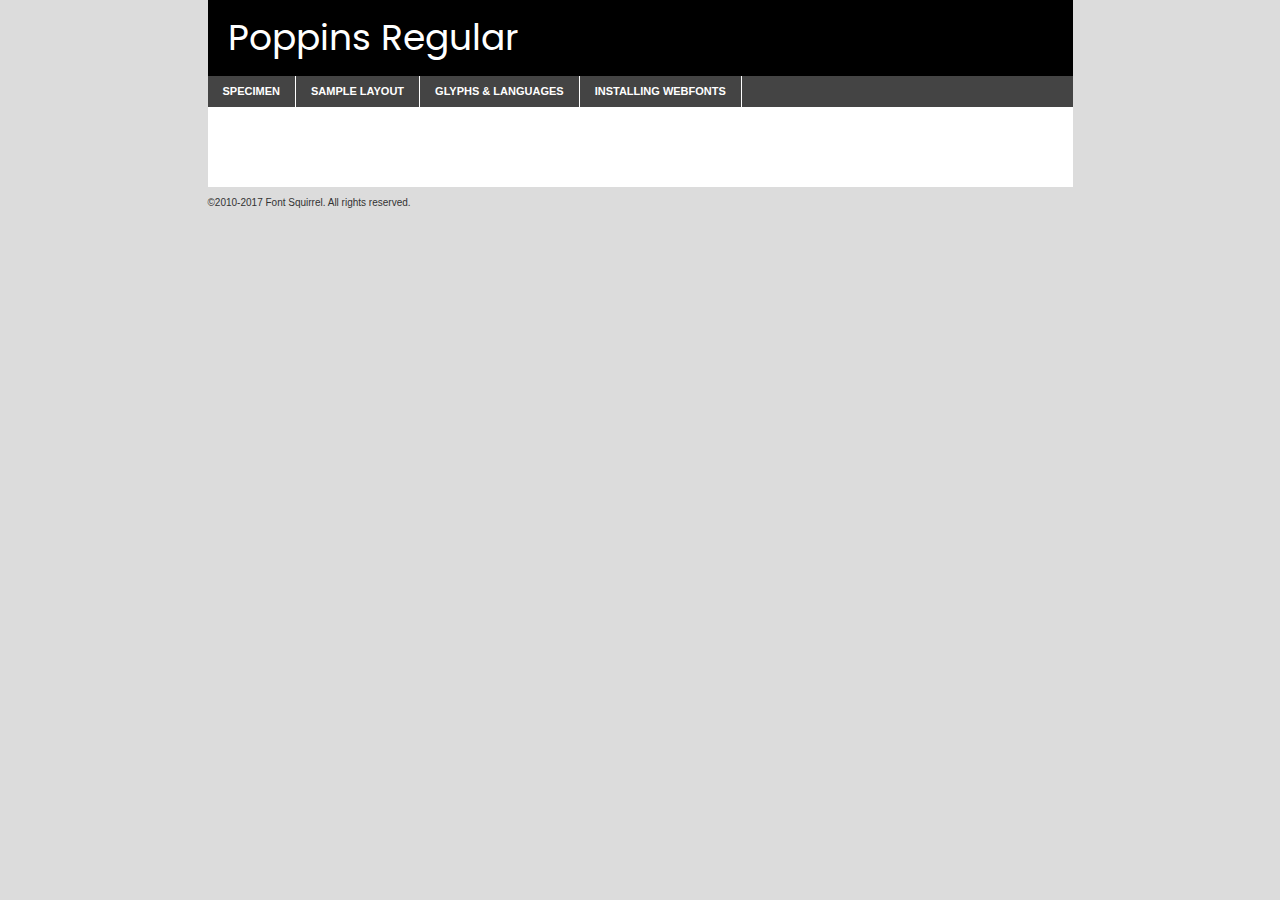
<file: Components/fonts/poppins-regular-demo.html>
<!DOCTYPE html PUBLIC "-//W3C//DTD XHTML 1.0 Transitional//EN"
	"http://www.w3.org/TR/xhtml1/DTD/xhtml1-transitional.dtd">

<html xmlns="http://www.w3.org/1999/xhtml" xml:lang="en" lang="en">
<head>
	<meta http-equiv="Content-Type" content="text/html; charset=utf-8" />
	<script src="http://ajax.googleapis.com/ajax/libs/jquery/1.7.2/jquery.min.js" type="text/javascript" charset="utf-8"></script>
	<script type="text/javascript">
	(function($){$.fn.easyTabs=function(option){var param=jQuery.extend({fadeSpeed:"fast",defaultContent:1,activeClass:'active'},option);$(this).each(function(){var thisId="#"+this.id;if(param.defaultContent==''){param.defaultContent=1;}
	if(typeof param.defaultContent=="number")
	{var defaultTab=$(thisId+" .tabs li:eq("+(param.defaultContent-1)+") a").attr('href').substr(1);}else{var defaultTab=param.defaultContent;}
	$(thisId+" .tabs li a").each(function(){var tabToHide=$(this).attr('href').substr(1);$("#"+tabToHide).addClass('easytabs-tab-content');});hideAll();changeContent(defaultTab);function hideAll(){$(thisId+" .easytabs-tab-content").hide();}
	function changeContent(tabId){hideAll();$(thisId+" .tabs li").removeClass(param.activeClass);$(thisId+" .tabs li a[href=#"+tabId+"]").closest('li').addClass(param.activeClass);if(param.fadeSpeed!="none")
	{$(thisId+" #"+tabId).fadeIn(param.fadeSpeed);}else{$(thisId+" #"+tabId).show();}}
	$(thisId+" .tabs li").click(function(){var tabId=$(this).find('a').attr('href').substr(1);changeContent(tabId);return false;});});}})(jQuery);
	</script>
	<link rel="stylesheet" href="specimen_files/specimen_stylesheet.css" type="text/css" charset="utf-8" />
	<link rel="stylesheet" href="stylesheet.css" type="text/css" charset="utf-8" />

	<style type="text/css">
					body{
				font-family: 'poppinsregular';
							}
		</style>

	<title>Poppins Regular Specimen</title>
	
	
	<script type="text/javascript" charset="utf-8">
		$(document).ready(function() {
			$('#container').easyTabs({defaultContent:1});
		});
	</script>
</head>

<body>
<div id="container">
	<div id="header">
		Poppins Regular	</div>
	<ul class="tabs">
		<li><a href="#specimen">Specimen</a></li>
		<li><a href="#layout">Sample Layout</a></li>
				<li><a href="#glyphs">Glyphs &amp; Languages</a></li>
		<li><a href="#installing">Installing Webfonts</a></li>
		
	</ul>
	
	<div id="main_content">

		
			<div id="specimen">
		
				<div class="section">
					<div class="grid12 firstcol">
						<div class="huge">AaBb</div>
					</div>
				</div>
		
				<div class="section">
					<div class="glyph_range">A&#x200B;B&#x200b;C&#x200b;D&#x200b;E&#x200b;F&#x200b;G&#x200b;H&#x200b;I&#x200b;J&#x200b;K&#x200b;L&#x200b;M&#x200b;N&#x200b;O&#x200b;P&#x200b;Q&#x200b;R&#x200b;S&#x200b;T&#x200b;U&#x200b;V&#x200b;W&#x200b;X&#x200b;Y&#x200b;Z&#x200b;a&#x200b;b&#x200b;c&#x200b;d&#x200b;e&#x200b;f&#x200b;g&#x200b;h&#x200b;i&#x200b;j&#x200b;k&#x200b;l&#x200b;m&#x200b;n&#x200b;o&#x200b;p&#x200b;q&#x200b;r&#x200b;s&#x200b;t&#x200b;u&#x200b;v&#x200b;w&#x200b;x&#x200b;y&#x200b;z&#x200b;1&#x200b;2&#x200b;3&#x200b;4&#x200b;5&#x200b;6&#x200b;7&#x200b;8&#x200b;9&#x200b;0&#x200b;&amp;&#x200b;.&#x200b;,&#x200b;?&#x200b;!&#x200b;&#64;&#x200b;(&#x200b;)&#x200b;#&#x200b;$&#x200b;%&#x200b;*&#x200b;+&#x200b;-&#x200b;=&#x200b;:&#x200b;;</div>
				</div>
				<div class="section">
					<div class="grid12 firstcol">
						<table class="sample_table">
							<tr><td>10</td><td class="size10">abcdefghijklmnopqrstuvwxyzABCDEFGHIJKLMNOPQRSTUVWXYZ0123456789abcdefghijklmnopqrstuvwxyzABCDEFGHIJKLMNOPQRSTUVWXYZ0123456789abcdefghijklmnopqrstuvwxyzABCDEFGHIJKLMNOPQRSTUVWXYZ</td></tr>
							<tr><td>11</td><td class="size11">abcdefghijklmnopqrstuvwxyzABCDEFGHIJKLMNOPQRSTUVWXYZ0123456789abcdefghijklmnopqrstuvwxyzABCDEFGHIJKLMNOPQRSTUVWXYZ0123456789abcdefghijklmnopqrstuvwxyzABCDEFGHIJKLMNOPQRSTUVWXYZ</td></tr>
							<tr><td>12</td><td class="size12">abcdefghijklmnopqrstuvwxyzABCDEFGHIJKLMNOPQRSTUVWXYZ0123456789abcdefghijklmnopqrstuvwxyzABCDEFGHIJKLMNOPQRSTUVWXYZ0123456789abcdefghijklmnopqrstuvwxyzABCDEFGHIJKLMNOPQRSTUVWXYZ</td></tr>
							<tr><td>13</td><td class="size13">abcdefghijklmnopqrstuvwxyzABCDEFGHIJKLMNOPQRSTUVWXYZ0123456789abcdefghijklmnopqrstuvwxyzABCDEFGHIJKLMNOPQRSTUVWXYZ0123456789abcdefghijklmnopqrstuvwxyzABCDEFGHIJKLMNOPQRSTUVWXYZ</td></tr>
							<tr><td>14</td><td class="size14">abcdefghijklmnopqrstuvwxyzABCDEFGHIJKLMNOPQRSTUVWXYZ0123456789abcdefghijklmnopqrstuvwxyzABCDEFGHIJKLMNOPQRSTUVWXYZ0123456789abcdefghijklmnopqrstuvwxyzABCDEFGHIJKLMNOPQRSTUVWXYZ</td></tr>
							<tr><td>16</td><td class="size16">abcdefghijklmnopqrstuvwxyzABCDEFGHIJKLMNOPQRSTUVWXYZ0123456789abcdefghijklmnopqrstuvwxyzABCDEFGHIJKLMNOPQRSTUVWXYZ</td></tr>
							<tr><td>18</td><td class="size18">abcdefghijklmnopqrstuvwxyzABCDEFGHIJKLMNOPQRSTUVWXYZ0123456789abcdefghijklmnopqrstuvwxyzABCDEFGHIJKLMNOPQRSTUVWXYZ</td></tr>
							<tr><td>20</td><td class="size20">abcdefghijklmnopqrstuvwxyzABCDEFGHIJKLMNOPQRSTUVWXYZ0123456789abcdefghijklmnopqrstuvwxyzABCDEFGHIJKLMNOPQRSTUVWXYZ</td></tr>
							<tr><td>24</td><td class="size24">abcdefghijklmnopqrstuvwxyzABCDEFGHIJKLMNOPQRSTUVWXYZ0123456789abcdefghijklmnopqrstuvwxyzABCDEFGHIJKLMNOPQRSTUVWXYZ</td></tr>
							<tr><td>30</td><td class="size30">abcdefghijklmnopqrstuvwxyzABCDEFGHIJKLMNOPQRSTUVWXYZ0123456789abcdefghijklmnopqrstuvwxyzABCDEFGHIJKLMNOPQRSTUVWXYZ</td></tr>
							<tr><td>36</td><td class="size36">abcdefghijklmnopqrstuvwxyzABCDEFGHIJKLMNOPQRSTUVWXYZ0123456789abcdefghijklmnopqrstuvwxyzABCDEFGHIJKLMNOPQRSTUVWXYZ</td></tr>
							<tr><td>48</td><td class="size48">abcdefghijklmnopqrstuvwxyzABCDEFGHIJKLMNOPQRSTUVWXYZ0123456789abcdefghijklmnopqrstuvwxyzABCDEFGHIJKLMNOPQRSTUVWXYZ</td></tr>
							<tr><td>60</td><td class="size60">abcdefghijklmnopqrstuvwxyzABCDEFGHIJKLMNOPQRSTUVWXYZ0123456789abcdefghijklmnopqrstuvwxyzABCDEFGHIJKLMNOPQRSTUVWXYZ</td></tr>
							<tr><td>72</td><td class="size72">abcdefghijklmnopqrstuvwxyzABCDEFGHIJKLMNOPQRSTUVWXYZ0123456789abcdefghijklmnopqrstuvwxyzABCDEFGHIJKLMNOPQRSTUVWXYZ</td></tr>
							<tr><td>90</td><td class="size90">abcdefghijklmnopqrstuvwxyzABCDEFGHIJKLMNOPQRSTUVWXYZ0123456789abcdefghijklmnopqrstuvwxyzABCDEFGHIJKLMNOPQRSTUVWXYZ</td></tr>
						</table>
				
					</div>
			
				</div>
		
		
		
								<div class="section" id="bodycomparison">


										<div id="xheight">
				<div class="fontbody">&#x25FC;&#x25FC;&#x25FC;&#x25FC;&#x25FC;&#x25FC;&#x25FC;&#x25FC;&#x25FC;&#x25FC;&#x25FC;&#x25FC;&#x25FC;&#x25FC;&#x25FC;&#x25FC;&#x25FC;&#x25FC;&#x25FC;&#x25FC;&#x25FC;&#x25FC;&#x25FC;&#x25FC;&#x25FC;&#x25FC;&#x25FC;&#x25FC;&#x25FC;&#x25FC;&#x25FC;&#x25FC;&#x25FC;&#x25FC;&#x25FC;&#x25FC;&#x25FC;&#x25FC;&#x25FC;&#x25FC;&#x25FC;&#x25FC;&#x25FC;&#x25FC;&#x25FC;&#x25FC;&#x25FC;&#x25FC;&#x25FC;&#x25FC;&#x25FC;&#x25FC;&#x25FC;&#x25FC;&#x25FC;&#x25FC;&#x25FC;&#x25FC;&#x25FC;&#x25FC;&#x25FC;&#x25FC;&#x25FC;&#x25FC;&#x25FC;&#x25FC;&#x25FC;&#x25FC;&#x25FC;&#x25FC;&#x25FC;&#x25FC;&#x25FC;&#x25FC;&#x25FC;&#x25FC;&#x25FC;&#x25FC;&#x25FC;&#x25FC;&#x25FC;&#x25FC;&#x25FC;&#x25FC;&#x25FC;&#x25FC;&#x25FC;&#x25FC;&#x25FC;&#x25FC;&#x25FC;&#x25FC;&#x25FC;&#x25FC;&#x25FC;&#x25FC;&#x25FC;&#x25FC;&#x25FC;body</div><div class="arialbody">body</div><div class="verdanabody">body</div><div class="georgiabody">body</div></div>
										<div class="fontbody" style="z-index:1">
											body<span>Poppins Regular</span>
										</div>
										<div class="arialbody" style="z-index:1">
											body<span>Arial</span>
										</div>
										<div class="verdanabody" style="z-index:1">
											body<span>Verdana</span>
										</div>
										<div class="georgiabody" style="z-index:1">
											body<span>Georgia</span>
										</div>



								</div>
		
		
				<div class="section psample psample_row1" id="">
					
					<div class="grid2 firstcol">
						<p class="size10"><span>10.</span>Aenean lacinia bibendum nulla sed consectetur. Fusce dapibus, tellus ac cursus commodo, tortor mauris condimentum nibh, ut fermentum massa justo sit amet risus. Nullam id dolor id nibh ultricies vehicula ut id elit. Cum sociis natoque penatibus et magnis dis parturient montes, nascetur ridiculus mus. Nulla vitae elit libero, a pharetra augue.</p>
			
					</div>
					<div class="grid3">
						<p class="size11"><span>11.</span>Aenean lacinia bibendum nulla sed consectetur. Fusce dapibus, tellus ac cursus commodo, tortor mauris condimentum nibh, ut fermentum massa justo sit amet risus. Nullam id dolor id nibh ultricies vehicula ut id elit. Cum sociis natoque penatibus et magnis dis parturient montes, nascetur ridiculus mus. Nulla vitae elit libero, a pharetra augue.</p>
			
					</div>
					<div class="grid3">
						<p class="size12"><span>12.</span>Aenean lacinia bibendum nulla sed consectetur. Fusce dapibus, tellus ac cursus commodo, tortor mauris condimentum nibh, ut fermentum massa justo sit amet risus. Nullam id dolor id nibh ultricies vehicula ut id elit. Cum sociis natoque penatibus et magnis dis parturient montes, nascetur ridiculus mus. Nulla vitae elit libero, a pharetra augue.</p>
			
					</div>
					<div class="grid4">
						<p class="size13"><span>13.</span>Aenean lacinia bibendum nulla sed consectetur. Fusce dapibus, tellus ac cursus commodo, tortor mauris condimentum nibh, ut fermentum massa justo sit amet risus. Nullam id dolor id nibh ultricies vehicula ut id elit. Cum sociis natoque penatibus et magnis dis parturient montes, nascetur ridiculus mus. Nulla vitae elit libero, a pharetra augue.</p>
			
					</div>
					<div class="white_blend"></div>
					
				</div>
				<div class="section psample psample_row2" id="">
					<div class="grid3 firstcol">
						<p class="size14"><span>14.</span>Aenean lacinia bibendum nulla sed consectetur. Fusce dapibus, tellus ac cursus commodo, tortor mauris condimentum nibh, ut fermentum massa justo sit amet risus. Nullam id dolor id nibh ultricies vehicula ut id elit. Cum sociis natoque penatibus et magnis dis parturient montes, nascetur ridiculus mus. Nulla vitae elit libero, a pharetra augue.</p>
			
					</div>
					<div class="grid4">
						<p class="size16"><span>16.</span>Aenean lacinia bibendum nulla sed consectetur. Fusce dapibus, tellus ac cursus commodo, tortor mauris condimentum nibh, ut fermentum massa justo sit amet risus. Nullam id dolor id nibh ultricies vehicula ut id elit. Cum sociis natoque penatibus et magnis dis parturient montes, nascetur ridiculus mus. Nulla vitae elit libero, a pharetra augue.</p>
			
					</div>
					<div class="grid5">
						<p class="size18"><span>18.</span>Aenean lacinia bibendum nulla sed consectetur. Fusce dapibus, tellus ac cursus commodo, tortor mauris condimentum nibh, ut fermentum massa justo sit amet risus. Nullam id dolor id nibh ultricies vehicula ut id elit. Cum sociis natoque penatibus et magnis dis parturient montes, nascetur ridiculus mus. Nulla vitae elit libero, a pharetra augue.</p>
			
					</div>

					<div class="white_blend"></div>

				</div>
				
				<div class="section psample psample_row3" id="">
					<div class="grid5 firstcol">
						<p class="size20"><span>20.</span>Aenean lacinia bibendum nulla sed consectetur. Fusce dapibus, tellus ac cursus commodo, tortor mauris condimentum nibh, ut fermentum massa justo sit amet risus. Nullam id dolor id nibh ultricies vehicula ut id elit. Cum sociis natoque penatibus et magnis dis parturient montes, nascetur ridiculus mus. Nulla vitae elit libero, a pharetra augue.</p>
					</div>
					<div class="grid7">
						<p class="size24"><span>24.</span>Aenean lacinia bibendum nulla sed consectetur. Fusce dapibus, tellus ac cursus commodo, tortor mauris condimentum nibh, ut fermentum massa justo sit amet risus. Nullam id dolor id nibh ultricies vehicula ut id elit. Cum sociis natoque penatibus et magnis dis parturient montes, nascetur ridiculus mus. Nulla vitae elit libero, a pharetra augue.</p>
					</div>
					
					<div class="white_blend"></div>
					
				</div>
				
				<div class="section psample psample_row4" id="">
					<div class="grid12 firstcol">
						<p class="size30"><span>30.</span>Aenean lacinia bibendum nulla sed consectetur. Fusce dapibus, tellus ac cursus commodo, tortor mauris condimentum nibh, ut fermentum massa justo sit amet risus. Nullam id dolor id nibh ultricies vehicula ut id elit. Cum sociis natoque penatibus et magnis dis parturient montes, nascetur ridiculus mus. Nulla vitae elit libero, a pharetra augue.</p>
					</div>
					<div class="white_blend"></div>
					
				</div>
				
				
				
				<div class="section psample psample_row1 fullreverse">
					<div class="grid2 firstcol">
						<p class="size10"><span>10.</span>Aenean lacinia bibendum nulla sed consectetur. Fusce dapibus, tellus ac cursus commodo, tortor mauris condimentum nibh, ut fermentum massa justo sit amet risus. Nullam id dolor id nibh ultricies vehicula ut id elit. Cum sociis natoque penatibus et magnis dis parturient montes, nascetur ridiculus mus. Nulla vitae elit libero, a pharetra augue.</p>
			
					</div>
					<div class="grid3">
						<p class="size11"><span>11.</span>Aenean lacinia bibendum nulla sed consectetur. Fusce dapibus, tellus ac cursus commodo, tortor mauris condimentum nibh, ut fermentum massa justo sit amet risus. Nullam id dolor id nibh ultricies vehicula ut id elit. Cum sociis natoque penatibus et magnis dis parturient montes, nascetur ridiculus mus. Nulla vitae elit libero, a pharetra augue.</p>
			
					</div>
					<div class="grid3">
						<p class="size12"><span>12.</span>Aenean lacinia bibendum nulla sed consectetur. Fusce dapibus, tellus ac cursus commodo, tortor mauris condimentum nibh, ut fermentum massa justo sit amet risus. Nullam id dolor id nibh ultricies vehicula ut id elit. Cum sociis natoque penatibus et magnis dis parturient montes, nascetur ridiculus mus. Nulla vitae elit libero, a pharetra augue.</p>
			
					</div>
					<div class="grid4">
						<p class="size13"><span>13.</span>Aenean lacinia bibendum nulla sed consectetur. Fusce dapibus, tellus ac cursus commodo, tortor mauris condimentum nibh, ut fermentum massa justo sit amet risus. Nullam id dolor id nibh ultricies vehicula ut id elit. Cum sociis natoque penatibus et magnis dis parturient montes, nascetur ridiculus mus. Nulla vitae elit libero, a pharetra augue.</p>
			
					</div>
					<div class="black_blend"></div>
					
				</div>
				
				<div class="section psample psample_row2 fullreverse">
					<div class="grid3 firstcol">
						<p class="size14"><span>14.</span>Aenean lacinia bibendum nulla sed consectetur. Fusce dapibus, tellus ac cursus commodo, tortor mauris condimentum nibh, ut fermentum massa justo sit amet risus. Nullam id dolor id nibh ultricies vehicula ut id elit. Cum sociis natoque penatibus et magnis dis parturient montes, nascetur ridiculus mus. Nulla vitae elit libero, a pharetra augue.</p>
			
					</div>
					<div class="grid4">
						<p class="size16"><span>16.</span>Aenean lacinia bibendum nulla sed consectetur. Fusce dapibus, tellus ac cursus commodo, tortor mauris condimentum nibh, ut fermentum massa justo sit amet risus. Nullam id dolor id nibh ultricies vehicula ut id elit. Cum sociis natoque penatibus et magnis dis parturient montes, nascetur ridiculus mus. Nulla vitae elit libero, a pharetra augue.</p>
			
					</div>
					<div class="grid5">
						<p class="size18"><span>18.</span>Aenean lacinia bibendum nulla sed consectetur. Fusce dapibus, tellus ac cursus commodo, tortor mauris condimentum nibh, ut fermentum massa justo sit amet risus. Nullam id dolor id nibh ultricies vehicula ut id elit. Cum sociis natoque penatibus et magnis dis parturient montes, nascetur ridiculus mus. Nulla vitae elit libero, a pharetra augue.</p>
			
					</div>
					<div class="black_blend"></div>

				</div>
				
				<div class="section psample fullreverse psample_row3" id="">
					<div class="grid5 firstcol">
						<p class="size20"><span>20.</span>Aenean lacinia bibendum nulla sed consectetur. Fusce dapibus, tellus ac cursus commodo, tortor mauris condimentum nibh, ut fermentum massa justo sit amet risus. Nullam id dolor id nibh ultricies vehicula ut id elit. Cum sociis natoque penatibus et magnis dis parturient montes, nascetur ridiculus mus. Nulla vitae elit libero, a pharetra augue.</p>
					</div>
					<div class="grid7">
						<p class="size24"><span>24.</span>Aenean lacinia bibendum nulla sed consectetur. Fusce dapibus, tellus ac cursus commodo, tortor mauris condimentum nibh, ut fermentum massa justo sit amet risus. Nullam id dolor id nibh ultricies vehicula ut id elit. Cum sociis natoque penatibus et magnis dis parturient montes, nascetur ridiculus mus. Nulla vitae elit libero, a pharetra augue.</p>
					</div>
					
					<div class="black_blend"></div>
					
				</div>
				
				<div class="section psample fullreverse psample_row4" id="" style="border-bottom: 20px #000 solid;">
					<div class="grid12 firstcol">
						<p class="size30"><span>30.</span>Aenean lacinia bibendum nulla sed consectetur. Fusce dapibus, tellus ac cursus commodo, tortor mauris condimentum nibh, ut fermentum massa justo sit amet risus. Nullam id dolor id nibh ultricies vehicula ut id elit. Cum sociis natoque penatibus et magnis dis parturient montes, nascetur ridiculus mus. Nulla vitae elit libero, a pharetra augue.</p>
					</div>
					<div class="black_blend"></div>
					
				</div>
				
				
				
				
			</div>
			
			<div id="layout">
				
				<div class="section">
					
					<div class="grid12 firstcol">
						<h1>Lorem Ipsum Dolor</h1>
						<h2>Etiam porta sem malesuada magna mollis euismod</h2>
						
						<p class="byline">By <a href="#link">Aenean Lacinia</a></p>
					</div>
				</div>
				<div class="section">
					<div class="grid8 firstcol">
						<p class="large">Donec sed odio dui. Morbi leo risus, porta ac consectetur ac, vestibulum at eros. Fusce dapibus, tellus ac cursus commodo, tortor mauris condimentum nibh, ut fermentum massa justo sit amet risus. </p>

						
						<h3>Pellentesque ornare sem</h3>

						<p>Maecenas sed diam eget risus varius blandit sit amet non magna. Maecenas faucibus mollis interdum. Donec ullamcorper nulla non metus auctor fringilla. Nullam id dolor id nibh ultricies vehicula ut id elit. Nullam id dolor id nibh ultricies vehicula ut id elit. </p>

						<p>Aenean eu leo quam. Pellentesque ornare sem lacinia quam venenatis vestibulum. Lorem ipsum dolor sit amet, consectetur adipiscing elit. Cum sociis natoque penatibus et magnis dis parturient montes, nascetur ridiculus mus. </p>

						<p>Nulla vitae elit libero, a pharetra augue. Praesent commodo cursus magna, vel scelerisque nisl consectetur et. Aenean lacinia bibendum nulla sed consectetur. </p>

						<p>Nullam quis risus eget urna mollis ornare vel eu leo. Nullam quis risus eget urna mollis ornare vel eu leo. Maecenas sed diam eget risus varius blandit sit amet non magna. Donec ullamcorper nulla non metus auctor fringilla. </p>

						<h3>Cras mattis consectetur</h3>

						<p>Aenean eu leo quam. Pellentesque ornare sem lacinia quam venenatis vestibulum. Aenean lacinia bibendum nulla sed consectetur. Integer posuere erat a ante venenatis dapibus posuere velit aliquet. Cras mattis consectetur purus sit amet fermentum. </p>

						<p>Nullam id dolor id nibh ultricies vehicula ut id elit. Nullam quis risus eget urna mollis ornare vel eu leo. Cras mattis consectetur purus sit amet fermentum.</p>
					</div>
					
					<div class="grid4 sidebar">
						
						<div class="box reverse">
							<p class="last">Nullam quis risus eget urna mollis ornare vel eu leo. Donec ullamcorper nulla non metus auctor fringilla. Cras mattis consectetur purus sit amet fermentum. Sed posuere consectetur est at lobortis. Lorem ipsum dolor sit amet, consectetur adipiscing elit. </p>
						</div>
						
						<p class="caption">Maecenas sed diam eget risus varius.</p>

						<p>Vestibulum id ligula porta felis euismod semper. Integer posuere erat a ante venenatis dapibus posuere velit aliquet. Vestibulum id ligula porta felis euismod semper. Sed posuere consectetur est at lobortis. Maecenas sed diam eget risus varius blandit sit amet non magna. Fusce dapibus, tellus ac cursus commodo, tortor mauris condimentum nibh, ut fermentum massa justo sit amet risus. </p>

					

						<p>Duis mollis, est non commodo luctus, nisi erat porttitor ligula, eget lacinia odio sem nec elit. Aenean lacinia bibendum nulla sed consectetur. Vivamus sagittis lacus vel augue laoreet rutrum faucibus dolor auctor. Aenean lacinia bibendum nulla sed consectetur. Nullam quis risus eget urna mollis ornare vel eu leo. </p>

						<p>Praesent commodo cursus magna, vel scelerisque nisl consectetur et. Donec ullamcorper nulla non metus auctor fringilla. Maecenas faucibus mollis interdum. Fusce dapibus, tellus ac cursus commodo, tortor mauris condimentum nibh, ut fermentum massa justo sit amet risus. </p>

					</div>
				</div>
				
			</div>


			



		<div id="glyphs">
			<div class="section">
				<div class="grid12 firstcol">
			
				<h1>Language Support</h1>
				<p>The subset of Poppins Regular in this kit supports the following languages:<br />
			
					Albanian, Basque, Breton, Chamorro, Danish, Dutch, English, Faroese, Finnish, French, Frisian, Galician, German, Icelandic, Italian, Malagasy, Norwegian, Portuguese, Spanish, Alsatian, Aragonese, Arapaho, Arrernte, Asturian, Aymara, Bislama, Cebuano, Corsican, Fijian, French_creole, Genoese, Gilbertese, Greenlandic, Haitian_creole, Hiligaynon, Hmong, Hopi, Ibanag, Iloko_ilokano, Indonesian, Interglossa_glosa, Interlingua, Irish_gaelic, Jerriais, Lojban, Lombard, Luxembourgeois, Manx, Mohawk, Norfolk_pitcairnese, Occitan, Oromo, Pangasinan, Papiamento, Piedmontese, Potawatomi, Rhaeto-romance, Romansh, Rotokas, Sami_lule, Samoan, Sardinian, Scots_gaelic, Seychelles_creole, Shona, Sicilian, Somali, Southern_ndebele, Swahili, Swati_swazi, Tagalog_filipino_pilipino, Tetum, Tok_pisin, Uyghur_latinized, Volapuk, Walloon, Warlpiri, Xhosa, Yapese, Zulu, Latinbasic, Ubasic, Demo				</p>
				<h1>Glyph Chart</h1>
				<p>The subset of Poppins Regular in this kit includes all the glyphs listed below. Unicode entities are included above each glyph to help you insert individual characters into your layout.</p>
				<div id="glyph_chart">
			
																														 <div><p>&amp;#13;</p>&#13;</div>
																				 <div><p>&amp;#32;</p>&#32;</div>
																				 <div><p>&amp;#33;</p>&#33;</div>
																				 <div><p>&amp;#34;</p>&#34;</div>
																				 <div><p>&amp;#35;</p>&#35;</div>
																				 <div><p>&amp;#36;</p>&#36;</div>
																				 <div><p>&amp;#37;</p>&#37;</div>
																				 <div><p>&amp;#38;</p>&#38;</div>
																				 <div><p>&amp;#39;</p>&#39;</div>
																				 <div><p>&amp;#40;</p>&#40;</div>
																				 <div><p>&amp;#41;</p>&#41;</div>
																				 <div><p>&amp;#42;</p>&#42;</div>
																				 <div><p>&amp;#43;</p>&#43;</div>
																				 <div><p>&amp;#44;</p>&#44;</div>
																				 <div><p>&amp;#45;</p>&#45;</div>
																				 <div><p>&amp;#46;</p>&#46;</div>
																				 <div><p>&amp;#47;</p>&#47;</div>
																				 <div><p>&amp;#48;</p>&#48;</div>
																				 <div><p>&amp;#49;</p>&#49;</div>
																				 <div><p>&amp;#50;</p>&#50;</div>
																				 <div><p>&amp;#51;</p>&#51;</div>
																				 <div><p>&amp;#52;</p>&#52;</div>
																				 <div><p>&amp;#53;</p>&#53;</div>
																				 <div><p>&amp;#54;</p>&#54;</div>
																				 <div><p>&amp;#55;</p>&#55;</div>
																				 <div><p>&amp;#56;</p>&#56;</div>
																				 <div><p>&amp;#57;</p>&#57;</div>
																				 <div><p>&amp;#58;</p>&#58;</div>
																				 <div><p>&amp;#59;</p>&#59;</div>
																				 <div><p>&amp;#60;</p>&#60;</div>
																				 <div><p>&amp;#61;</p>&#61;</div>
																				 <div><p>&amp;#62;</p>&#62;</div>
																				 <div><p>&amp;#63;</p>&#63;</div>
																				 <div><p>&amp;#64;</p>&#64;</div>
																				 <div><p>&amp;#65;</p>&#65;</div>
																				 <div><p>&amp;#66;</p>&#66;</div>
																				 <div><p>&amp;#67;</p>&#67;</div>
																				 <div><p>&amp;#68;</p>&#68;</div>
																				 <div><p>&amp;#69;</p>&#69;</div>
																				 <div><p>&amp;#70;</p>&#70;</div>
																				 <div><p>&amp;#71;</p>&#71;</div>
																				 <div><p>&amp;#72;</p>&#72;</div>
																				 <div><p>&amp;#73;</p>&#73;</div>
																				 <div><p>&amp;#74;</p>&#74;</div>
																				 <div><p>&amp;#75;</p>&#75;</div>
																				 <div><p>&amp;#76;</p>&#76;</div>
																				 <div><p>&amp;#77;</p>&#77;</div>
																				 <div><p>&amp;#78;</p>&#78;</div>
																				 <div><p>&amp;#79;</p>&#79;</div>
																				 <div><p>&amp;#80;</p>&#80;</div>
																				 <div><p>&amp;#81;</p>&#81;</div>
																				 <div><p>&amp;#82;</p>&#82;</div>
																				 <div><p>&amp;#83;</p>&#83;</div>
																				 <div><p>&amp;#84;</p>&#84;</div>
																				 <div><p>&amp;#85;</p>&#85;</div>
																				 <div><p>&amp;#86;</p>&#86;</div>
																				 <div><p>&amp;#87;</p>&#87;</div>
																				 <div><p>&amp;#88;</p>&#88;</div>
																				 <div><p>&amp;#89;</p>&#89;</div>
																				 <div><p>&amp;#90;</p>&#90;</div>
																				 <div><p>&amp;#91;</p>&#91;</div>
																				 <div><p>&amp;#92;</p>&#92;</div>
																				 <div><p>&amp;#93;</p>&#93;</div>
																				 <div><p>&amp;#94;</p>&#94;</div>
																				 <div><p>&amp;#95;</p>&#95;</div>
																				 <div><p>&amp;#96;</p>&#96;</div>
																				 <div><p>&amp;#97;</p>&#97;</div>
																				 <div><p>&amp;#98;</p>&#98;</div>
																				 <div><p>&amp;#99;</p>&#99;</div>
																				 <div><p>&amp;#100;</p>&#100;</div>
																				 <div><p>&amp;#101;</p>&#101;</div>
																				 <div><p>&amp;#102;</p>&#102;</div>
																				 <div><p>&amp;#103;</p>&#103;</div>
																				 <div><p>&amp;#104;</p>&#104;</div>
																				 <div><p>&amp;#105;</p>&#105;</div>
																				 <div><p>&amp;#106;</p>&#106;</div>
																				 <div><p>&amp;#107;</p>&#107;</div>
																				 <div><p>&amp;#108;</p>&#108;</div>
																				 <div><p>&amp;#109;</p>&#109;</div>
																				 <div><p>&amp;#110;</p>&#110;</div>
																				 <div><p>&amp;#111;</p>&#111;</div>
																				 <div><p>&amp;#112;</p>&#112;</div>
																				 <div><p>&amp;#113;</p>&#113;</div>
																				 <div><p>&amp;#114;</p>&#114;</div>
																				 <div><p>&amp;#115;</p>&#115;</div>
																				 <div><p>&amp;#116;</p>&#116;</div>
																				 <div><p>&amp;#117;</p>&#117;</div>
																				 <div><p>&amp;#118;</p>&#118;</div>
																				 <div><p>&amp;#119;</p>&#119;</div>
																				 <div><p>&amp;#120;</p>&#120;</div>
																				 <div><p>&amp;#121;</p>&#121;</div>
																				 <div><p>&amp;#122;</p>&#122;</div>
																				 <div><p>&amp;#123;</p>&#123;</div>
																				 <div><p>&amp;#124;</p>&#124;</div>
																				 <div><p>&amp;#125;</p>&#125;</div>
																				 <div><p>&amp;#126;</p>&#126;</div>
																				 <div><p>&amp;#160;</p>&#160;</div>
																				 <div><p>&amp;#161;</p>&#161;</div>
																				 <div><p>&amp;#162;</p>&#162;</div>
																				 <div><p>&amp;#163;</p>&#163;</div>
																				 <div><p>&amp;#164;</p>&#164;</div>
																				 <div><p>&amp;#165;</p>&#165;</div>
																				 <div><p>&amp;#166;</p>&#166;</div>
																				 <div><p>&amp;#167;</p>&#167;</div>
																				 <div><p>&amp;#168;</p>&#168;</div>
																				 <div><p>&amp;#169;</p>&#169;</div>
																				 <div><p>&amp;#170;</p>&#170;</div>
																				 <div><p>&amp;#171;</p>&#171;</div>
																				 <div><p>&amp;#172;</p>&#172;</div>
																				 <div><p>&amp;#173;</p>&#173;</div>
																				 <div><p>&amp;#174;</p>&#174;</div>
																				 <div><p>&amp;#175;</p>&#175;</div>
																				 <div><p>&amp;#176;</p>&#176;</div>
																				 <div><p>&amp;#177;</p>&#177;</div>
																				 <div><p>&amp;#178;</p>&#178;</div>
																				 <div><p>&amp;#179;</p>&#179;</div>
																				 <div><p>&amp;#180;</p>&#180;</div>
																				 <div><p>&amp;#181;</p>&#181;</div>
																				 <div><p>&amp;#182;</p>&#182;</div>
																				 <div><p>&amp;#183;</p>&#183;</div>
																				 <div><p>&amp;#184;</p>&#184;</div>
																				 <div><p>&amp;#185;</p>&#185;</div>
																				 <div><p>&amp;#186;</p>&#186;</div>
																				 <div><p>&amp;#187;</p>&#187;</div>
																				 <div><p>&amp;#188;</p>&#188;</div>
																				 <div><p>&amp;#189;</p>&#189;</div>
																				 <div><p>&amp;#190;</p>&#190;</div>
																				 <div><p>&amp;#191;</p>&#191;</div>
																				 <div><p>&amp;#192;</p>&#192;</div>
																				 <div><p>&amp;#193;</p>&#193;</div>
																				 <div><p>&amp;#194;</p>&#194;</div>
																				 <div><p>&amp;#195;</p>&#195;</div>
																				 <div><p>&amp;#196;</p>&#196;</div>
																				 <div><p>&amp;#197;</p>&#197;</div>
																				 <div><p>&amp;#198;</p>&#198;</div>
																				 <div><p>&amp;#199;</p>&#199;</div>
																				 <div><p>&amp;#200;</p>&#200;</div>
																				 <div><p>&amp;#201;</p>&#201;</div>
																				 <div><p>&amp;#202;</p>&#202;</div>
																				 <div><p>&amp;#203;</p>&#203;</div>
																				 <div><p>&amp;#204;</p>&#204;</div>
																				 <div><p>&amp;#205;</p>&#205;</div>
																				 <div><p>&amp;#206;</p>&#206;</div>
																				 <div><p>&amp;#207;</p>&#207;</div>
																				 <div><p>&amp;#208;</p>&#208;</div>
																				 <div><p>&amp;#209;</p>&#209;</div>
																				 <div><p>&amp;#210;</p>&#210;</div>
																				 <div><p>&amp;#211;</p>&#211;</div>
																				 <div><p>&amp;#212;</p>&#212;</div>
																				 <div><p>&amp;#213;</p>&#213;</div>
																				 <div><p>&amp;#214;</p>&#214;</div>
																				 <div><p>&amp;#215;</p>&#215;</div>
																				 <div><p>&amp;#216;</p>&#216;</div>
																				 <div><p>&amp;#217;</p>&#217;</div>
																				 <div><p>&amp;#218;</p>&#218;</div>
																				 <div><p>&amp;#219;</p>&#219;</div>
																				 <div><p>&amp;#220;</p>&#220;</div>
																				 <div><p>&amp;#221;</p>&#221;</div>
																				 <div><p>&amp;#222;</p>&#222;</div>
																				 <div><p>&amp;#223;</p>&#223;</div>
																				 <div><p>&amp;#224;</p>&#224;</div>
																				 <div><p>&amp;#225;</p>&#225;</div>
																				 <div><p>&amp;#226;</p>&#226;</div>
																				 <div><p>&amp;#227;</p>&#227;</div>
																				 <div><p>&amp;#228;</p>&#228;</div>
																				 <div><p>&amp;#229;</p>&#229;</div>
																				 <div><p>&amp;#230;</p>&#230;</div>
																				 <div><p>&amp;#231;</p>&#231;</div>
																				 <div><p>&amp;#232;</p>&#232;</div>
																				 <div><p>&amp;#233;</p>&#233;</div>
																				 <div><p>&amp;#234;</p>&#234;</div>
																				 <div><p>&amp;#235;</p>&#235;</div>
																				 <div><p>&amp;#236;</p>&#236;</div>
																				 <div><p>&amp;#237;</p>&#237;</div>
																				 <div><p>&amp;#238;</p>&#238;</div>
																				 <div><p>&amp;#239;</p>&#239;</div>
																				 <div><p>&amp;#240;</p>&#240;</div>
																				 <div><p>&amp;#241;</p>&#241;</div>
																				 <div><p>&amp;#242;</p>&#242;</div>
																				 <div><p>&amp;#243;</p>&#243;</div>
																				 <div><p>&amp;#244;</p>&#244;</div>
																				 <div><p>&amp;#245;</p>&#245;</div>
																				 <div><p>&amp;#246;</p>&#246;</div>
																				 <div><p>&amp;#247;</p>&#247;</div>
																				 <div><p>&amp;#248;</p>&#248;</div>
																				 <div><p>&amp;#249;</p>&#249;</div>
																				 <div><p>&amp;#250;</p>&#250;</div>
																				 <div><p>&amp;#251;</p>&#251;</div>
																				 <div><p>&amp;#252;</p>&#252;</div>
																				 <div><p>&amp;#253;</p>&#253;</div>
																				 <div><p>&amp;#254;</p>&#254;</div>
																				 <div><p>&amp;#255;</p>&#255;</div>
																				 <div><p>&amp;#338;</p>&#338;</div>
																				 <div><p>&amp;#339;</p>&#339;</div>
																				 <div><p>&amp;#376;</p>&#376;</div>
																				 <div><p>&amp;#710;</p>&#710;</div>
																				 <div><p>&amp;#732;</p>&#732;</div>
																				 <div><p>&amp;#8192;</p>&#8192;</div>
																				 <div><p>&amp;#8193;</p>&#8193;</div>
																				 <div><p>&amp;#8194;</p>&#8194;</div>
																				 <div><p>&amp;#8195;</p>&#8195;</div>
																				 <div><p>&amp;#8196;</p>&#8196;</div>
																				 <div><p>&amp;#8197;</p>&#8197;</div>
																				 <div><p>&amp;#8198;</p>&#8198;</div>
																				 <div><p>&amp;#8199;</p>&#8199;</div>
																				 <div><p>&amp;#8200;</p>&#8200;</div>
																				 <div><p>&amp;#8201;</p>&#8201;</div>
																				 <div><p>&amp;#8202;</p>&#8202;</div>
																				 <div><p>&amp;#8208;</p>&#8208;</div>
																				 <div><p>&amp;#8209;</p>&#8209;</div>
																				 <div><p>&amp;#8210;</p>&#8210;</div>
																				 <div><p>&amp;#8211;</p>&#8211;</div>
																				 <div><p>&amp;#8212;</p>&#8212;</div>
																				 <div><p>&amp;#8216;</p>&#8216;</div>
																				 <div><p>&amp;#8217;</p>&#8217;</div>
																				 <div><p>&amp;#8218;</p>&#8218;</div>
																				 <div><p>&amp;#8220;</p>&#8220;</div>
																				 <div><p>&amp;#8221;</p>&#8221;</div>
																				 <div><p>&amp;#8222;</p>&#8222;</div>
																				 <div><p>&amp;#8226;</p>&#8226;</div>
																				 <div><p>&amp;#8230;</p>&#8230;</div>
																				 <div><p>&amp;#8239;</p>&#8239;</div>
																				 <div><p>&amp;#8249;</p>&#8249;</div>
																				 <div><p>&amp;#8250;</p>&#8250;</div>
																				 <div><p>&amp;#8287;</p>&#8287;</div>
																				 <div><p>&amp;#8364;</p>&#8364;</div>
																				 <div><p>&amp;#8482;</p>&#8482;</div>
																				 <div><p>&amp;#64257;</p>&#64257;</div>
																				 <div><p>&amp;#64258;</p>&#64258;</div>
																																																</div>	
				</div>
		
		
			</div>
		</div>
		
		
		<div id="specs">
			
		</div>
	
		<div id="installing">
			<div class="section">
				<div class="grid7 firstcol">
					<h1>Installing Webfonts</h1>
					
					<p>Webfonts are supported by all major browser platforms but not all in the same way. There are currently four different font formats that must be included in order to target all browsers. This includes TTF, WOFF, EOT and SVG.</p>
					
					<h2>1. Upload your webfonts</h2>
					<p>You must upload your webfont kit to your website. They should be in or near the same directory as your CSS files.</p>
					
					<h2>2. Include the webfont stylesheet</h2>
					<p>A special CSS @font-face declaration helps the various browsers select the appropriate font it needs without causing you a bunch of headaches. Learn more about this syntax by reading the <a href="https://www.fontspring.com/blog/further-hardening-of-the-bulletproof-syntax">Fontspring blog post</a> about it. The code for it is as follows:</p>


<code>
@font-face{ 
	font-family: 'MyWebFont';
	src: url('WebFont.eot');
	src: url('WebFont.eot?#iefix') format('embedded-opentype'),
	     url('WebFont.woff') format('woff'),
	     url('WebFont.ttf') format('truetype'),
	     url('WebFont.svg#webfont') format('svg');
}
</code>

	<p>We've already gone ahead and generated the code for you. All you have to do is link to the stylesheet in your HTML, like this:</p>
	<code>&lt;link rel=&quot;stylesheet&quot; href=&quot;stylesheet.css&quot; type=&quot;text/css&quot; charset=&quot;utf-8&quot; /&gt;</code>

					<h2>3. Modify your own stylesheet</h2>
					<p>To take advantage of your new fonts, you must tell your stylesheet to use them. Look at the original @font-face declaration above and find the property called "font-family." The name linked there will be what you use to reference the font. Prepend that webfont name to the font stack in the "font-family" property, inside the selector you want to change. For example:</p>
<code>p { font-family: 'WebFont', Arial, sans-serif; }</code>

<h2>4. Test</h2>
<p>Getting webfonts to work cross-browser <em>can</em> be tricky. Use the information in the sidebar to help you if you find that fonts aren't loading in a particular browser.</p>
				</div>
				
				<div class="grid5 sidebar">
					<div class="box">
						<h2>Troubleshooting<br />Font-Face Problems</h2>
						<p>Having trouble getting your webfonts to load in your new website? Here are some tips to sort out what might be the problem.</p>

						<h3>Fonts not showing in any browser</h3>

						<p>This sounds like you need to work on the plumbing. You either did not upload the fonts to the correct directory, or you did not link the fonts properly in the CSS. If you've confirmed that all this is correct and you still have a problem, take a look at your .htaccess file and see if requests are getting intercepted.</p>

						<h3>Fonts not loading in iPhone or iPad</h3>

						<p>The most common problem here is that you are serving the fonts from an IIS server. IIS refuses to serve files that have unknown MIME types. If that is the case, you must set the MIME type for SVG to "image/svg+xml" in the server settings. Follow these instructions from Microsoft if you need help.</p>

						<h3>Fonts not loading in Firefox</h3>

						<p>The primary reason for this failure? You are still using a version Firefox older than 3.5. So upgrade already! If that isn't it, then you are very likely serving fonts from a different domain. Firefox requires that all font assets be served from the same domain. Lastly it is possible that you need to add WOFF to your list of MIME types (if you are serving via IIS.)</p>

						<h3>Fonts not loading in IE</h3>

						<p>Are you looking at Internet Explorer on an actual Windows machine or are you cheating by using a service like Adobe BrowserLab? Many of these screenshot services do not render @font-face for IE. Best to test it on a real machine.</p>

						<h3>Fonts not loading in IE9</h3>

						<p>IE9, like Firefox, requires that fonts be served from the same domain as the website. Make sure that is the case.</p>
					</div>
				</div>
			</div>
			
		</div>
	
	</div>
	<div id="footer">
		<p>&copy;2010-2017 Font Squirrel. All rights reserved.</p>
	</div>
</div>
</body>
</html>
</file>
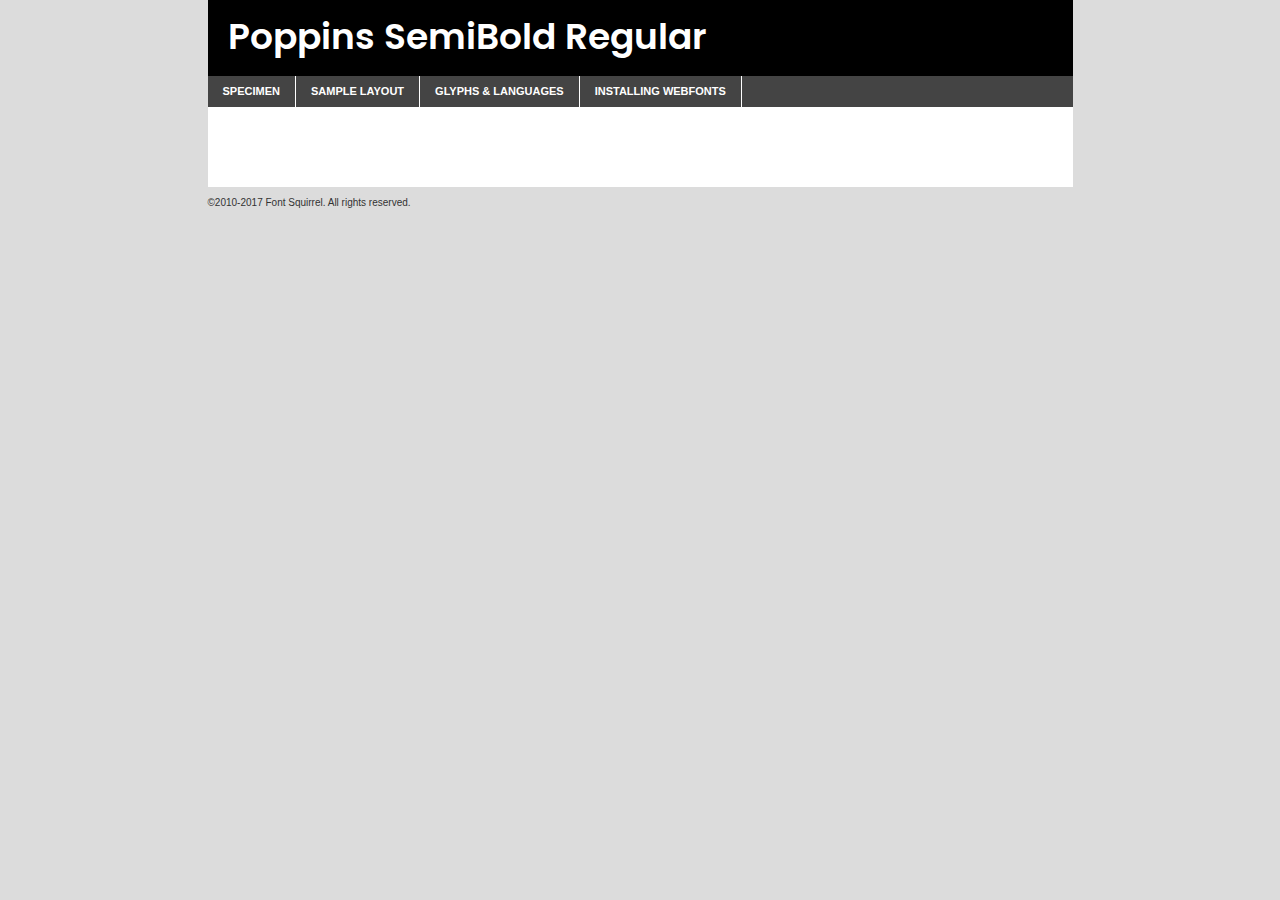
<file: Components/fonts/poppins-semibold-demo.html>
<!DOCTYPE html PUBLIC "-//W3C//DTD XHTML 1.0 Transitional//EN"
	"http://www.w3.org/TR/xhtml1/DTD/xhtml1-transitional.dtd">

<html xmlns="http://www.w3.org/1999/xhtml" xml:lang="en" lang="en">
<head>
	<meta http-equiv="Content-Type" content="text/html; charset=utf-8" />
	<script src="http://ajax.googleapis.com/ajax/libs/jquery/1.7.2/jquery.min.js" type="text/javascript" charset="utf-8"></script>
	<script type="text/javascript">
	(function($){$.fn.easyTabs=function(option){var param=jQuery.extend({fadeSpeed:"fast",defaultContent:1,activeClass:'active'},option);$(this).each(function(){var thisId="#"+this.id;if(param.defaultContent==''){param.defaultContent=1;}
	if(typeof param.defaultContent=="number")
	{var defaultTab=$(thisId+" .tabs li:eq("+(param.defaultContent-1)+") a").attr('href').substr(1);}else{var defaultTab=param.defaultContent;}
	$(thisId+" .tabs li a").each(function(){var tabToHide=$(this).attr('href').substr(1);$("#"+tabToHide).addClass('easytabs-tab-content');});hideAll();changeContent(defaultTab);function hideAll(){$(thisId+" .easytabs-tab-content").hide();}
	function changeContent(tabId){hideAll();$(thisId+" .tabs li").removeClass(param.activeClass);$(thisId+" .tabs li a[href=#"+tabId+"]").closest('li').addClass(param.activeClass);if(param.fadeSpeed!="none")
	{$(thisId+" #"+tabId).fadeIn(param.fadeSpeed);}else{$(thisId+" #"+tabId).show();}}
	$(thisId+" .tabs li").click(function(){var tabId=$(this).find('a').attr('href').substr(1);changeContent(tabId);return false;});});}})(jQuery);
	</script>
	<link rel="stylesheet" href="specimen_files/specimen_stylesheet.css" type="text/css" charset="utf-8" />
	<link rel="stylesheet" href="stylesheet.css" type="text/css" charset="utf-8" />

	<style type="text/css">
					body{
				font-family: 'poppinssemibold';
							}
		</style>

	<title>Poppins SemiBold Regular Specimen</title>
	
	
	<script type="text/javascript" charset="utf-8">
		$(document).ready(function() {
			$('#container').easyTabs({defaultContent:1});
		});
	</script>
</head>

<body>
<div id="container">
	<div id="header">
		Poppins SemiBold Regular	</div>
	<ul class="tabs">
		<li><a href="#specimen">Specimen</a></li>
		<li><a href="#layout">Sample Layout</a></li>
				<li><a href="#glyphs">Glyphs &amp; Languages</a></li>
		<li><a href="#installing">Installing Webfonts</a></li>
		
	</ul>
	
	<div id="main_content">

		
			<div id="specimen">
		
				<div class="section">
					<div class="grid12 firstcol">
						<div class="huge">AaBb</div>
					</div>
				</div>
		
				<div class="section">
					<div class="glyph_range">A&#x200B;B&#x200b;C&#x200b;D&#x200b;E&#x200b;F&#x200b;G&#x200b;H&#x200b;I&#x200b;J&#x200b;K&#x200b;L&#x200b;M&#x200b;N&#x200b;O&#x200b;P&#x200b;Q&#x200b;R&#x200b;S&#x200b;T&#x200b;U&#x200b;V&#x200b;W&#x200b;X&#x200b;Y&#x200b;Z&#x200b;a&#x200b;b&#x200b;c&#x200b;d&#x200b;e&#x200b;f&#x200b;g&#x200b;h&#x200b;i&#x200b;j&#x200b;k&#x200b;l&#x200b;m&#x200b;n&#x200b;o&#x200b;p&#x200b;q&#x200b;r&#x200b;s&#x200b;t&#x200b;u&#x200b;v&#x200b;w&#x200b;x&#x200b;y&#x200b;z&#x200b;1&#x200b;2&#x200b;3&#x200b;4&#x200b;5&#x200b;6&#x200b;7&#x200b;8&#x200b;9&#x200b;0&#x200b;&amp;&#x200b;.&#x200b;,&#x200b;?&#x200b;!&#x200b;&#64;&#x200b;(&#x200b;)&#x200b;#&#x200b;$&#x200b;%&#x200b;*&#x200b;+&#x200b;-&#x200b;=&#x200b;:&#x200b;;</div>
				</div>
				<div class="section">
					<div class="grid12 firstcol">
						<table class="sample_table">
							<tr><td>10</td><td class="size10">abcdefghijklmnopqrstuvwxyzABCDEFGHIJKLMNOPQRSTUVWXYZ0123456789abcdefghijklmnopqrstuvwxyzABCDEFGHIJKLMNOPQRSTUVWXYZ0123456789abcdefghijklmnopqrstuvwxyzABCDEFGHIJKLMNOPQRSTUVWXYZ</td></tr>
							<tr><td>11</td><td class="size11">abcdefghijklmnopqrstuvwxyzABCDEFGHIJKLMNOPQRSTUVWXYZ0123456789abcdefghijklmnopqrstuvwxyzABCDEFGHIJKLMNOPQRSTUVWXYZ0123456789abcdefghijklmnopqrstuvwxyzABCDEFGHIJKLMNOPQRSTUVWXYZ</td></tr>
							<tr><td>12</td><td class="size12">abcdefghijklmnopqrstuvwxyzABCDEFGHIJKLMNOPQRSTUVWXYZ0123456789abcdefghijklmnopqrstuvwxyzABCDEFGHIJKLMNOPQRSTUVWXYZ0123456789abcdefghijklmnopqrstuvwxyzABCDEFGHIJKLMNOPQRSTUVWXYZ</td></tr>
							<tr><td>13</td><td class="size13">abcdefghijklmnopqrstuvwxyzABCDEFGHIJKLMNOPQRSTUVWXYZ0123456789abcdefghijklmnopqrstuvwxyzABCDEFGHIJKLMNOPQRSTUVWXYZ0123456789abcdefghijklmnopqrstuvwxyzABCDEFGHIJKLMNOPQRSTUVWXYZ</td></tr>
							<tr><td>14</td><td class="size14">abcdefghijklmnopqrstuvwxyzABCDEFGHIJKLMNOPQRSTUVWXYZ0123456789abcdefghijklmnopqrstuvwxyzABCDEFGHIJKLMNOPQRSTUVWXYZ0123456789abcdefghijklmnopqrstuvwxyzABCDEFGHIJKLMNOPQRSTUVWXYZ</td></tr>
							<tr><td>16</td><td class="size16">abcdefghijklmnopqrstuvwxyzABCDEFGHIJKLMNOPQRSTUVWXYZ0123456789abcdefghijklmnopqrstuvwxyzABCDEFGHIJKLMNOPQRSTUVWXYZ</td></tr>
							<tr><td>18</td><td class="size18">abcdefghijklmnopqrstuvwxyzABCDEFGHIJKLMNOPQRSTUVWXYZ0123456789abcdefghijklmnopqrstuvwxyzABCDEFGHIJKLMNOPQRSTUVWXYZ</td></tr>
							<tr><td>20</td><td class="size20">abcdefghijklmnopqrstuvwxyzABCDEFGHIJKLMNOPQRSTUVWXYZ0123456789abcdefghijklmnopqrstuvwxyzABCDEFGHIJKLMNOPQRSTUVWXYZ</td></tr>
							<tr><td>24</td><td class="size24">abcdefghijklmnopqrstuvwxyzABCDEFGHIJKLMNOPQRSTUVWXYZ0123456789abcdefghijklmnopqrstuvwxyzABCDEFGHIJKLMNOPQRSTUVWXYZ</td></tr>
							<tr><td>30</td><td class="size30">abcdefghijklmnopqrstuvwxyzABCDEFGHIJKLMNOPQRSTUVWXYZ0123456789abcdefghijklmnopqrstuvwxyzABCDEFGHIJKLMNOPQRSTUVWXYZ</td></tr>
							<tr><td>36</td><td class="size36">abcdefghijklmnopqrstuvwxyzABCDEFGHIJKLMNOPQRSTUVWXYZ0123456789abcdefghijklmnopqrstuvwxyzABCDEFGHIJKLMNOPQRSTUVWXYZ</td></tr>
							<tr><td>48</td><td class="size48">abcdefghijklmnopqrstuvwxyzABCDEFGHIJKLMNOPQRSTUVWXYZ0123456789abcdefghijklmnopqrstuvwxyzABCDEFGHIJKLMNOPQRSTUVWXYZ</td></tr>
							<tr><td>60</td><td class="size60">abcdefghijklmnopqrstuvwxyzABCDEFGHIJKLMNOPQRSTUVWXYZ0123456789abcdefghijklmnopqrstuvwxyzABCDEFGHIJKLMNOPQRSTUVWXYZ</td></tr>
							<tr><td>72</td><td class="size72">abcdefghijklmnopqrstuvwxyzABCDEFGHIJKLMNOPQRSTUVWXYZ0123456789abcdefghijklmnopqrstuvwxyzABCDEFGHIJKLMNOPQRSTUVWXYZ</td></tr>
							<tr><td>90</td><td class="size90">abcdefghijklmnopqrstuvwxyzABCDEFGHIJKLMNOPQRSTUVWXYZ0123456789abcdefghijklmnopqrstuvwxyzABCDEFGHIJKLMNOPQRSTUVWXYZ</td></tr>
						</table>
				
					</div>
			
				</div>
		
		
		
								<div class="section" id="bodycomparison">


										<div id="xheight">
				<div class="fontbody">&#x25FC;&#x25FC;&#x25FC;&#x25FC;&#x25FC;&#x25FC;&#x25FC;&#x25FC;&#x25FC;&#x25FC;&#x25FC;&#x25FC;&#x25FC;&#x25FC;&#x25FC;&#x25FC;&#x25FC;&#x25FC;&#x25FC;&#x25FC;&#x25FC;&#x25FC;&#x25FC;&#x25FC;&#x25FC;&#x25FC;&#x25FC;&#x25FC;&#x25FC;&#x25FC;&#x25FC;&#x25FC;&#x25FC;&#x25FC;&#x25FC;&#x25FC;&#x25FC;&#x25FC;&#x25FC;&#x25FC;&#x25FC;&#x25FC;&#x25FC;&#x25FC;&#x25FC;&#x25FC;&#x25FC;&#x25FC;&#x25FC;&#x25FC;&#x25FC;&#x25FC;&#x25FC;&#x25FC;&#x25FC;&#x25FC;&#x25FC;&#x25FC;&#x25FC;&#x25FC;&#x25FC;&#x25FC;&#x25FC;&#x25FC;&#x25FC;&#x25FC;&#x25FC;&#x25FC;&#x25FC;&#x25FC;&#x25FC;&#x25FC;&#x25FC;&#x25FC;&#x25FC;&#x25FC;&#x25FC;&#x25FC;&#x25FC;&#x25FC;&#x25FC;&#x25FC;&#x25FC;&#x25FC;&#x25FC;&#x25FC;&#x25FC;&#x25FC;&#x25FC;&#x25FC;&#x25FC;&#x25FC;&#x25FC;&#x25FC;&#x25FC;&#x25FC;&#x25FC;&#x25FC;&#x25FC;body</div><div class="arialbody">body</div><div class="verdanabody">body</div><div class="georgiabody">body</div></div>
										<div class="fontbody" style="z-index:1">
											body<span>Poppins SemiBold Regular</span>
										</div>
										<div class="arialbody" style="z-index:1">
											body<span>Arial</span>
										</div>
										<div class="verdanabody" style="z-index:1">
											body<span>Verdana</span>
										</div>
										<div class="georgiabody" style="z-index:1">
											body<span>Georgia</span>
										</div>



								</div>
		
		
				<div class="section psample psample_row1" id="">
					
					<div class="grid2 firstcol">
						<p class="size10"><span>10.</span>Aenean lacinia bibendum nulla sed consectetur. Fusce dapibus, tellus ac cursus commodo, tortor mauris condimentum nibh, ut fermentum massa justo sit amet risus. Nullam id dolor id nibh ultricies vehicula ut id elit. Cum sociis natoque penatibus et magnis dis parturient montes, nascetur ridiculus mus. Nulla vitae elit libero, a pharetra augue.</p>
			
					</div>
					<div class="grid3">
						<p class="size11"><span>11.</span>Aenean lacinia bibendum nulla sed consectetur. Fusce dapibus, tellus ac cursus commodo, tortor mauris condimentum nibh, ut fermentum massa justo sit amet risus. Nullam id dolor id nibh ultricies vehicula ut id elit. Cum sociis natoque penatibus et magnis dis parturient montes, nascetur ridiculus mus. Nulla vitae elit libero, a pharetra augue.</p>
			
					</div>
					<div class="grid3">
						<p class="size12"><span>12.</span>Aenean lacinia bibendum nulla sed consectetur. Fusce dapibus, tellus ac cursus commodo, tortor mauris condimentum nibh, ut fermentum massa justo sit amet risus. Nullam id dolor id nibh ultricies vehicula ut id elit. Cum sociis natoque penatibus et magnis dis parturient montes, nascetur ridiculus mus. Nulla vitae elit libero, a pharetra augue.</p>
			
					</div>
					<div class="grid4">
						<p class="size13"><span>13.</span>Aenean lacinia bibendum nulla sed consectetur. Fusce dapibus, tellus ac cursus commodo, tortor mauris condimentum nibh, ut fermentum massa justo sit amet risus. Nullam id dolor id nibh ultricies vehicula ut id elit. Cum sociis natoque penatibus et magnis dis parturient montes, nascetur ridiculus mus. Nulla vitae elit libero, a pharetra augue.</p>
			
					</div>
					<div class="white_blend"></div>
					
				</div>
				<div class="section psample psample_row2" id="">
					<div class="grid3 firstcol">
						<p class="size14"><span>14.</span>Aenean lacinia bibendum nulla sed consectetur. Fusce dapibus, tellus ac cursus commodo, tortor mauris condimentum nibh, ut fermentum massa justo sit amet risus. Nullam id dolor id nibh ultricies vehicula ut id elit. Cum sociis natoque penatibus et magnis dis parturient montes, nascetur ridiculus mus. Nulla vitae elit libero, a pharetra augue.</p>
			
					</div>
					<div class="grid4">
						<p class="size16"><span>16.</span>Aenean lacinia bibendum nulla sed consectetur. Fusce dapibus, tellus ac cursus commodo, tortor mauris condimentum nibh, ut fermentum massa justo sit amet risus. Nullam id dolor id nibh ultricies vehicula ut id elit. Cum sociis natoque penatibus et magnis dis parturient montes, nascetur ridiculus mus. Nulla vitae elit libero, a pharetra augue.</p>
			
					</div>
					<div class="grid5">
						<p class="size18"><span>18.</span>Aenean lacinia bibendum nulla sed consectetur. Fusce dapibus, tellus ac cursus commodo, tortor mauris condimentum nibh, ut fermentum massa justo sit amet risus. Nullam id dolor id nibh ultricies vehicula ut id elit. Cum sociis natoque penatibus et magnis dis parturient montes, nascetur ridiculus mus. Nulla vitae elit libero, a pharetra augue.</p>
			
					</div>

					<div class="white_blend"></div>

				</div>
				
				<div class="section psample psample_row3" id="">
					<div class="grid5 firstcol">
						<p class="size20"><span>20.</span>Aenean lacinia bibendum nulla sed consectetur. Fusce dapibus, tellus ac cursus commodo, tortor mauris condimentum nibh, ut fermentum massa justo sit amet risus. Nullam id dolor id nibh ultricies vehicula ut id elit. Cum sociis natoque penatibus et magnis dis parturient montes, nascetur ridiculus mus. Nulla vitae elit libero, a pharetra augue.</p>
					</div>
					<div class="grid7">
						<p class="size24"><span>24.</span>Aenean lacinia bibendum nulla sed consectetur. Fusce dapibus, tellus ac cursus commodo, tortor mauris condimentum nibh, ut fermentum massa justo sit amet risus. Nullam id dolor id nibh ultricies vehicula ut id elit. Cum sociis natoque penatibus et magnis dis parturient montes, nascetur ridiculus mus. Nulla vitae elit libero, a pharetra augue.</p>
					</div>
					
					<div class="white_blend"></div>
					
				</div>
				
				<div class="section psample psample_row4" id="">
					<div class="grid12 firstcol">
						<p class="size30"><span>30.</span>Aenean lacinia bibendum nulla sed consectetur. Fusce dapibus, tellus ac cursus commodo, tortor mauris condimentum nibh, ut fermentum massa justo sit amet risus. Nullam id dolor id nibh ultricies vehicula ut id elit. Cum sociis natoque penatibus et magnis dis parturient montes, nascetur ridiculus mus. Nulla vitae elit libero, a pharetra augue.</p>
					</div>
					<div class="white_blend"></div>
					
				</div>
				
				
				
				<div class="section psample psample_row1 fullreverse">
					<div class="grid2 firstcol">
						<p class="size10"><span>10.</span>Aenean lacinia bibendum nulla sed consectetur. Fusce dapibus, tellus ac cursus commodo, tortor mauris condimentum nibh, ut fermentum massa justo sit amet risus. Nullam id dolor id nibh ultricies vehicula ut id elit. Cum sociis natoque penatibus et magnis dis parturient montes, nascetur ridiculus mus. Nulla vitae elit libero, a pharetra augue.</p>
			
					</div>
					<div class="grid3">
						<p class="size11"><span>11.</span>Aenean lacinia bibendum nulla sed consectetur. Fusce dapibus, tellus ac cursus commodo, tortor mauris condimentum nibh, ut fermentum massa justo sit amet risus. Nullam id dolor id nibh ultricies vehicula ut id elit. Cum sociis natoque penatibus et magnis dis parturient montes, nascetur ridiculus mus. Nulla vitae elit libero, a pharetra augue.</p>
			
					</div>
					<div class="grid3">
						<p class="size12"><span>12.</span>Aenean lacinia bibendum nulla sed consectetur. Fusce dapibus, tellus ac cursus commodo, tortor mauris condimentum nibh, ut fermentum massa justo sit amet risus. Nullam id dolor id nibh ultricies vehicula ut id elit. Cum sociis natoque penatibus et magnis dis parturient montes, nascetur ridiculus mus. Nulla vitae elit libero, a pharetra augue.</p>
			
					</div>
					<div class="grid4">
						<p class="size13"><span>13.</span>Aenean lacinia bibendum nulla sed consectetur. Fusce dapibus, tellus ac cursus commodo, tortor mauris condimentum nibh, ut fermentum massa justo sit amet risus. Nullam id dolor id nibh ultricies vehicula ut id elit. Cum sociis natoque penatibus et magnis dis parturient montes, nascetur ridiculus mus. Nulla vitae elit libero, a pharetra augue.</p>
			
					</div>
					<div class="black_blend"></div>
					
				</div>
				
				<div class="section psample psample_row2 fullreverse">
					<div class="grid3 firstcol">
						<p class="size14"><span>14.</span>Aenean lacinia bibendum nulla sed consectetur. Fusce dapibus, tellus ac cursus commodo, tortor mauris condimentum nibh, ut fermentum massa justo sit amet risus. Nullam id dolor id nibh ultricies vehicula ut id elit. Cum sociis natoque penatibus et magnis dis parturient montes, nascetur ridiculus mus. Nulla vitae elit libero, a pharetra augue.</p>
			
					</div>
					<div class="grid4">
						<p class="size16"><span>16.</span>Aenean lacinia bibendum nulla sed consectetur. Fusce dapibus, tellus ac cursus commodo, tortor mauris condimentum nibh, ut fermentum massa justo sit amet risus. Nullam id dolor id nibh ultricies vehicula ut id elit. Cum sociis natoque penatibus et magnis dis parturient montes, nascetur ridiculus mus. Nulla vitae elit libero, a pharetra augue.</p>
			
					</div>
					<div class="grid5">
						<p class="size18"><span>18.</span>Aenean lacinia bibendum nulla sed consectetur. Fusce dapibus, tellus ac cursus commodo, tortor mauris condimentum nibh, ut fermentum massa justo sit amet risus. Nullam id dolor id nibh ultricies vehicula ut id elit. Cum sociis natoque penatibus et magnis dis parturient montes, nascetur ridiculus mus. Nulla vitae elit libero, a pharetra augue.</p>
			
					</div>
					<div class="black_blend"></div>

				</div>
				
				<div class="section psample fullreverse psample_row3" id="">
					<div class="grid5 firstcol">
						<p class="size20"><span>20.</span>Aenean lacinia bibendum nulla sed consectetur. Fusce dapibus, tellus ac cursus commodo, tortor mauris condimentum nibh, ut fermentum massa justo sit amet risus. Nullam id dolor id nibh ultricies vehicula ut id elit. Cum sociis natoque penatibus et magnis dis parturient montes, nascetur ridiculus mus. Nulla vitae elit libero, a pharetra augue.</p>
					</div>
					<div class="grid7">
						<p class="size24"><span>24.</span>Aenean lacinia bibendum nulla sed consectetur. Fusce dapibus, tellus ac cursus commodo, tortor mauris condimentum nibh, ut fermentum massa justo sit amet risus. Nullam id dolor id nibh ultricies vehicula ut id elit. Cum sociis natoque penatibus et magnis dis parturient montes, nascetur ridiculus mus. Nulla vitae elit libero, a pharetra augue.</p>
					</div>
					
					<div class="black_blend"></div>
					
				</div>
				
				<div class="section psample fullreverse psample_row4" id="" style="border-bottom: 20px #000 solid;">
					<div class="grid12 firstcol">
						<p class="size30"><span>30.</span>Aenean lacinia bibendum nulla sed consectetur. Fusce dapibus, tellus ac cursus commodo, tortor mauris condimentum nibh, ut fermentum massa justo sit amet risus. Nullam id dolor id nibh ultricies vehicula ut id elit. Cum sociis natoque penatibus et magnis dis parturient montes, nascetur ridiculus mus. Nulla vitae elit libero, a pharetra augue.</p>
					</div>
					<div class="black_blend"></div>
					
				</div>
				
				
				
				
			</div>
			
			<div id="layout">
				
				<div class="section">
					
					<div class="grid12 firstcol">
						<h1>Lorem Ipsum Dolor</h1>
						<h2>Etiam porta sem malesuada magna mollis euismod</h2>
						
						<p class="byline">By <a href="#link">Aenean Lacinia</a></p>
					</div>
				</div>
				<div class="section">
					<div class="grid8 firstcol">
						<p class="large">Donec sed odio dui. Morbi leo risus, porta ac consectetur ac, vestibulum at eros. Fusce dapibus, tellus ac cursus commodo, tortor mauris condimentum nibh, ut fermentum massa justo sit amet risus. </p>

						
						<h3>Pellentesque ornare sem</h3>

						<p>Maecenas sed diam eget risus varius blandit sit amet non magna. Maecenas faucibus mollis interdum. Donec ullamcorper nulla non metus auctor fringilla. Nullam id dolor id nibh ultricies vehicula ut id elit. Nullam id dolor id nibh ultricies vehicula ut id elit. </p>

						<p>Aenean eu leo quam. Pellentesque ornare sem lacinia quam venenatis vestibulum. Lorem ipsum dolor sit amet, consectetur adipiscing elit. Cum sociis natoque penatibus et magnis dis parturient montes, nascetur ridiculus mus. </p>

						<p>Nulla vitae elit libero, a pharetra augue. Praesent commodo cursus magna, vel scelerisque nisl consectetur et. Aenean lacinia bibendum nulla sed consectetur. </p>

						<p>Nullam quis risus eget urna mollis ornare vel eu leo. Nullam quis risus eget urna mollis ornare vel eu leo. Maecenas sed diam eget risus varius blandit sit amet non magna. Donec ullamcorper nulla non metus auctor fringilla. </p>

						<h3>Cras mattis consectetur</h3>

						<p>Aenean eu leo quam. Pellentesque ornare sem lacinia quam venenatis vestibulum. Aenean lacinia bibendum nulla sed consectetur. Integer posuere erat a ante venenatis dapibus posuere velit aliquet. Cras mattis consectetur purus sit amet fermentum. </p>

						<p>Nullam id dolor id nibh ultricies vehicula ut id elit. Nullam quis risus eget urna mollis ornare vel eu leo. Cras mattis consectetur purus sit amet fermentum.</p>
					</div>
					
					<div class="grid4 sidebar">
						
						<div class="box reverse">
							<p class="last">Nullam quis risus eget urna mollis ornare vel eu leo. Donec ullamcorper nulla non metus auctor fringilla. Cras mattis consectetur purus sit amet fermentum. Sed posuere consectetur est at lobortis. Lorem ipsum dolor sit amet, consectetur adipiscing elit. </p>
						</div>
						
						<p class="caption">Maecenas sed diam eget risus varius.</p>

						<p>Vestibulum id ligula porta felis euismod semper. Integer posuere erat a ante venenatis dapibus posuere velit aliquet. Vestibulum id ligula porta felis euismod semper. Sed posuere consectetur est at lobortis. Maecenas sed diam eget risus varius blandit sit amet non magna. Fusce dapibus, tellus ac cursus commodo, tortor mauris condimentum nibh, ut fermentum massa justo sit amet risus. </p>

					

						<p>Duis mollis, est non commodo luctus, nisi erat porttitor ligula, eget lacinia odio sem nec elit. Aenean lacinia bibendum nulla sed consectetur. Vivamus sagittis lacus vel augue laoreet rutrum faucibus dolor auctor. Aenean lacinia bibendum nulla sed consectetur. Nullam quis risus eget urna mollis ornare vel eu leo. </p>

						<p>Praesent commodo cursus magna, vel scelerisque nisl consectetur et. Donec ullamcorper nulla non metus auctor fringilla. Maecenas faucibus mollis interdum. Fusce dapibus, tellus ac cursus commodo, tortor mauris condimentum nibh, ut fermentum massa justo sit amet risus. </p>

					</div>
				</div>
				
			</div>


			



		<div id="glyphs">
			<div class="section">
				<div class="grid12 firstcol">
			
				<h1>Language Support</h1>
				<p>The subset of Poppins SemiBold Regular in this kit supports the following languages:<br />
			
					English, Arrernte, Bislama, Cebuano, Fijian, Gilbertese, Hmong, Ibanag, Iloko_ilokano, Interglossa_glosa, Interlingua, Lojban, Manx, Norfolk_pitcairnese, Oromo, Rotokas, Samoan, Sardinian, Seychelles_creole, Shona, Somali, Southern_ndebele, Swahili, Swati_swazi, Tok_pisin, Warlpiri, Xhosa, Zulu, Latinbasic, Demo				</p>
				<h1>Glyph Chart</h1>
				<p>The subset of Poppins SemiBold Regular in this kit includes all the glyphs listed below. Unicode entities are included above each glyph to help you insert individual characters into your layout.</p>
				<div id="glyph_chart">
			
																														 <div><p>&amp;#13;</p>&#13;</div>
																				 <div><p>&amp;#32;</p>&#32;</div>
																				 <div><p>&amp;#33;</p>&#33;</div>
																				 <div><p>&amp;#34;</p>&#34;</div>
																				 <div><p>&amp;#35;</p>&#35;</div>
																				 <div><p>&amp;#36;</p>&#36;</div>
																				 <div><p>&amp;#37;</p>&#37;</div>
																				 <div><p>&amp;#38;</p>&#38;</div>
																				 <div><p>&amp;#39;</p>&#39;</div>
																				 <div><p>&amp;#40;</p>&#40;</div>
																				 <div><p>&amp;#41;</p>&#41;</div>
																				 <div><p>&amp;#42;</p>&#42;</div>
																				 <div><p>&amp;#43;</p>&#43;</div>
																				 <div><p>&amp;#44;</p>&#44;</div>
																				 <div><p>&amp;#46;</p>&#46;</div>
																				 <div><p>&amp;#47;</p>&#47;</div>
																				 <div><p>&amp;#48;</p>&#48;</div>
																				 <div><p>&amp;#49;</p>&#49;</div>
																				 <div><p>&amp;#50;</p>&#50;</div>
																				 <div><p>&amp;#51;</p>&#51;</div>
																				 <div><p>&amp;#52;</p>&#52;</div>
																				 <div><p>&amp;#53;</p>&#53;</div>
																				 <div><p>&amp;#54;</p>&#54;</div>
																				 <div><p>&amp;#55;</p>&#55;</div>
																				 <div><p>&amp;#56;</p>&#56;</div>
																				 <div><p>&amp;#57;</p>&#57;</div>
																				 <div><p>&amp;#60;</p>&#60;</div>
																				 <div><p>&amp;#61;</p>&#61;</div>
																				 <div><p>&amp;#62;</p>&#62;</div>
																				 <div><p>&amp;#63;</p>&#63;</div>
																				 <div><p>&amp;#64;</p>&#64;</div>
																				 <div><p>&amp;#65;</p>&#65;</div>
																				 <div><p>&amp;#66;</p>&#66;</div>
																				 <div><p>&amp;#67;</p>&#67;</div>
																				 <div><p>&amp;#68;</p>&#68;</div>
																				 <div><p>&amp;#69;</p>&#69;</div>
																				 <div><p>&amp;#70;</p>&#70;</div>
																				 <div><p>&amp;#71;</p>&#71;</div>
																				 <div><p>&amp;#72;</p>&#72;</div>
																				 <div><p>&amp;#73;</p>&#73;</div>
																				 <div><p>&amp;#74;</p>&#74;</div>
																				 <div><p>&amp;#75;</p>&#75;</div>
																				 <div><p>&amp;#76;</p>&#76;</div>
																				 <div><p>&amp;#77;</p>&#77;</div>
																				 <div><p>&amp;#78;</p>&#78;</div>
																				 <div><p>&amp;#79;</p>&#79;</div>
																				 <div><p>&amp;#80;</p>&#80;</div>
																				 <div><p>&amp;#81;</p>&#81;</div>
																				 <div><p>&amp;#82;</p>&#82;</div>
																				 <div><p>&amp;#83;</p>&#83;</div>
																				 <div><p>&amp;#84;</p>&#84;</div>
																				 <div><p>&amp;#85;</p>&#85;</div>
																				 <div><p>&amp;#86;</p>&#86;</div>
																				 <div><p>&amp;#87;</p>&#87;</div>
																				 <div><p>&amp;#88;</p>&#88;</div>
																				 <div><p>&amp;#89;</p>&#89;</div>
																				 <div><p>&amp;#90;</p>&#90;</div>
																				 <div><p>&amp;#91;</p>&#91;</div>
																				 <div><p>&amp;#92;</p>&#92;</div>
																				 <div><p>&amp;#93;</p>&#93;</div>
																				 <div><p>&amp;#94;</p>&#94;</div>
																				 <div><p>&amp;#95;</p>&#95;</div>
																				 <div><p>&amp;#96;</p>&#96;</div>
																				 <div><p>&amp;#97;</p>&#97;</div>
																				 <div><p>&amp;#98;</p>&#98;</div>
																				 <div><p>&amp;#99;</p>&#99;</div>
																				 <div><p>&amp;#100;</p>&#100;</div>
																				 <div><p>&amp;#101;</p>&#101;</div>
																				 <div><p>&amp;#102;</p>&#102;</div>
																				 <div><p>&amp;#103;</p>&#103;</div>
																				 <div><p>&amp;#104;</p>&#104;</div>
																				 <div><p>&amp;#105;</p>&#105;</div>
																				 <div><p>&amp;#106;</p>&#106;</div>
																				 <div><p>&amp;#107;</p>&#107;</div>
																				 <div><p>&amp;#108;</p>&#108;</div>
																				 <div><p>&amp;#109;</p>&#109;</div>
																				 <div><p>&amp;#110;</p>&#110;</div>
																				 <div><p>&amp;#111;</p>&#111;</div>
																				 <div><p>&amp;#112;</p>&#112;</div>
																				 <div><p>&amp;#113;</p>&#113;</div>
																				 <div><p>&amp;#114;</p>&#114;</div>
																				 <div><p>&amp;#115;</p>&#115;</div>
																				 <div><p>&amp;#116;</p>&#116;</div>
																				 <div><p>&amp;#117;</p>&#117;</div>
																				 <div><p>&amp;#118;</p>&#118;</div>
																				 <div><p>&amp;#119;</p>&#119;</div>
																				 <div><p>&amp;#120;</p>&#120;</div>
																				 <div><p>&amp;#121;</p>&#121;</div>
																				 <div><p>&amp;#122;</p>&#122;</div>
																				 <div><p>&amp;#123;</p>&#123;</div>
																				 <div><p>&amp;#124;</p>&#124;</div>
																				 <div><p>&amp;#125;</p>&#125;</div>
																				 <div><p>&amp;#126;</p>&#126;</div>
																				 <div><p>&amp;#160;</p>&#160;</div>
																				 <div><p>&amp;#161;</p>&#161;</div>
																				 <div><p>&amp;#162;</p>&#162;</div>
																				 <div><p>&amp;#163;</p>&#163;</div>
																				 <div><p>&amp;#164;</p>&#164;</div>
																				 <div><p>&amp;#165;</p>&#165;</div>
																				 <div><p>&amp;#166;</p>&#166;</div>
																				 <div><p>&amp;#167;</p>&#167;</div>
																				 <div><p>&amp;#168;</p>&#168;</div>
																				 <div><p>&amp;#169;</p>&#169;</div>
																				 <div><p>&amp;#170;</p>&#170;</div>
																				 <div><p>&amp;#171;</p>&#171;</div>
																				 <div><p>&amp;#172;</p>&#172;</div>
																				 <div><p>&amp;#174;</p>&#174;</div>
																				 <div><p>&amp;#175;</p>&#175;</div>
																				 <div><p>&amp;#176;</p>&#176;</div>
																				 <div><p>&amp;#177;</p>&#177;</div>
																				 <div><p>&amp;#178;</p>&#178;</div>
																				 <div><p>&amp;#179;</p>&#179;</div>
																				 <div><p>&amp;#180;</p>&#180;</div>
																				 <div><p>&amp;#181;</p>&#181;</div>
																				 <div><p>&amp;#182;</p>&#182;</div>
																				 <div><p>&amp;#184;</p>&#184;</div>
																				 <div><p>&amp;#185;</p>&#185;</div>
																				 <div><p>&amp;#186;</p>&#186;</div>
																				 <div><p>&amp;#187;</p>&#187;</div>
																				 <div><p>&amp;#188;</p>&#188;</div>
																				 <div><p>&amp;#189;</p>&#189;</div>
																				 <div><p>&amp;#190;</p>&#190;</div>
																				 <div><p>&amp;#191;</p>&#191;</div>
																				 <div><p>&amp;#198;</p>&#198;</div>
																				 <div><p>&amp;#199;</p>&#199;</div>
																				 <div><p>&amp;#208;</p>&#208;</div>
																				 <div><p>&amp;#215;</p>&#215;</div>
																				 <div><p>&amp;#216;</p>&#216;</div>
																				 <div><p>&amp;#222;</p>&#222;</div>
																				 <div><p>&amp;#223;</p>&#223;</div>
																				 <div><p>&amp;#230;</p>&#230;</div>
																				 <div><p>&amp;#231;</p>&#231;</div>
																				 <div><p>&amp;#240;</p>&#240;</div>
																				 <div><p>&amp;#247;</p>&#247;</div>
																				 <div><p>&amp;#248;</p>&#248;</div>
																				 <div><p>&amp;#254;</p>&#254;</div>
																				 <div><p>&amp;#305;</p>&#305;</div>
																				 <div><p>&amp;#338;</p>&#338;</div>
																				 <div><p>&amp;#339;</p>&#339;</div>
																				 <div><p>&amp;#710;</p>&#710;</div>
																				 <div><p>&amp;#730;</p>&#730;</div>
																				 <div><p>&amp;#732;</p>&#732;</div>
																				 <div><p>&amp;#8192;</p>&#8192;</div>
																				 <div><p>&amp;#8193;</p>&#8193;</div>
																				 <div><p>&amp;#8194;</p>&#8194;</div>
																				 <div><p>&amp;#8195;</p>&#8195;</div>
																				 <div><p>&amp;#8196;</p>&#8196;</div>
																				 <div><p>&amp;#8197;</p>&#8197;</div>
																				 <div><p>&amp;#8198;</p>&#8198;</div>
																				 <div><p>&amp;#8199;</p>&#8199;</div>
																				 <div><p>&amp;#8200;</p>&#8200;</div>
																				 <div><p>&amp;#8201;</p>&#8201;</div>
																				 <div><p>&amp;#8202;</p>&#8202;</div>
																				 <div><p>&amp;#8211;</p>&#8211;</div>
																				 <div><p>&amp;#8212;</p>&#8212;</div>
																				 <div><p>&amp;#8216;</p>&#8216;</div>
																				 <div><p>&amp;#8217;</p>&#8217;</div>
																				 <div><p>&amp;#8218;</p>&#8218;</div>
																				 <div><p>&amp;#8220;</p>&#8220;</div>
																				 <div><p>&amp;#8221;</p>&#8221;</div>
																				 <div><p>&amp;#8222;</p>&#8222;</div>
																				 <div><p>&amp;#8226;</p>&#8226;</div>
																				 <div><p>&amp;#8239;</p>&#8239;</div>
																				 <div><p>&amp;#8249;</p>&#8249;</div>
																				 <div><p>&amp;#8250;</p>&#8250;</div>
																				 <div><p>&amp;#8287;</p>&#8287;</div>
																				 <div><p>&amp;#8364;</p>&#8364;</div>
																				 <div><p>&amp;#8482;</p>&#8482;</div>
																				 <div><p>&amp;#8722;</p>&#8722;</div>
																				 <div><p>&amp;#9724;</p>&#9724;</div>
																				 <div><p>&amp;#64257;</p>&#64257;</div>
																																																</div>	
				</div>
		
		
			</div>
		</div>
		
		
		<div id="specs">
			
		</div>
	
		<div id="installing">
			<div class="section">
				<div class="grid7 firstcol">
					<h1>Installing Webfonts</h1>
					
					<p>Webfonts are supported by all major browser platforms but not all in the same way. There are currently four different font formats that must be included in order to target all browsers. This includes TTF, WOFF, EOT and SVG.</p>
					
					<h2>1. Upload your webfonts</h2>
					<p>You must upload your webfont kit to your website. They should be in or near the same directory as your CSS files.</p>
					
					<h2>2. Include the webfont stylesheet</h2>
					<p>A special CSS @font-face declaration helps the various browsers select the appropriate font it needs without causing you a bunch of headaches. Learn more about this syntax by reading the <a href="https://www.fontspring.com/blog/further-hardening-of-the-bulletproof-syntax">Fontspring blog post</a> about it. The code for it is as follows:</p>


<code>
@font-face{ 
	font-family: 'MyWebFont';
	src: url('WebFont.eot');
	src: url('WebFont.eot?#iefix') format('embedded-opentype'),
	     url('WebFont.woff') format('woff'),
	     url('WebFont.ttf') format('truetype'),
	     url('WebFont.svg#webfont') format('svg');
}
</code>

	<p>We've already gone ahead and generated the code for you. All you have to do is link to the stylesheet in your HTML, like this:</p>
	<code>&lt;link rel=&quot;stylesheet&quot; href=&quot;stylesheet.css&quot; type=&quot;text/css&quot; charset=&quot;utf-8&quot; /&gt;</code>

					<h2>3. Modify your own stylesheet</h2>
					<p>To take advantage of your new fonts, you must tell your stylesheet to use them. Look at the original @font-face declaration above and find the property called "font-family." The name linked there will be what you use to reference the font. Prepend that webfont name to the font stack in the "font-family" property, inside the selector you want to change. For example:</p>
<code>p { font-family: 'WebFont', Arial, sans-serif; }</code>

<h2>4. Test</h2>
<p>Getting webfonts to work cross-browser <em>can</em> be tricky. Use the information in the sidebar to help you if you find that fonts aren't loading in a particular browser.</p>
				</div>
				
				<div class="grid5 sidebar">
					<div class="box">
						<h2>Troubleshooting<br />Font-Face Problems</h2>
						<p>Having trouble getting your webfonts to load in your new website? Here are some tips to sort out what might be the problem.</p>

						<h3>Fonts not showing in any browser</h3>

						<p>This sounds like you need to work on the plumbing. You either did not upload the fonts to the correct directory, or you did not link the fonts properly in the CSS. If you've confirmed that all this is correct and you still have a problem, take a look at your .htaccess file and see if requests are getting intercepted.</p>

						<h3>Fonts not loading in iPhone or iPad</h3>

						<p>The most common problem here is that you are serving the fonts from an IIS server. IIS refuses to serve files that have unknown MIME types. If that is the case, you must set the MIME type for SVG to "image/svg+xml" in the server settings. Follow these instructions from Microsoft if you need help.</p>

						<h3>Fonts not loading in Firefox</h3>

						<p>The primary reason for this failure? You are still using a version Firefox older than 3.5. So upgrade already! If that isn't it, then you are very likely serving fonts from a different domain. Firefox requires that all font assets be served from the same domain. Lastly it is possible that you need to add WOFF to your list of MIME types (if you are serving via IIS.)</p>

						<h3>Fonts not loading in IE</h3>

						<p>Are you looking at Internet Explorer on an actual Windows machine or are you cheating by using a service like Adobe BrowserLab? Many of these screenshot services do not render @font-face for IE. Best to test it on a real machine.</p>

						<h3>Fonts not loading in IE9</h3>

						<p>IE9, like Firefox, requires that fonts be served from the same domain as the website. Make sure that is the case.</p>
					</div>
				</div>
			</div>
			
		</div>
	
	</div>
	<div id="footer">
		<p>&copy;2010-2017 Font Squirrel. All rights reserved.</p>
	</div>
</div>
</body>
</html>
</file>
<file: style/styles.css>
body{
    background-color: #222222;
    color: white;
    font-family: poppinsregular;
    max-width: 80%;
    margin: auto;
    padding: 10px;
}

header{
    display: flex;
    flex-direction: row;
    /* justify-content: space-between; */
    align-items: center;
}

.center{
    background: rgb(52,1,28);
    background: linear-gradient(132deg, rgba(52,1,28,1) 0%, rgba(102,0,80,1) 100%);
    padding: 10px 100px;
    border-radius: 10px;
    box-shadow: 2px 5px 10px rgba(255, 0, 140, 0.822);
}

.texto{
    padding: 40px 100px;
}

article{
    text-align: right;
}

#title{
    flex-direction: column;
    line-height: 10px;
}

li{
    display: inline-block;
    margin: 20px;
}

a{
    color: white;
    text-decoration: none;
    transition: 0.3s all;
}
a:hover{
    color: #f35b8b;
}

#especial{
    border: 1px solid #f35b8b;
    background-color: #222222;
    padding: 10px;
    border-radius: 20px;
    transition: 0.3s all;
}
#especial:hover{
    background-color: #861e3f;
    color: #ffffff;
}

h1{
    font-weight: 200;
}

/* ---------------------------------- TOPO ---------------------------------- */

main{
    display: flex;
    flex-direction: row;
    margin-top: 50px;
    justify-content: space-between;
}

h2{
    font-size: 25px;
    line-height: 35px;
    font-family: poppinsmedium;
}

span{
    color: #f35b8b;
}

p{
    /* margin-top: 50px; */
    text-align: justify;
    line-height: 20px;
    max-width: 500px;
    font-family: poppinslight;
}

img{
    width: 650px;
    border-radius: 5%;
}

#submit{
    background-color: #222222;
    display: flex;
    width: 150px;
    margin-top: 30px;
    border: 1px solid #f35b8b;
    border-radius: 10px;
    padding: 15px;
    color: white;
    font-family: poppinsmedium;
    font-size: 16px;
    transition: 0.6s all;
}
#submit:hover{
    background-color: #861e3f;
    cursor: pointer;
}

/* ---------------------------------- TEXT ---------------------------------- */
footer {
    background-color: rgb(34, 34, 34);
    color: white;
    text-align: center;
    padding: 20px;
    margin-top: 50px;
}
</file>
<file: style/fonts.css>
@font-face {
    font-family: 'poppinsblack';
    src: url('../Components/fonts/poppins-black-webfont.woff2') format('woff2'),
         url('../Components/fonts/poppins-black-webfont.woff') format('woff');
    font-weight: normal;
    font-style: normal;
  
  }
  
  
  
  
  @font-face {
    font-family: 'poppinsbold';
    src: url('../Components/fonts/poppins-black-webfont.woff2') format('woff2'),
         url('../Components/fonts/poppins-bold-webfont.woff') format('woff');
    font-weight: normal;
    font-style: normal;
  
  }
  
  
  @font-face {
    font-family: 'poppinslight';
    src: url('../Components/fonts/poppins-light-webfont.woff2') format('woff2'),
         url('../Components/fonts/poppins-light-webfont.woff') format('woff');
    font-weight: normal;
    font-style: normal;
  
  }
  
  
  @font-face {
    font-family: 'poppinsmedium';
    src: url('../Components/fonts/poppins-medium-webfont.woff2') format('woff2'),
         url('../Components/fonts/poppins-medium-webfont.woff') format('woff');
    font-weight: normal;
    font-style: normal;
  
  }
  
  @font-face {
    font-family: 'poppinsregular';
    src: url('../Components/fonts/poppins-regular-webfont.woff2') format('woff2'),
         url('../Components/fonts/poppins-regular-webfont.woff') format('woff');
    font-weight: normal;
    font-style: normal;
  
  }
  
  @font-face {
    font-family: 'poppinssemibold';
    src: url('../Components/fonts/poppins-semibold-webfont.woff2') format('woff2'),
         url('../Components/fonts/poppins-semibold-webfont.woff') format('woff');
    font-weight: normal;
    font-style: normal;
  
  }
</file>
<file: style/media.css>
@media screen and (max-width: 1490px) {
    main {
        display: flex;
        flex-direction: column;
        justify-content: center;
        align-items: center;
    }
    article {
        display: flex;
        margin-top: 50px;
    }
    @media screen and (max-width: 1210px) {
    header {
        display: flex;
        flex-direction: column;
        justify-content: center;
        align-items: center;
    }
    main{
        display: flex;
        flex-direction: column;
        justify-content: center;
        align-items: center;
        margin-top: 50px;
    }
    h2{
        font-size: 30px;
        line-height: 10px;
    }
    #submit{
        align-self: center;
    }
    img{
        display: flex;
        align-items: center;
        margin-top: 60px;
        width: 70%;
    }
    }
    @media screen and (max-width: 760px) {
        h2{
            font-size: 25px;
            line-height: 5px;
        }
        #submit{
            width: 30%;
        }
    }
    @media screen and (max-width: 640px) {
        img {
            display: none;
        }
        h2{
            font-size: 23px;
            line-height: 10px;
        }
    }
    @media screen and (max-width: 570px) {
        h2{
            font-size: 20px;
            line-height: 10px;
        }
    }
}
</file>
<file: style/styles2.css>
body{
    background-color: rgb(34, 34, 34);
    color: white;
    font-family: poppinsregular;
    max-width: 80%;
    margin: 0 auto;
    padding: 10px;
}

header{
    display: flex;
    flex-direction: row;
    /* justify-content: space-between; */
    align-items: center;
}

.center{
    background: rgb(52,1,28);
    background: linear-gradient(132deg, rgba(52,1,28,1) 0%, rgba(102,0,80,1) 100%);
    padding: 10px 100px;
    border-radius: 10px;
    box-shadow: 2px 5px 10px rgba(255, 0, 140, 0.822);
}

.texto{
    padding: 40px 100px;
}

.nborder{
    border: 0px;
}

#title{
    flex-direction: column;
    line-height: 10px;
}

li{
    display: inline-block;
    margin: 20px;
}

a{
    color: white;
    text-decoration: none;
}
a:hover{
    transition: 0.3s all;
    color: #f35b8b;
}

#especial{
    border: 1px solid #f35b8b;
    background-color: #222222;
    padding: 10px;
    border-radius: 20px;
    transition: 0.3s all;
}
#especial:hover{
    background-color: #861e3f;
    color: #ffffff;
}

h1{
    font-weight: 200;
}

/* ---------------------------------- TOPO ---------------------------------- */

main{
    display: flex;
    flex-direction: row;
    margin-top: 50px;
}

.t-center{
    text-align: center;
}

h2{
    font-size: 20px;
    line-height: 10px;
    font-family: poppinsmedium;
}

span{
    font-size: 30px;
    color: #f35b8b;
}
.alerta-span{
    color:rgb(255, 123, 123);
    
}

p{
    text-align: justify;
    line-height: 20px;
    font-family: poppinslight;
    margin-top: 20px;
}


fieldset{
    border: 3px solid #f35b8b;
    border-radius: 15px;
}

#destaque{
    border: 3px solid rgb(255, 123, 123);
}

legend{
    font-family: poppinsmedium;
    padding: 5px;
}
img{
    border-radius: 5%;
    align-items: center;
    display: flex;
    margin: auto;
    transition: 0.3s all;
}
img:hover{
    border-radius: 4%;
    align-items: center;
    display: flex;
    transform: scale(1.01);
    margin: auto;
}

.tamanho{
    padding: 20px;
    width: 150px;
}


/* ---------------------------------- TEXT ---------------------------------- */

footer {
    background-color: rgb(34, 34, 34);
    color: white;
    text-align: center;
    padding: 20px;
    margin-top: 50px;
}
</file>
<file: style/media2.css>
@media screen and (max-width: 1210px) {
    header {
        display: flex;
        flex-direction: column;
        justify-content: center;
        align-items: center;
    }
    main{
        display: flex;
        flex-direction: column;
        justify-content: center;
        align-items: center;
        margin-top: 50px;
    }
    img{
        display: flex;
        align-items: center;
        margin-top: 60px;
        width: 70%;
    }
    footer {
        padding: 10px;
        font-size: 14px;
    }
    @media screen and (max-width: 614px) {
        span{
            font-size: 22px;
            color: rgb(255, 49, 228);
        }
        h2{
            font-size: 20px;
        }
        footer {
            padding: 5px;
            font-size: 12px;
        }
    }
}
</file>
<file: Components/fonts/stylesheet.css>
/*! Generated by Font Squirrel (https://www.fontsquirrel.com) on May 19, 2021 */



@font-face {
    font-family: 'poppinsblack';
    src: url('poppins-black-webfont.woff2') format('woff2'),
         url('poppins-black-webfont.woff') format('woff');
    font-weight: normal;
    font-style: normal;

}




@font-face {
    font-family: 'poppinsbold';
    src: url('poppins-bold-webfont.woff2') format('woff2'),
         url('poppins-bold-webfont.woff') format('woff');
    font-weight: normal;
    font-style: normal;

}




@font-face {
    font-family: 'poppinslight';
    src: url('poppins-light-webfont.woff2') format('woff2'),
         url('poppins-light-webfont.woff') format('woff');
    font-weight: normal;
    font-style: normal;

}




@font-face {
    font-family: 'poppinsmedium';
    src: url('poppins-medium-webfont.woff2') format('woff2'),
         url('poppins-medium-webfont.woff') format('woff');
    font-weight: normal;
    font-style: normal;

}




@font-face {
    font-family: 'poppinsregular';
    src: url('poppins-regular-webfont.woff2') format('woff2'),
         url('poppins-regular-webfont.woff') format('woff');
    font-weight: normal;
    font-style: normal;

}




@font-face {
    font-family: 'poppinssemibold';
    src: url('poppins-semibold-webfont.woff2') format('woff2'),
         url('poppins-semibold-webfont.woff') format('woff');
    font-weight: normal;
    font-style: normal;

}
</file>
<file: Components/fonts/specimen_files/specimen_stylesheet.css>
@import url('grid_12-825-55-15.css');

/*  
	CSS Reset by Eric Meyer - Released under Public Domain
    http://meyerweb.com/eric/tools/css/reset/
*/
html, body, div, span, applet, object, iframe,
h1, h2, h3, h4, h5, h6, p, blockquote, pre,
a, abbr, acronym, address, big, cite, code,
del, dfn, em, font, img, ins, kbd, q, s, samp,
small, strike, strong, sub, sup, tt, var,
b, u, i, center, dl, dt, dd, ol, ul, li,
fieldset, form, label, legend, table, 
caption, tbody, tfoot, thead, tr, th, td 
                  {margin: 0;padding: 0;border: 0;outline: 0;
                  font-size: 100%;vertical-align: baseline;
                  background: transparent;}
body              {line-height: 1;}
ol, ul            {list-style: none;}
blockquote, q     {quotes: none;}
blockquote:before, blockquote:after,
q:before, q:after {content: '';	content: none;}
:focus            {outline: 0;}
ins               {text-decoration: none;}
del               {text-decoration: line-through;}
table             {border-collapse: collapse;border-spacing: 0;}




body {
	color: #000;
	background-color: #dcdcdc;
}

a {
	text-decoration: none;
	color: #1883ba;
}

h1{
	font-size: 32px;
	font-weight: normal;
	font-style: normal;
	margin-bottom: 18px;
}

h2{
	font-size: 18px;
}

#container {
	width: 865px;
	margin: 0px auto;
}


#header {
	padding: 20px;
	font-size: 36px;
	background-color: #000;
	color: #fff;
}

#header span {
	color: #666;
}
#main_content {
	background-color: #fff;
	padding: 60px 20px 20px;
}


#footer p {
	margin: 0;
	padding-top: 10px;
	padding-bottom: 50px;
	color: #333;
	font: 10px Arial, sans-serif;
}

.tabs {
	width: 100%;
	height: 31px;
	background-color: #444;
}
.tabs li {
	float:  left;
	margin: 0;
	overflow: hidden;
	background-color: #444;
}
.tabs li a {
	display: block;
	color: #fff;
	text-decoration: none;
	font: bold 11px/11px 'Arial';
	text-transform: uppercase;
	padding: 10px 15px;
	border-right: 1px solid #fff;
}

.tabs li a:hover {
		background-color: #00b3ff;

}

.tabs li.active a {
	color:  #000;
	background-color: #fff;
}



div.huge {
	
	font-size: 300px;
	line-height: 1em;
	padding: 0;
	letter-spacing: -.02em;
	overflow: hidden;
}
div.glyph_range {
	font-size: 72px;
	line-height: 1.1em;
}

.size10{ font-size: 10px; }
.size11{ font-size: 11px; }
.size12{ font-size: 12px; }
.size13{ font-size: 13px; }
.size14{ font-size: 14px; }
.size16{ font-size: 16px; }
.size18{ font-size: 18px; }
.size20{ font-size: 20px; }
.size24{ font-size: 24px; }
.size30{ font-size: 30px; }
.size36{ font-size: 36px; }
.size48{ font-size: 48px; }
.size60{ font-size: 60px; }
.size72{ font-size: 72px; }
.size90{ font-size: 90px; }


.psample_row1 {	height: 120px;}
.psample_row1 {	height: 120px;}
.psample_row2 {	height: 160px;}
.psample_row3 {	height: 160px;}
.psample_row4 {	height: 160px;}

.psample {
	overflow: hidden;
	position: relative;
}
.psample p {
	line-height: 1.3em;
	display: block;
	overflow: hidden;
	margin: 0;
}

.psample span {
	margin-right: .5em;
}

.white_blend {
	width: 100%;
	height: 61px;
	background-image: url([data-uri]);
	position: absolute;
	bottom: 0;
}
.black_blend {
	width: 100%;
	height: 61px;
	background-image: url([data-uri]);
	position: absolute;
	bottom: 0;
}
.fullreverse {
	background:  #000 !important;
	color:  #fff !important;
	margin-left: -20px;
	padding-left: 20px;
	margin-right: -20px;
	padding-right: 20px;
	padding: 20px;
	margin-bottom:0;
}


.sample_table td {
	padding-top: 3px;
	padding-bottom:5px;
	padding-left: 5px;
	vertical-align: middle;
	line-height: 1.2em;
}

.sample_table td:first-child {
	background-color: #eee;
	text-align: right;
	padding-right: 5px;
	padding-left: 0;
	padding: 5px;
	font: 11px/12px "Courier New", Courier, mono;
}

code {
	white-space: pre;
	background-color: #eee;
	display: block;
	padding: 10px;
	margin-bottom: 18px;
	overflow: auto;
}


.bottom,.last 	{margin-bottom:0 !important; padding-bottom:0 !important;}

.box  { 
  padding: 18px; 
  margin-bottom: 18px; 
  background: #eee; 
}

.reverse,.reversed { background:  #000 !important;color:  #fff !important; border: none !important;}

#bodycomparison {
	position: relative;
	overflow: hidden;
	font-size: 72px;
	height: 90px;
	white-space: nowrap;
}

#bodycomparison div{
	font-size: 72px;
	line-height: 90px;
	display: inline;
	margin: 0 15px 0 0;
	padding: 0;
}

#bodycomparison div span{
	font: 10px Arial;
	position: absolute;
	left: 0;
}
#xheight {
	float: none;
	position: absolute;
	color: #d9f3ff;
	font-size: 72px;
	line-height: 90px;
}

.fontbody {
 position: relative;
}
.arialbody{
	font-family: Arial;
	position: relative;
}
.verdanabody{
	font-family: Verdana;
	position: relative;
}
.georgiabody{
	font-family: Georgia;
	position: relative;
}

/* @group Layout page
 */

#layout h1 {
	font-size: 36px;
	line-height: 42px;
	font-weight: normal;
	font-style: normal;
}

#layout h2 {
	font-size: 24px;
	line-height: 23px;
	font-weight: normal;
	font-style: normal;
}

#layout h3 {
	font-size: 22px;
	line-height: 1.4em;
	margin-top: 1em;
	font-weight: normal;
	font-style: normal;
}


#layout p.byline {
	font-size: 12px;
	margin-top: 18px;
	line-height: 12px;
	margin-bottom: 0;
}
#layout p {
	font-size: 14px;
	line-height: 21px;
	margin-bottom: .5em;
}

#layout p.large{
	font-size: 18px;
	line-height: 26px;
}

#layout .sidebar p{
	font-size: 12px;
	line-height: 1.4em;
}

#layout p.caption {
	font-size: 10px;
	margin-top: -16px;
	margin-bottom: 18px;
}

/* @end */

/* @group Glyphs */

#glyph_chart div{
	background-color: #d9f3ff;
	color: black;
	float: left;
	font-size: 36px;
	height: 1.2em;
	line-height: 1.2em;
	margin-bottom: 1px;
	margin-right: 1px;
	text-align: center;
	width: 1.2em;
	position: relative;
	padding: .6em .2em .2em;
}

#glyph_chart div p {
	position: absolute;
	left: 0;
	top: 0;
	display: block;
	text-align: center;
	font: bold 9px Arial, sans-serif;
	background-color: #3a768f;
	width: 100%;
	color: #fff;
	padding: 2px 0;
}


#glyphs h1 {
	font-family: Arial, sans-serif;
}
/* @end */

/* @group Installing */

#installing {
	font: 13px Arial, sans-serif;
}

#installing p,
#glyphs p{
	line-height: 1.2em;
	margin-bottom: 18px;
	font: 13px Arial, sans-serif;
}



#installing h3{
	font-size: 15px;
	margin-top: 18px;
}

/* @end */

#rendering h1 {
	font-family: Arial, sans-serif;
}
.render_table td {
	font: 11px "Courier New", Courier, mono;
	vertical-align: middle;
}
</file>
